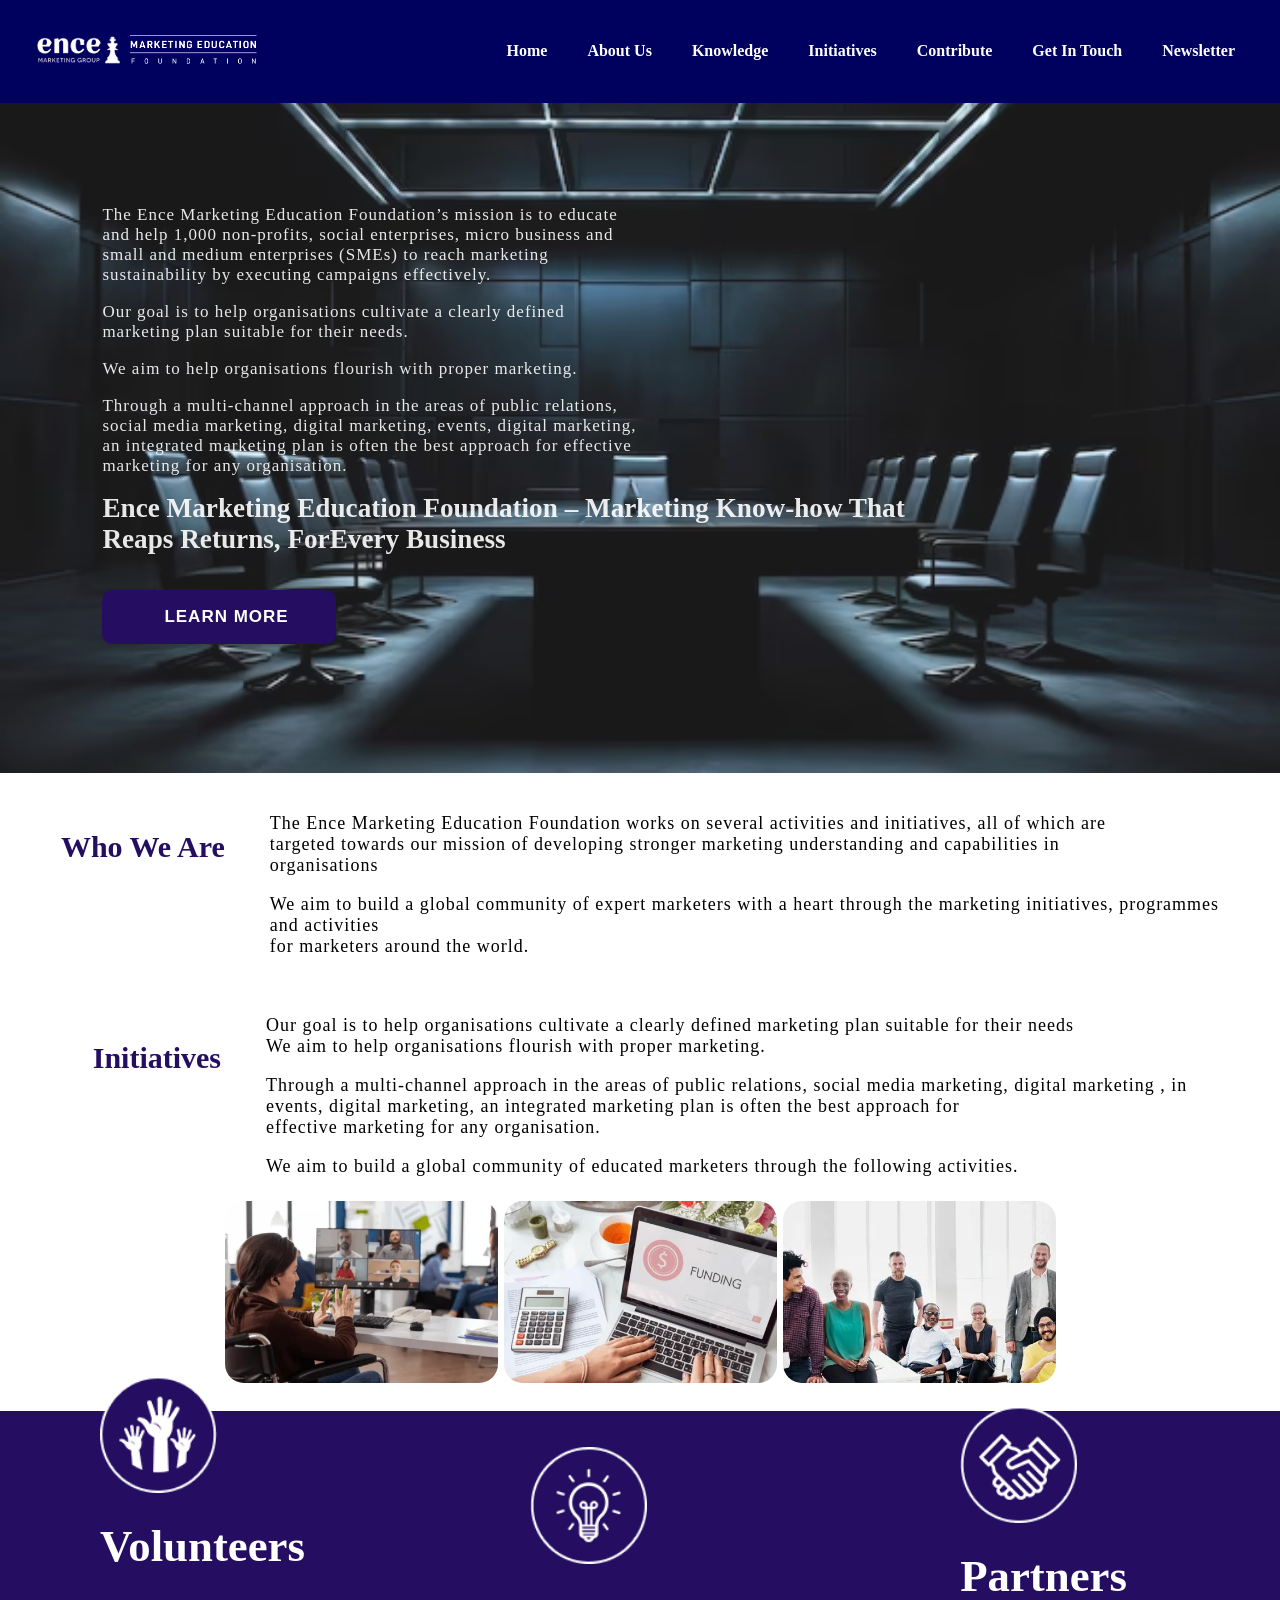
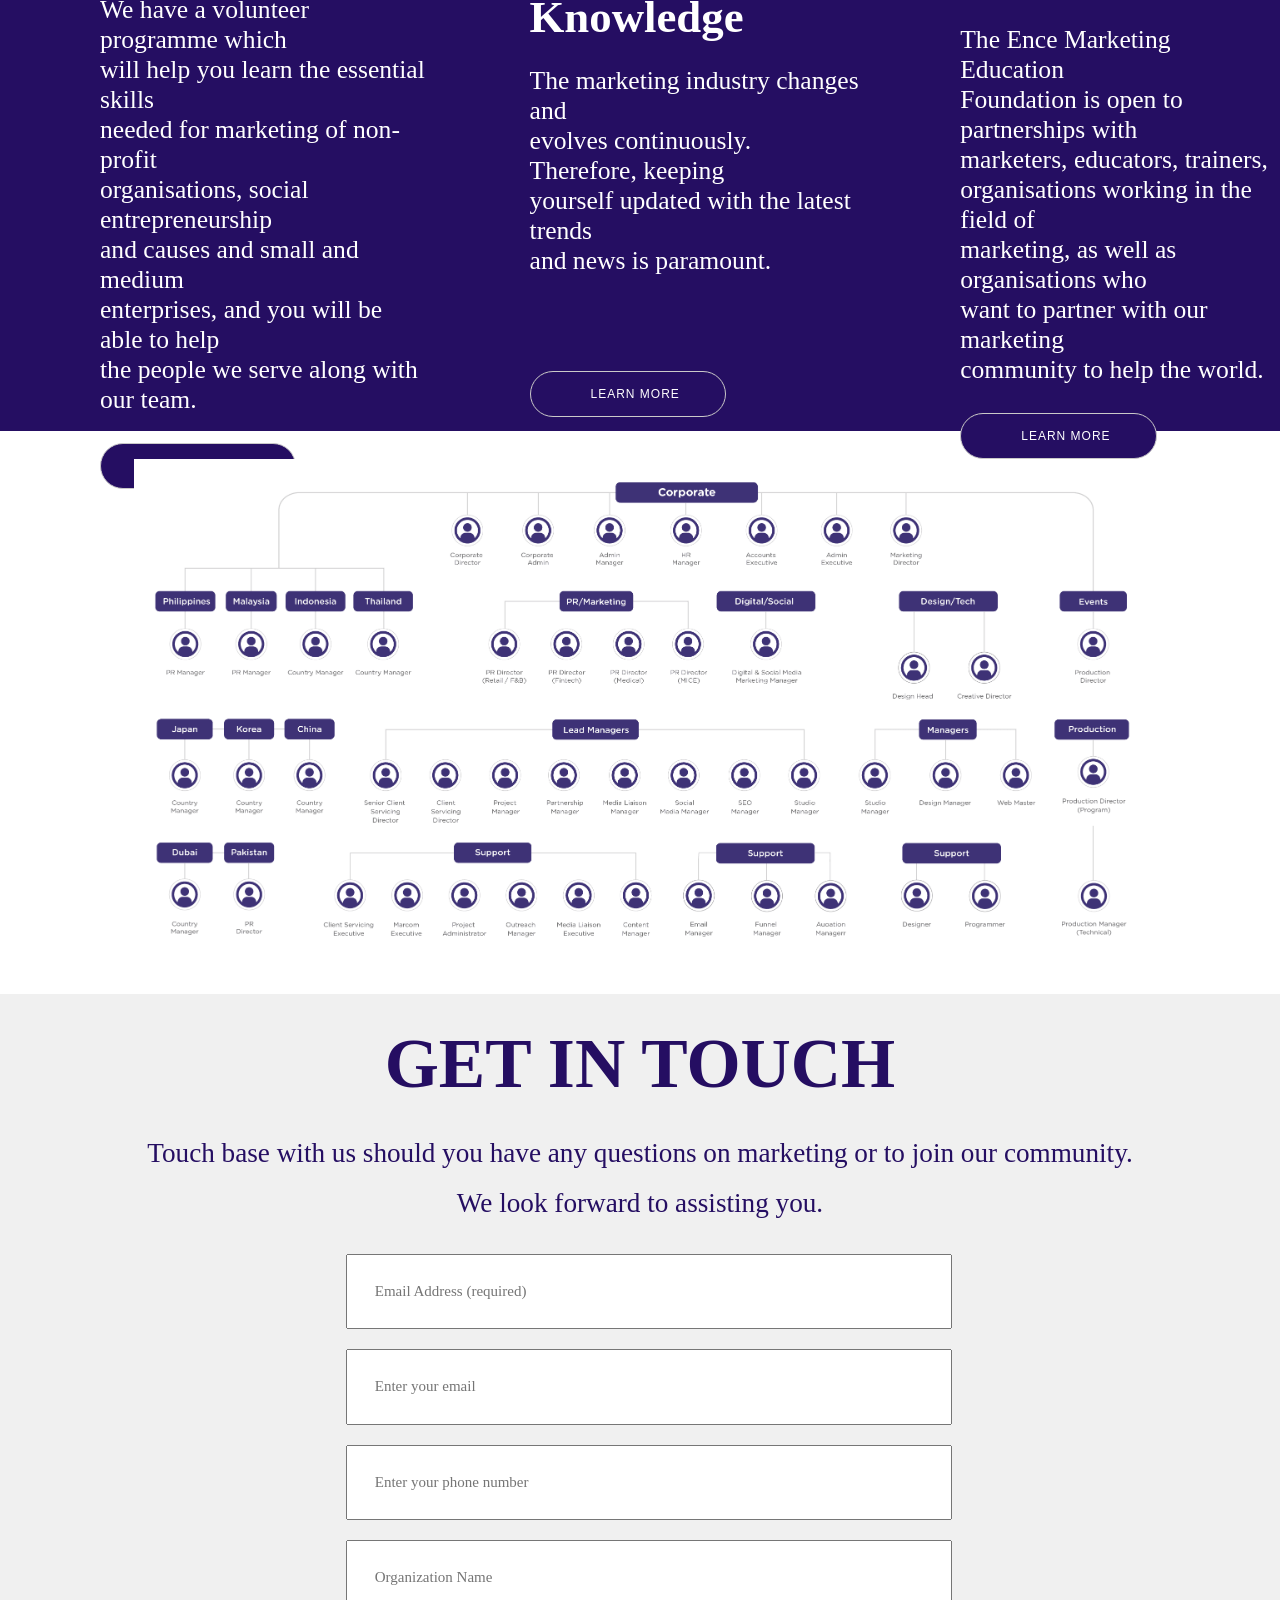
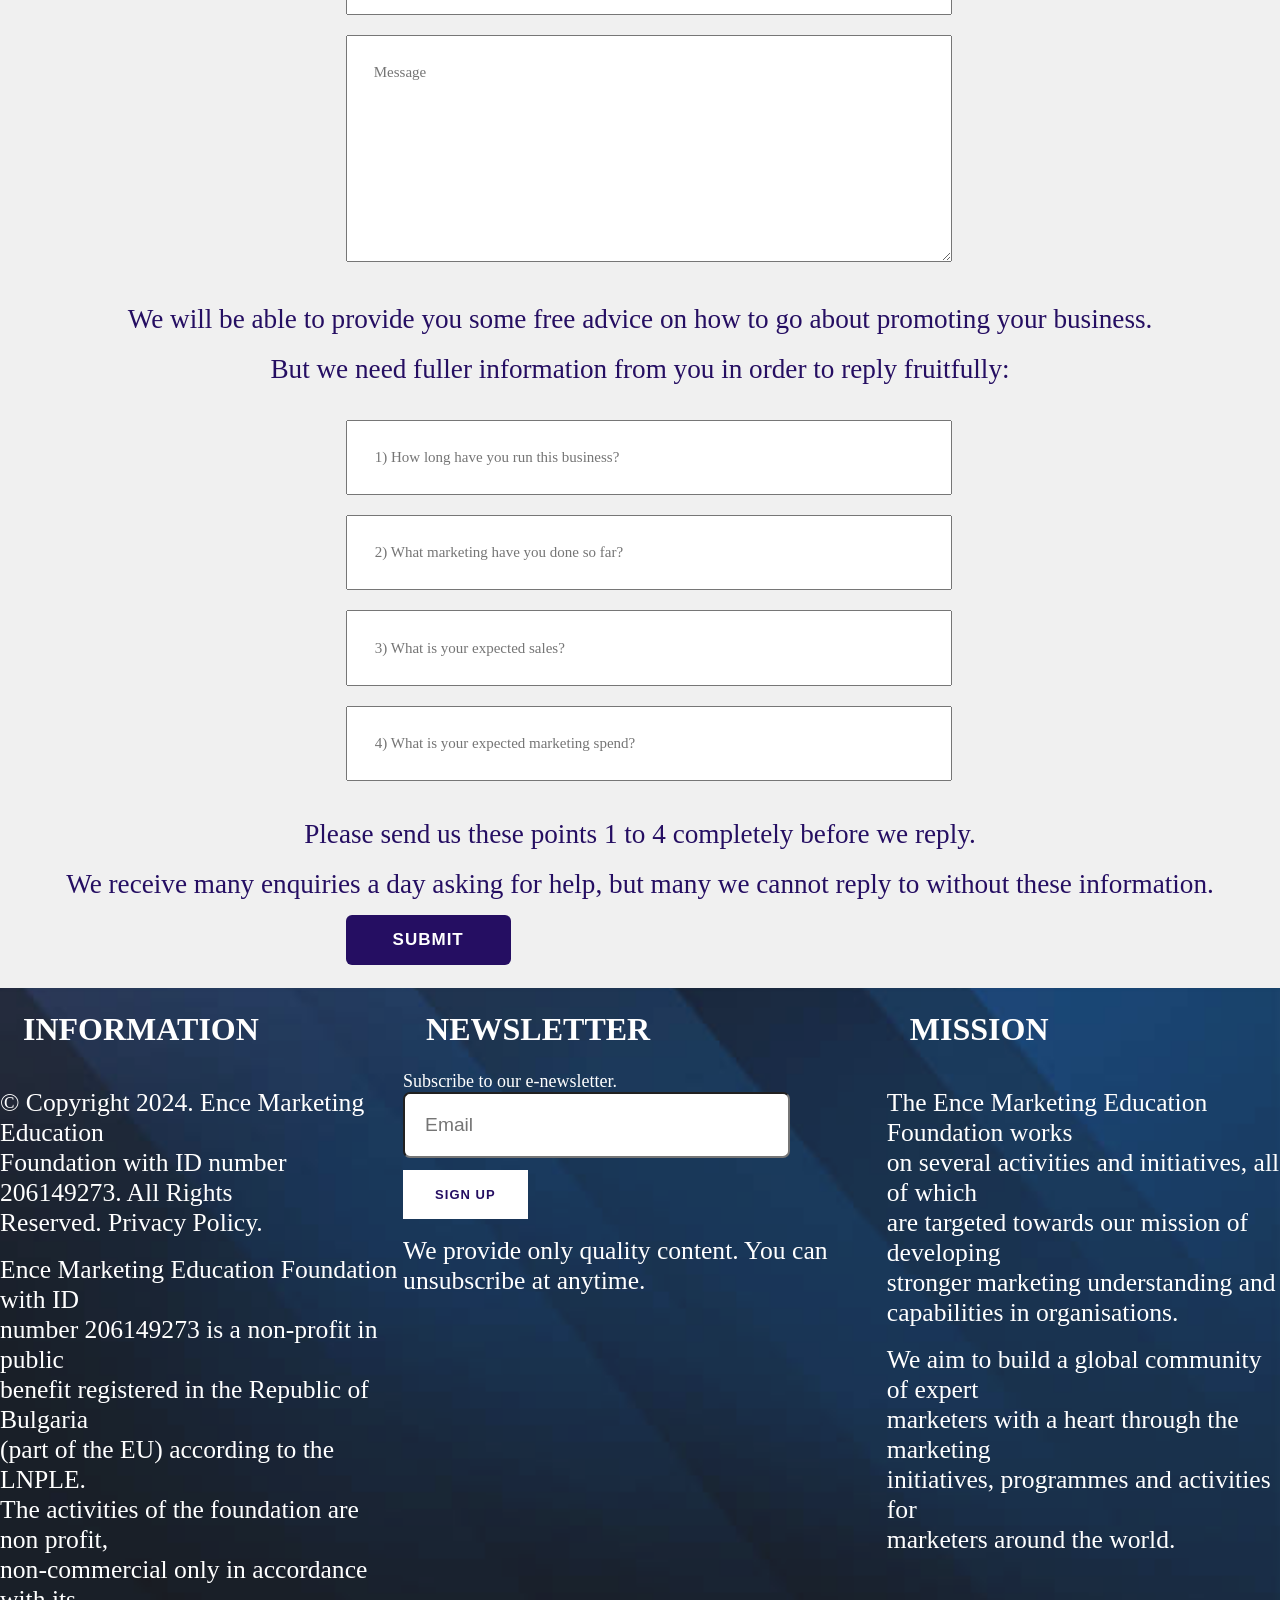
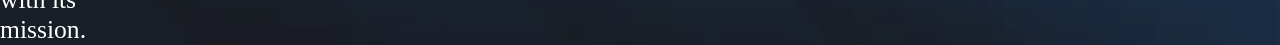
<file: index.html>
<!DOCTYPE html>
<html lang="en">
    <!-- https://encemarketingedu.com/?gad_source=1&gclid=EAIaIQobChMI-8CRmvmYhgMVq6lmAh2nNQM8EAAYBCAAEgIuJPD_BwE -->
    <!-- 26-may-2024 -->
<head>
    <meta charset="UTF-8">
    <meta name="viewport" content="width=device-width, initial-scale=1.0">
    <link rel="stylesheet" href="Css/style.css">
    <link rel="stylesheet" href="Css/Responsive/Reponsive.css">
    <title>Emprwering Marketing Education</title>
</head>

<body>
    <nav id="navbar">
        <div id="logo">
            <img src="./Img/logo-encmarket.png" alt="">
        </div>
        <ul>
            <li><a href="index.html">Home</a></li>
            <li><a href="index1.html">About Us</a></li>
            <li><a href="index2.html">Knowledge</a></li>
            <li><a href="index3.html">Initiatives</a></li>
            <li><a href="index4.html">Contribute</a></li>
            <li><a href="index5.html">Get In Touch</a></li>
            <li><a href="index6.html">Newsletter</a></li>
        </ul>
    </nav>
    <section id="home">
        <div class="box">
            <p>The Ence Marketing Education Foundation’s mission is to educate <br>
                and help 1,000 non-profits, social enterprises, micro business and <br>
                small and medium enterprises (SMEs) to reach marketing <br>
                sustainability by executing campaigns effectively.</p>

            <p>Our goal is to help organisations cultivate a clearly defined<br>
                marketing plan suitable for their needs.<br>
            </p>

            <p>We aim to help organisations flourish with proper marketing.</p>

            <p>Through a multi-channel approach in the areas of public relations,<br>social media
                marketing, digital marketing, events, digital marketing, <br> an integrated marketing plan is often the
                best approach for effective <br> marketing for any organisation.</p>

            <h1>Ence Marketing Education Foundation – Marketing Know-how That <br>
                Reaps Returns, ForEvery Business</h1>
            <button class="btn">LEARN MORE</button>
        </div>
    </section>
    <div id="services-container">
        <div id="services">
            <h1>Who We Are</h1>
            <div class="iteam">
                <p>The Ence Marketing Education Foundation works on several activities and initiatives,
                    all of which are <br> targeted towards our mission of developing stronger marketing understanding
                    and capabilities in <br> organisations</p>

                <p>We aim to build a global community of expert marketers with a heart through the
                    marketing initiatives, programmes <br>and activities <br>for marketers around the world.
                </p>
            </div>
        </div>

        <div id="services">
            <h1>Initiatives</h1>
            <div class="iteam">
                <p>Our goal is to help organisations cultivate a clearly defined marketing plan suitable
                    for their needs <br>
                    We aim to help organisations flourish with proper marketing.</p>

                <p>Through a multi-channel approach in the areas of public relations, social media
                    marketing, digital marketing , in <br>events, digital  marketing, an integrated marketing plan is often
                    the best approach for <br>effective marketing for any organisation.
                </p>
                <p>We aim to build a global community of educated marketers through the following activities.</p>
            </div>
        </div>

        <div id="imaging">
            <div class="img">
                <img src="./Img/bg.jpg" alt="">
                <img src="./Img/bg1.jpg" alt="">
                <img src="./Img/bg2.jpg" alt="">
            </div>
        </div>
    </div>
    <section id="Volunteers-container">
        <div id="Volunteers">
            <div class="Volunteers-iteam">
                <img src="./Img/icon-1-1.png" alt="">
                <h1>Volunteers</h1>
                <p>We have a volunteer programme which <br>will help you learn the essential skills <br>needed for
                    marketing of non-profit <br>organisations, social entrepreneurship <br>and causes and small and
                    medium <br>enterprises, and you will be able to help <br>the people we serve along with our team.
                </p>
                <button class="button">Learn More</button>
            </div>
        </div>


        <div id="Volunteers">
            <div class="Volunteers-iteam">
                <img src="./Img/icon-2-1.png" alt="">
                <h1>Knowledge</h1>
                <p class="ntn">The marketing industry changes and <br>evolves continuously. Therefore, keeping
                    <br>yourself updated with the latest trends <br>and news is paramount.
                </p>
                <button class="button">Learn More</button>
            </div>
        </div>


        <div id="Volunteers">
            <div class="Volunteers-iteam">
                <img src="./Img/icon-3-1.png" alt="">
                <h1>Partners</h1>
                <p>The Ence Marketing Education <br>Foundation is open to partnerships with <br>marketers, educators,
                    trainers,<br> organisations working in the field of <br>marketing, as well as organisations who
                    <br>want to partner with our marketing <br>community to help the world.
                </p>
                <button class="button">Learn More</button>
            </div>
        </div>
    </section>

    <section>
        <div id="corporate">
            <img src="./Img/bg3.jpg" alt="">
        </div>
    </section>
    <section>
        <div id="contact">
            <div class="h1">
                <h1>GET IN TOUCH</h1>
            </div>
            <p class="center">Touch base with us should you have any questions on marketing or to join our community.
            </p>
            <p class="center">We look forward to assisting you.</p>
            <div class="contact-box">
                <form action="">
                    <div class="formgroup">
                        <!-- <label for="Name:">Name:</label> -->
                        <input type="text" name="" id="name" placeholder="Email Address (required)">
                    </div>
                    <div class="formgroup">
                        <!-- <label for="Email:">Email:</label> -->
                        <input type="email" name="" id="name" placeholder="Enter your email">
                    </div>
                    <div class="formgroup">
                        <!-- <label for="Phone Number:">Phone Number:</label> -->
                        <input type="phone" name="" id="name" placeholder="Enter your phone number">
                    </div>
                    <div class="formgroup">
                        <!-- <label for="Phone Number:">Phone Number:</label> -->
                        <input type="phone" name="" id="name" placeholder="Organization Name">
                    </div>
                    <div class="formgroup">
                        <!-- <label for="message:">Message:</label> -->
                        <textarea name="Enter your message" id="message" cols="30" rows="10"
                            placeholder="Message"></textarea>
                    </div>
                </form>
            </div>
        </div>
    </section>

    <section id="form">
        <p class="center">We will be able to provide you some free advice on how to go about promoting your business.
        </p>
        <p class="center">But we need fuller information from you in order to reply fruitfully:</p>
        <div class="contact-box">
            <form action="">
                <div class="formgroup">
                    <!-- <label for="Name:">Name:</label> -->
                    <input type="text" name="" id="name" placeholder="1) How long have you run this business?">
                </div>
                <div class="formgroup">
                    <!-- <label for="Email:">Email:</label> -->
                    <input type="email" name="" id="name" placeholder="2) What marketing have you done so far?">
                </div>
                <div class="formgroup">
                    <!-- <label for="Phone Number:">Phone Number:</label> -->
                    <input type="phone" name="" id="name" placeholder="3) What is your expected sales?">
                </div>
                <div class="formgroup">
                    <!-- <label for="Phone Number:">Phone Number:</label> -->
                    <input type="phone" name="" id="name" placeholder="4) What is your expected marketing spend?">
                </div>
            </form>
        </div>
        <p class="center">Please send us these points 1 to 4 completely before we reply.</p>
        <p class="center">We receive many enquiries a day asking for help, but many we cannot reply to without these
            information.</p>
        <button class="atm">Submit</button>
    </section>

    <section id="footer-container">
        <div id="footer">
            <div class="footer-iteam">
                <h1>INFORMATION</h1>
                <p>© Copyright 2024. Ence Marketing Education <br>
                    Foundation with ID number 206149273. All Rights <br>
                    Reserved. Privacy Policy.</p>
                <p>Ence Marketing Education Foundation with ID <br>
                    number 206149273 is a non-profit in public <br>
                    benefit registered in the Republic of Bulgaria <br>
                    (part of the EU) according to the LNPLE. <br>
                    The activities of the foundation are non profit, <br>
                    non-commercial only in accordance with its <br>
                    mission.</p>
            </div>
        </div>

        <div id="footer">
            <div class="footer-iteam-1">
                <h1>NEWSLETTER</h1>
                <label for="Subscribe to our e-newsletter.">Subscribe to our e-newsletter.</label>
                <input type="email" name="" id="" placeholder="Email">
                <button>Sign Up</button>
                <p>We provide only quality content. You can <br>unsubscribe at anytime.</p>
            </div>
        </div>

        <div id="footer">
            <div class="footer-iteam-2">
                <h1>MISSION</h1>
                <p>The Ence Marketing Education Foundation works <br>
                    on several activities and initiatives, all of which <br>
                    are targeted towards our mission of developing <br>
                    stronger marketing understanding and <br>
                    capabilities in organisations.
                </p>
                <p>
                    We aim to build a global community of expert <br>
                    marketers with a heart through the marketing <br> 
                    initiatives, programmes and activities for <br>
                    marketers around the world.
                </p>
            </div>
        </div>
    </section>
    

</body>

</html>
</file>
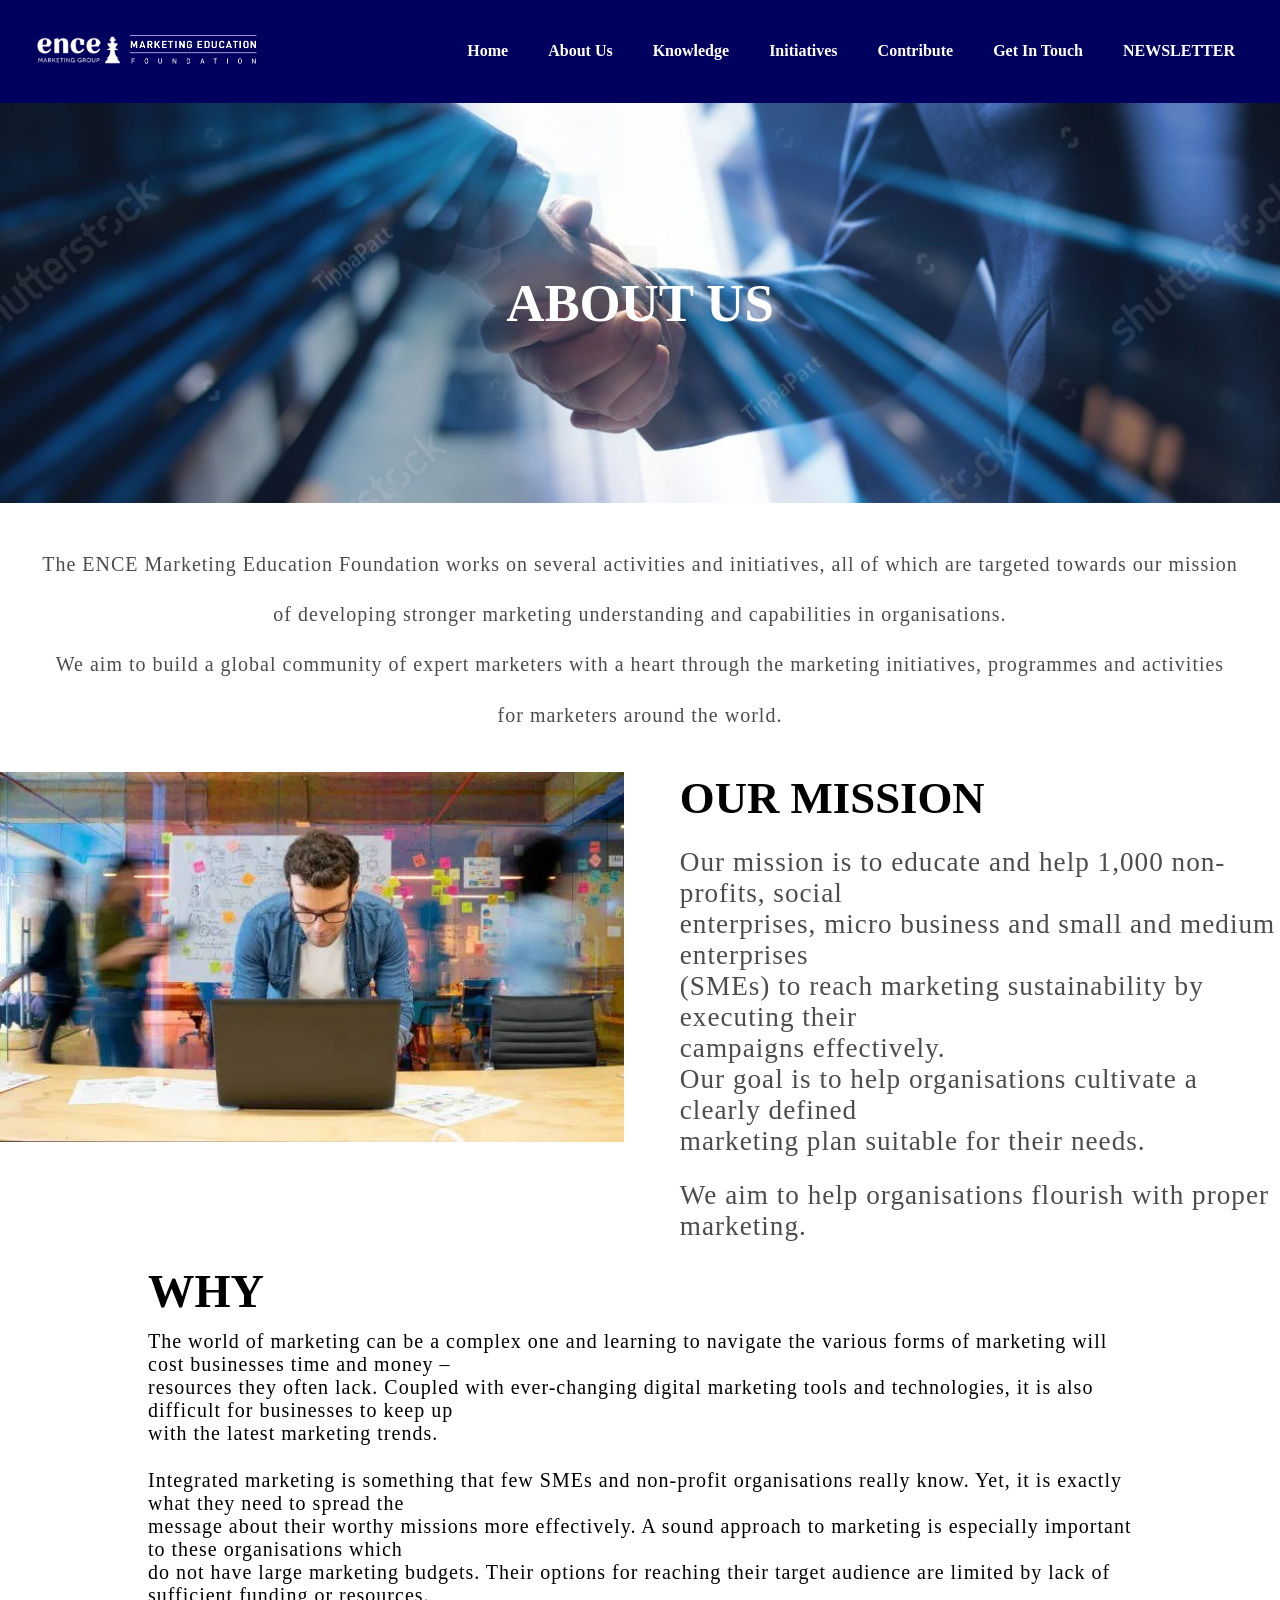
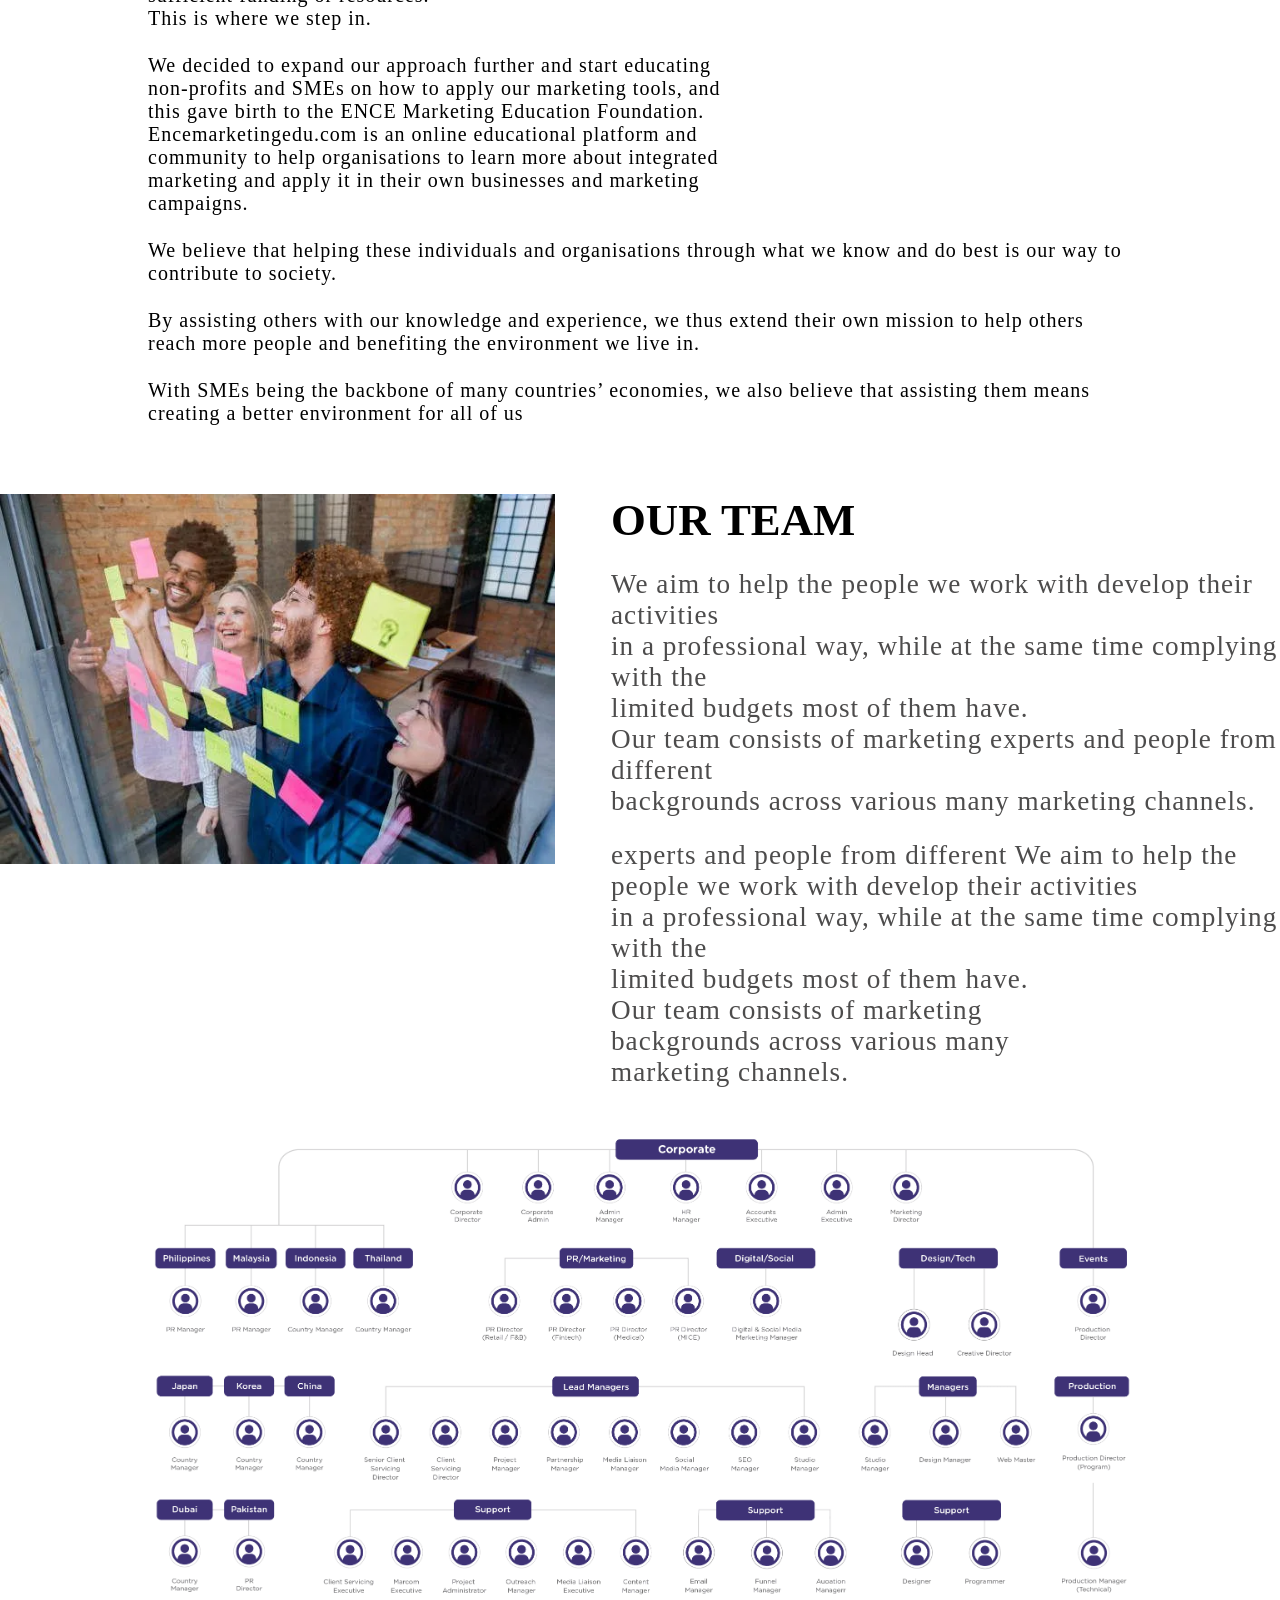
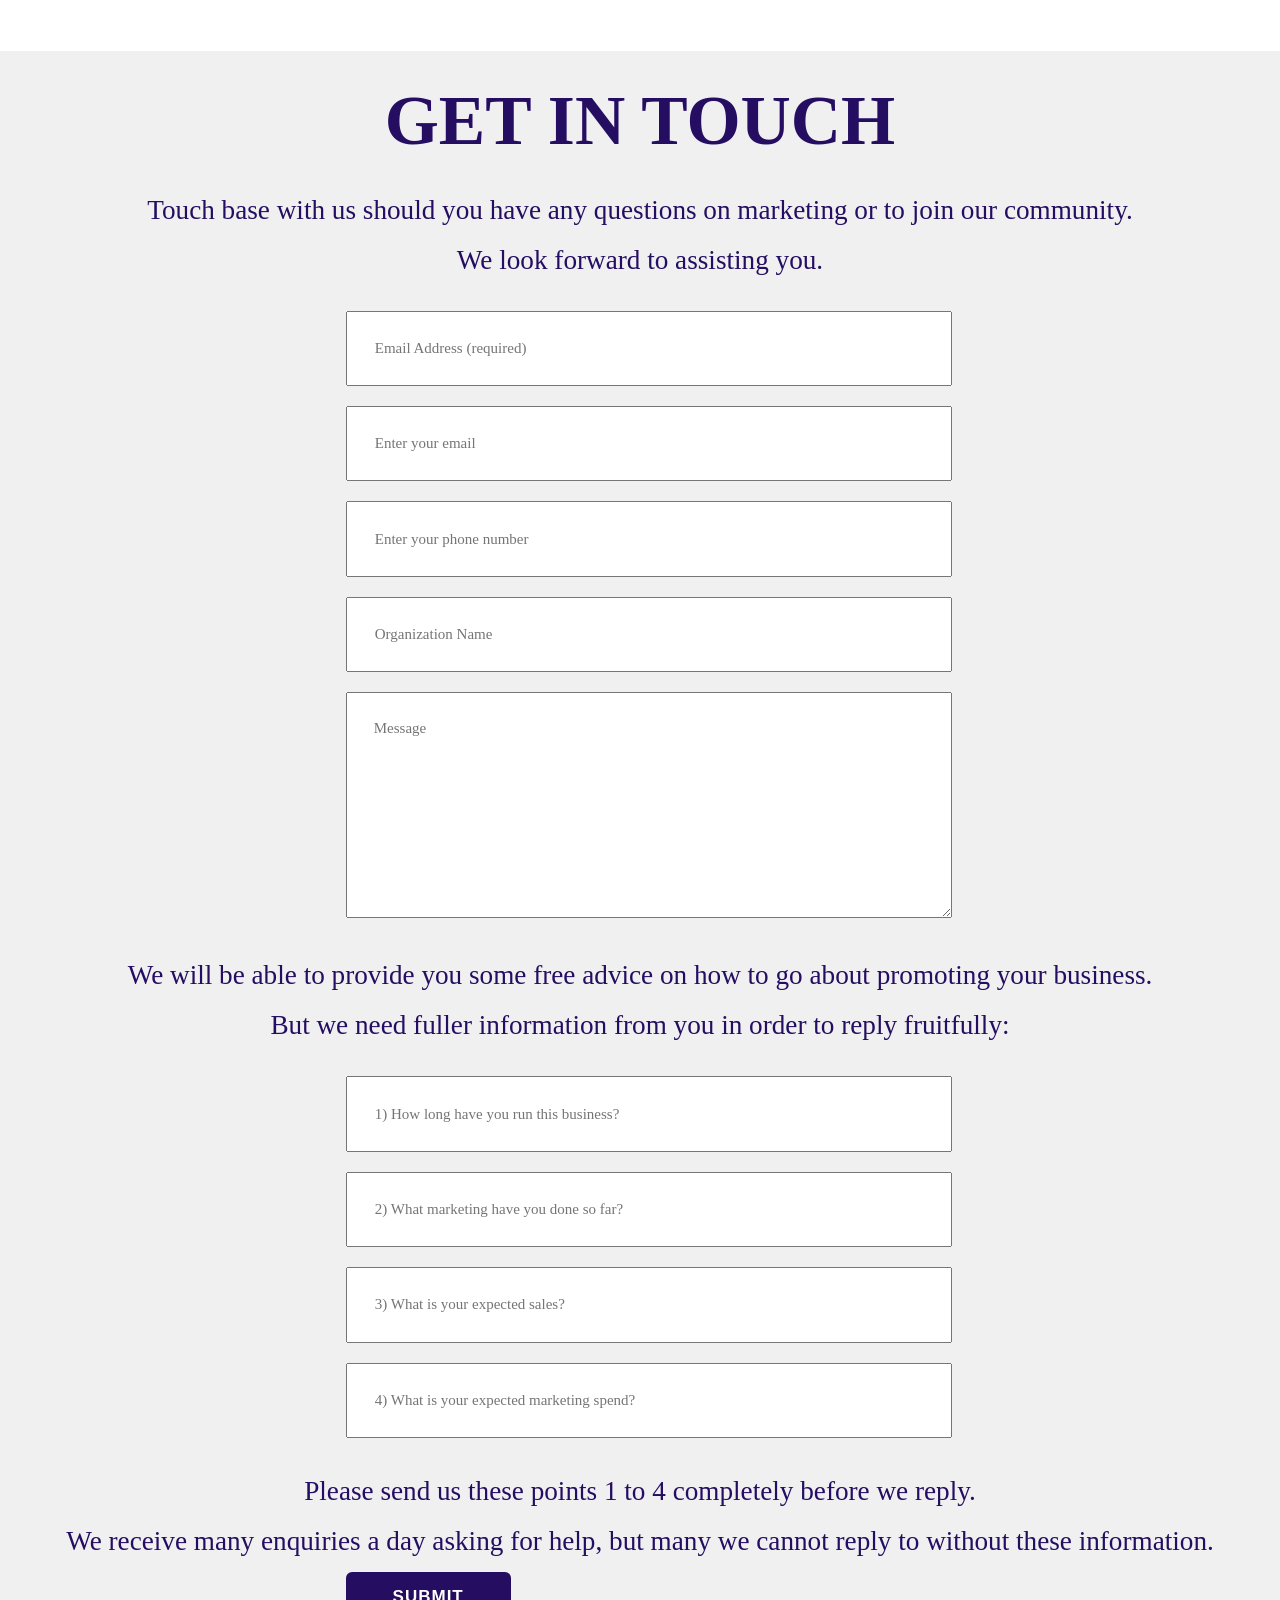
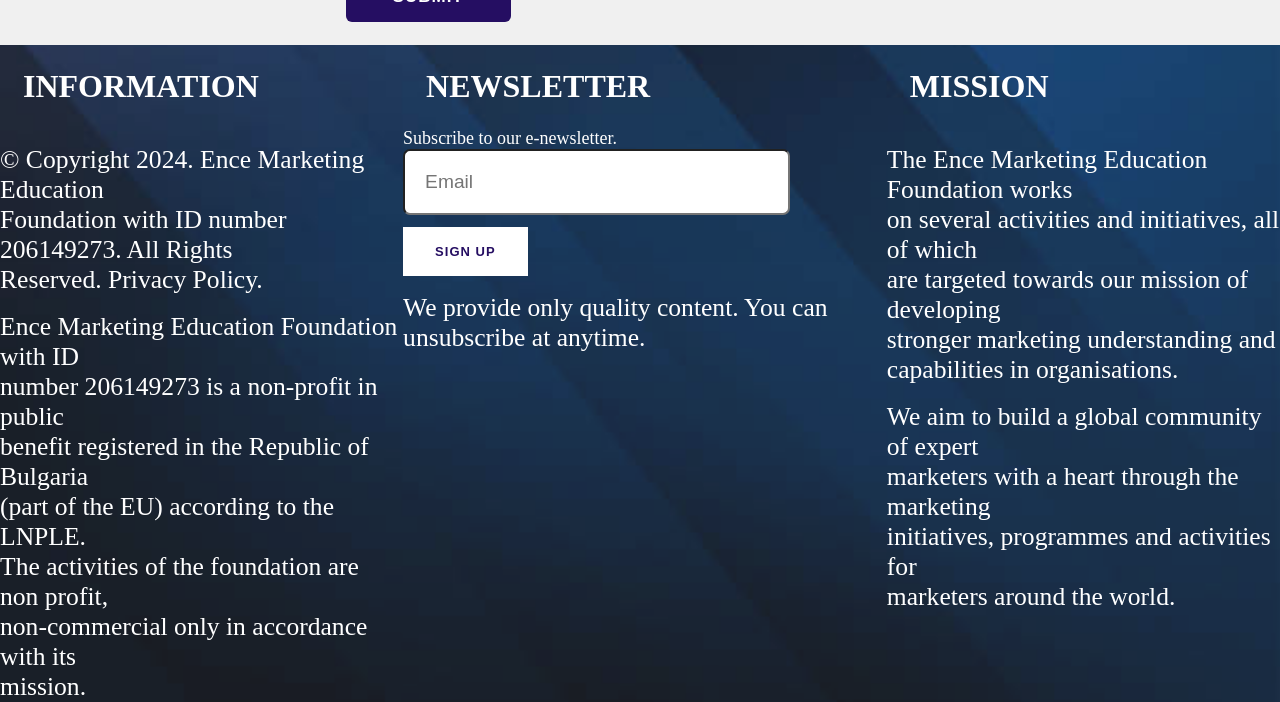
<file: index1.html>
<!DOCTYPE html>
<html lang="en">

<head>
    <meta charset="UTF-8">
    <meta name="viewport" content="width=device-width, initial-scale=1.0">
    <title>About Us-Emprwering Marketing Education</title>
    <link rel="stylesheet" href="Css/About.css">
    <link rel="stylesheet" href="Css/Responsive/Resposive2.css">
</head>

<body>
    <nav id="navbar">
        <div id="logo">
            <img src="./Img/logo-encmarket.png" alt="">
        </div>
        <ul>
            <li><a href="index.html">Home</a></li>
            <li><a href="index1.html">About Us</a></li>
            <li><a href="index2.html">Knowledge</a></li>
            <li><a href="index3.html">Initiatives</a></li>
            <li><a href="index4.html">Contribute</a></li>
            <li><a href="index5.html">Get In Touch</a></li>
            <li><a href="index6.html">NEWSLETTER</a></li>
        </ul>
    </nav>
    <section id="home">
        <h1>ABOUT US</h1>
    </section>

    <section id="para">
        <span>
            <p>The ENCE Marketing Education Foundation works on several activities and initiatives, all of which are
                targeted towards our mission</p>
            <p>of developing stronger marketing understanding and capabilities in organisations.</p>
            <p>We aim to build a global community of expert marketers with a heart through the marketing initiatives,
                programmes and activities</p>
            <p>for marketers around the world.</p>
        </span>
    </section>
    <section id="para-1">
        <img src="./Img/Mission.webp" alt="">
        <div class="pra-g-recaptcha">
            <h1>OUR MISSION</h1>
            <p>Our mission is to educate and help 1,000 non-profits, social <br>enterprises, micro business and small
                and
                medium enterprises <br>(SMEs) to reach marketing sustainability by executing their <br> campaigns
                effectively. <br>
                Our goal is to help organisations cultivate a clearly defined <br>marketing plan suitable for their
                needs.
            </p>
            <p>We aim to help organisations flourish with proper marketing.</p>
        </div>
    </section>


    <section id="services">
        <div class="services-iteam-1">
            <span>
                <h1>WHY</h1>
                <p>The world of marketing can be a complex one and learning to navigate the various forms of marketing
                    will cost businesses time and money – <br>resources they often lack. Coupled with ever-changing
                    digital marketing tools and technologies, it is also difficult for businesses to keep up <br>with
                    the latest marketing trends.</p>

                <p>Integrated marketing is something that few SMEs and non-profit organisations really know. Yet, it is
                    exactly what they need to spread the <br>message about their worthy missions more effectively. A
                    sound approach to marketing is especially important to these organisations which <br>do not have
                    large marketing budgets. Their options for reaching their target audience are limited by lack of
                    sufficient funding or resources. <br>This is where we step in.</p>

                <p>
                    We decided to expand our approach further and start educating <br>non-profits and SMEs on how to
                    apply
                    our marketing tools, and <br>this gave birth to the ENCE Marketing Education Foundation. <br>
                    Encemarketingedu.com is an online educational platform and <br>community to help organisations to
                    learn
                    more about integrated <br>marketing and apply it in their own businesses and marketing
                    <br>campaigns.
                </p>

                <p>We believe that helping these individuals and organisations through what we know and do best is our
                    way
                    to contribute to society.</p>

                <p>
                    By assisting others with our knowledge and experience, we thus extend their own mission to help
                    others
                    reach more people and benefiting the environment we live in.</p>

                <p>With SMEs being the backbone of many countries’ economies, we also believe that assisting them means
                    creating a better environment
                    for all of us</p>
            </span>
        </div>
    </section>

    
    <section id="pra-g-recaptcha">
        <div id="para-1">
            <img src="./Img/about-OUR-TEAM (1).webp" alt="">
            <div class="pra-g-recaptcha">
                <h1>OUR TEAM</h1>
                <p>We aim to help the people we work with develop their activities <br>in a professional way, while at
                    the same time complying with the <br>limited budgets most of them have. <br>
                    Our team consists of marketing experts and people from different <br>backgrounds across various many
                    marketing channels.
                </p>

                <p>experts and people from different We aim to help the people we work with develop their activities
                    <br>in a professional way, while at the same time complying with the <br>limited budgets most of
                    them have. <br>
                    Our team consists of marketing <br>backgrounds across various many <br>marketing channels.
                </p>
            </div>
        </div>
    </section>


    <section>
        <div id="corporate">
            <img src="./Img/bg3.jpg" alt="">
        </div>
    </section>
    <section>
        <div id="contact">
            <div class="h1">
                <h1>GET IN TOUCH</h1>
            </div>
            <p class="center">Touch base with us should you have any questions on marketing or to join our community.
            </p>
            <p class="center">We look forward to assisting you.</p>
            <div class="contact-box">
                <form action="">
                    <div class="formgroup">
                        <!-- <label for="Name:">Name:</label> -->
                        <input type="text" name="" id="name" placeholder="Email Address (required)">
                    </div>
                    <div class="formgroup">
                        <!-- <label for="Email:">Email:</label> -->
                        <input type="email" name="" id="name" placeholder="Enter your email">
                    </div>
                    <div class="formgroup">
                        <!-- <label for="Phone Number:">Phone Number:</label> -->
                        <input type="phone" name="" id="name" placeholder="Enter your phone number">
                    </div>
                    <div class="formgroup">
                        <!-- <label for="Phone Number:">Phone Number:</label> -->
                        <input type="phone" name="" id="name" placeholder="Organization Name">
                    </div>
                    <div class="formgroup">
                        <!-- <label for="message:">Message:</label> -->
                        <textarea name="Enter your message" id="message" cols="30" rows="10"
                            placeholder="Message"></textarea>
                    </div>
                </form>
            </div>
        </div>
    </section>

    <section id="form">
        <p class="center">We will be able to provide you some free advice on how to go about promoting your business.
        </p>
        <p class="center">But we need fuller information from you in order to reply fruitfully:</p>
        <div class="contact-box">
            <form action="">
                <div class="formgroup">
                    <!-- <label for="Name:">Name:</label> -->
                    <input type="text" name="" id="name" placeholder="1) How long have you run this business?">
                </div>
                <div class="formgroup">
                    <!-- <label for="Email:">Email:</label> -->
                    <input type="email" name="" id="name" placeholder="2) What marketing have you done so far?">
                </div>
                <div class="formgroup">
                    <!-- <label for="Phone Number:">Phone Number:</label> -->
                    <input type="phone" name="" id="name" placeholder="3) What is your expected sales?">
                </div>
                <div class="formgroup">
                    <!-- <label for="Phone Number:">Phone Number:</label> -->
                    <input type="phone" name="" id="name" placeholder="4) What is your expected marketing spend?">
                </div>
            </form>
        </div>
        <p class="center">Please send us these points 1 to 4 completely before we reply.</p>
        <p class="center">We receive many enquiries a day asking for help, but many we cannot reply to without these
            information.</p>
        <button class="atm">Submit</button>
    </section>

    <section id="footer-container">
        <div id="footer">
            <div class="footer-iteam">
                <h1>INFORMATION</h1>
                <p>© Copyright 2024. Ence Marketing Education <br>
                    Foundation with ID number 206149273. All Rights <br>
                    Reserved. Privacy Policy.</p>
                <p>Ence Marketing Education Foundation with ID <br>
                    number 206149273 is a non-profit in public <br>
                    benefit registered in the Republic of Bulgaria <br>
                    (part of the EU) according to the LNPLE. <br>
                    The activities of the foundation are non profit, <br>
                    non-commercial only in accordance with its <br>
                    mission.</p>
            </div>
        </div>

        <div id="footer">
            <div class="footer-iteam-1">
                <h1>NEWSLETTER</h1>
                <label for="Subscribe to our e-newsletter.">Subscribe to our e-newsletter.</label>
                <input type="email" name="" id="" placeholder="Email">
                <button>Sign Up</button>
                <p>We provide only quality content. You can <br>unsubscribe at anytime.</p>
            </div>
        </div>

        <div id="footer">
            <div class="footer-iteam-2">
                <h1>MISSION</h1>
                <p>The Ence Marketing Education Foundation works <br>
                    on several activities and initiatives, all of which <br>
                    are targeted towards our mission of developing <br>
                    stronger marketing understanding and <br>
                    capabilities in organisations.
                </p>
                <p>
                    We aim to build a global community of expert <br>
                    marketers with a heart through the marketing <br>
                    initiatives, programmes and activities for <br>
                    marketers around the world.
                </p>
            </div>
        </div>
    </section>






</body>

</html>
<!-- <div class="input-container">
    <label for="name">Name</label>
    <input type="text" id="name" name="name" placeholder="Enter your name">
</div> -->


<!-- <div class="form-container">
    <div class="input-wrapper">
        <input type="text" id="username" required>
        <label for="username">Username</label>
        <span class="focus-border"></span>
    </div>
</div> -->


<!-- <span>
    <p>With our long and varied experience in marketing, we have the <br>tools, resources and knowledge
        to
        help
        these organisations <br>succeed. Our own mission has always been to help small and <br>medium
        enterprises
        reach out and assist as many people as <br>possible, and it continues to be especially important
        in
        times of
        <br>change and mounting challenges ahead of all of us. Therefore, we <br>started developing
        tools,
        methodologies and processes that are <br>simple to use and apply for organisations with limited
        resources.
    </p>

    <p>Over the years, after working with several hundred clients on <br>various marketing campaigns, we
        have
        designed an integrated <br>marketing approach suitable for organisations and people whose
        <br>work
        aims to
        benefit society.
    </p>
</span> -->
</file>
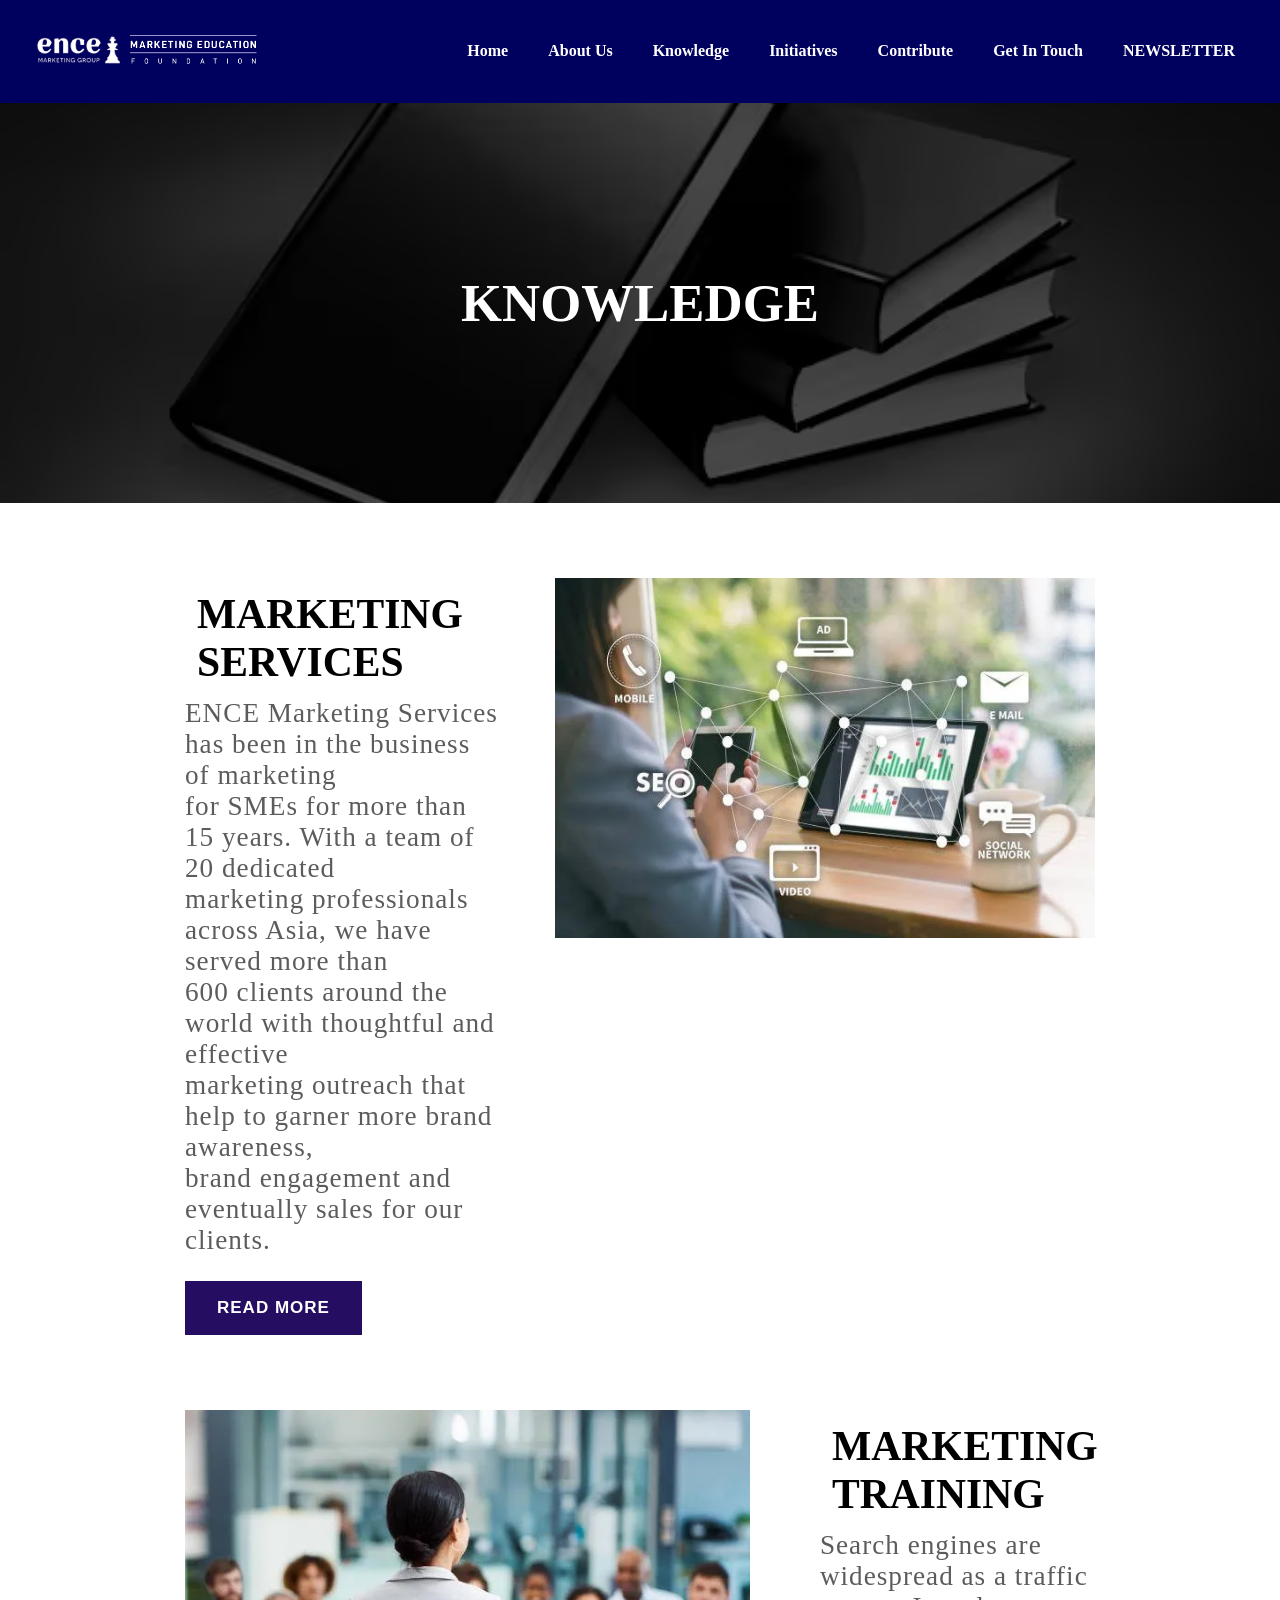
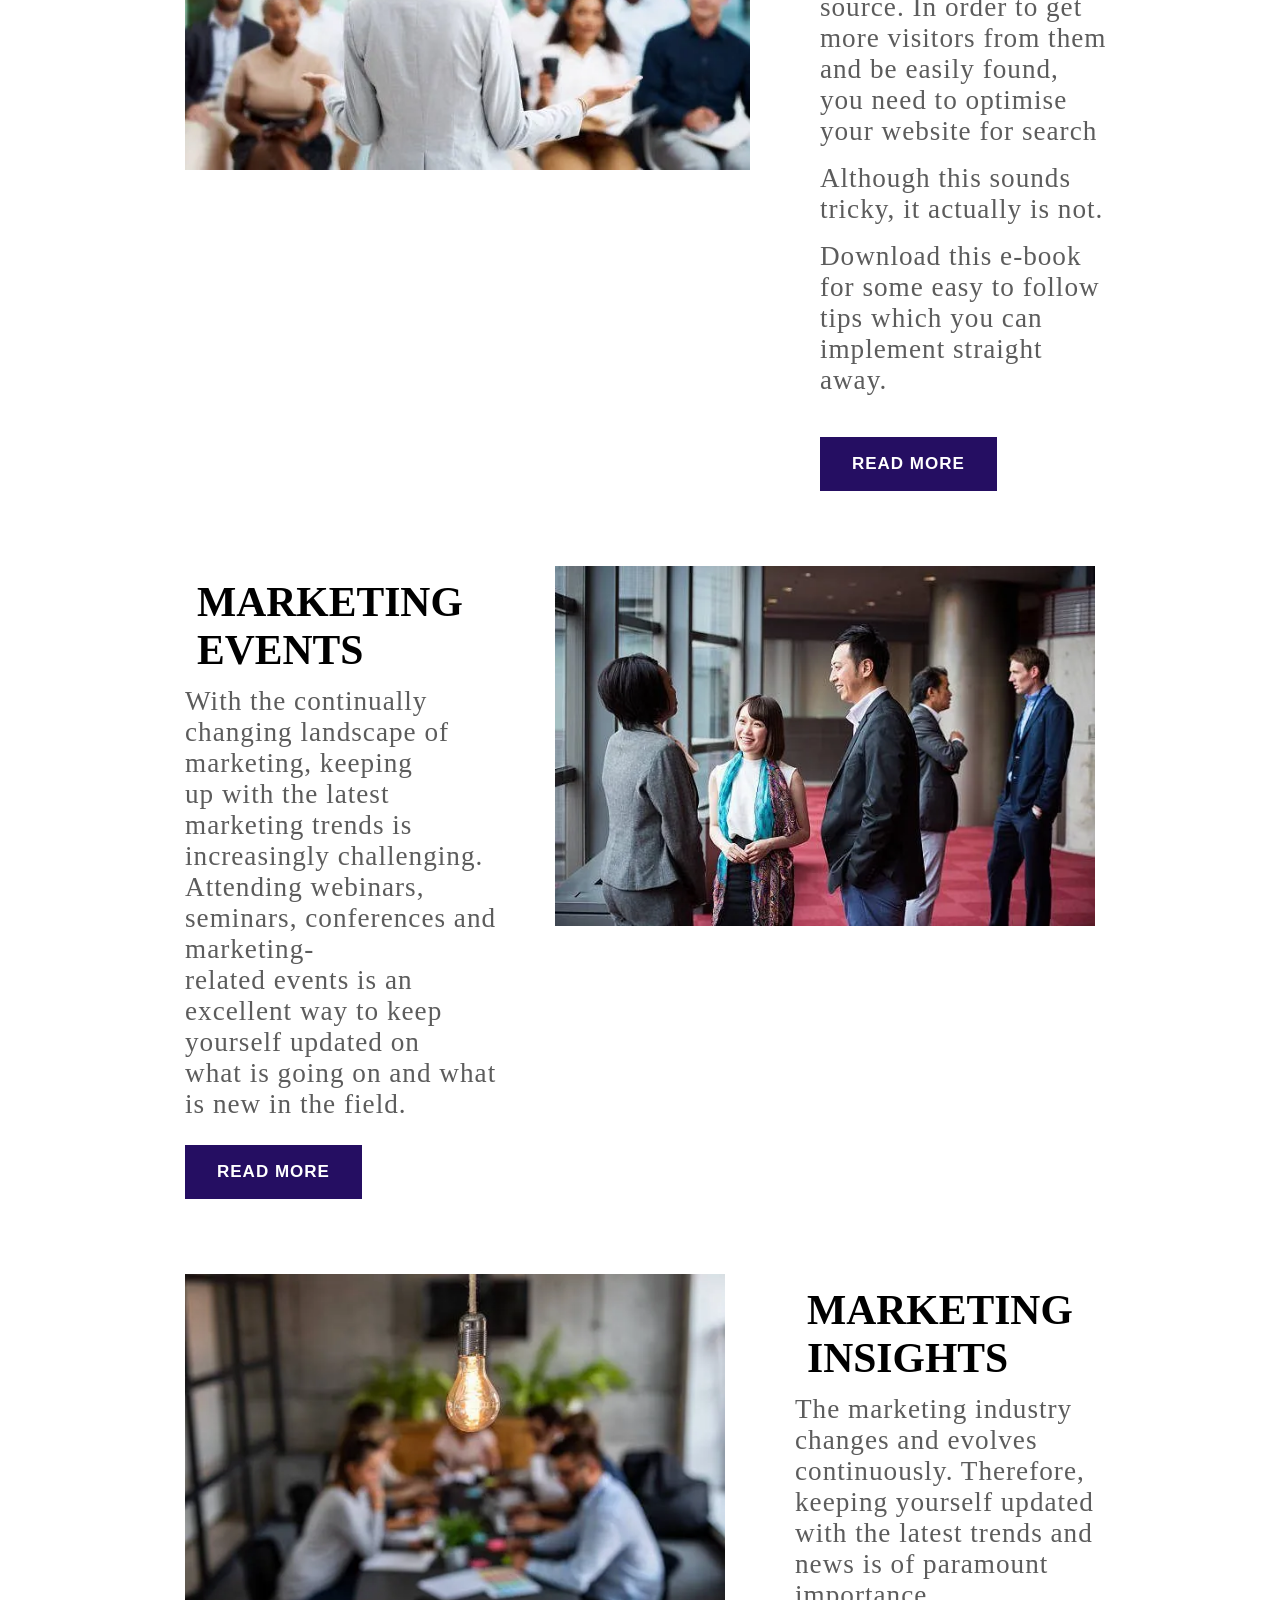
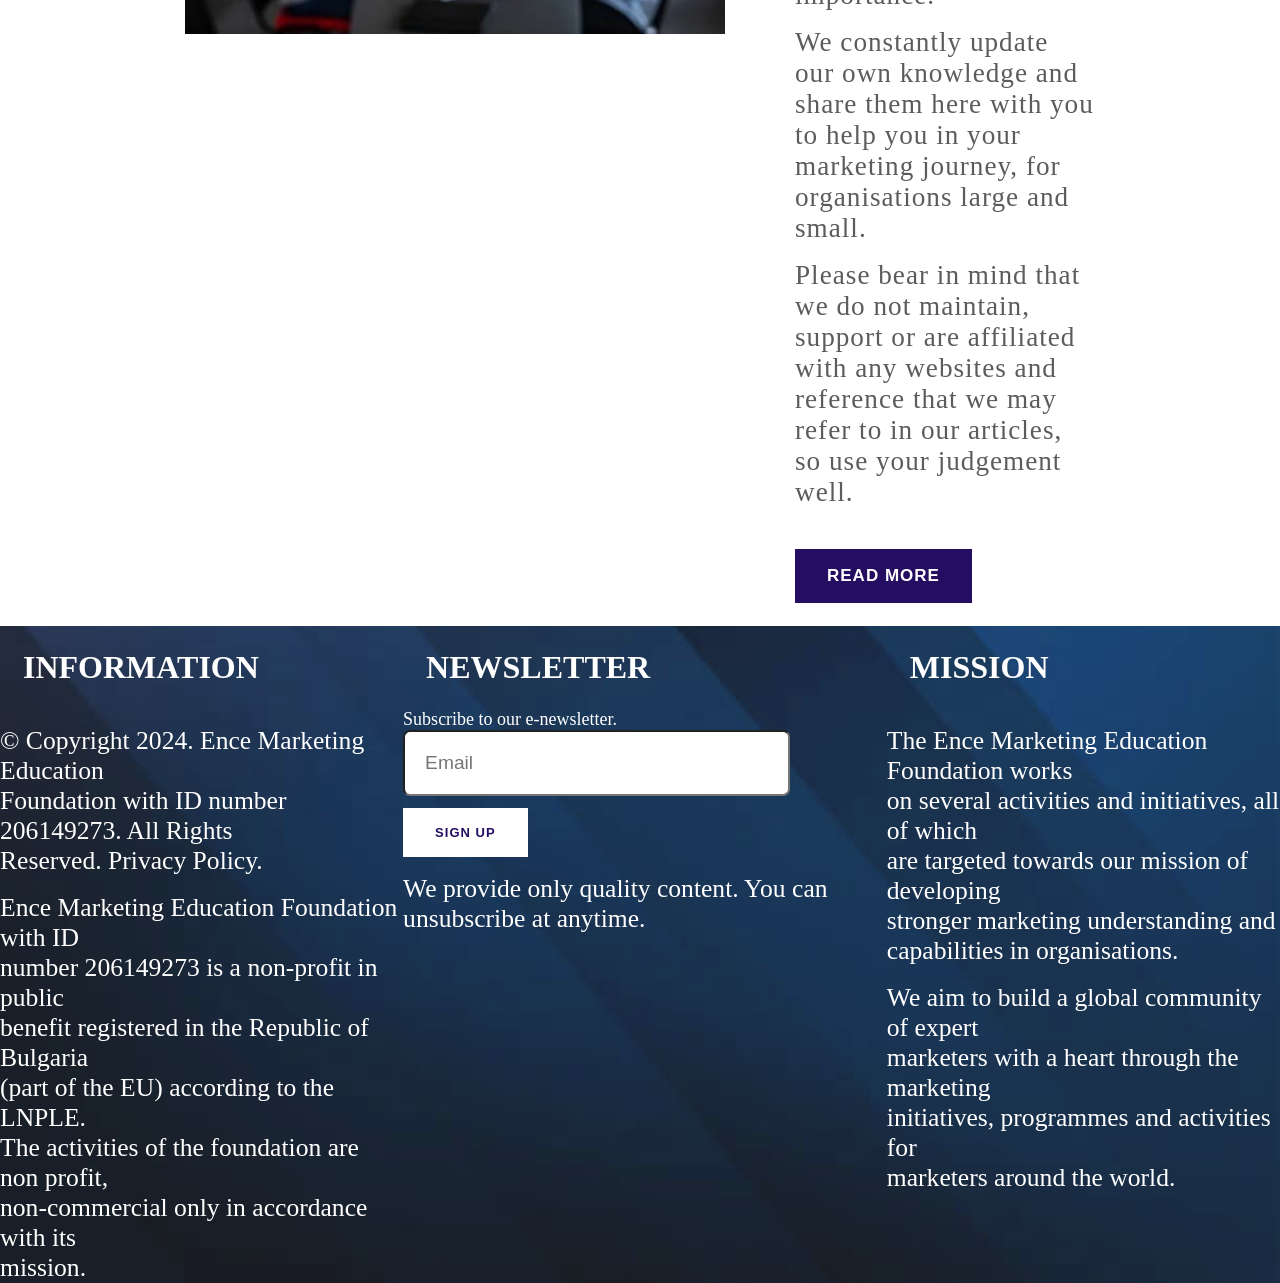
<file: index2.html>
<!DOCTYPE html>
<html lang="en">

<head>
    <meta charset="UTF-8">
    <meta name="viewport" content="width=device-width, initial-scale=1.0">
    <title>Knowledge-Emprwering Marketing Education</title>
    <link rel="stylesheet" href="Css/knowledge.css">
    <link rel="stylesheet" href="Css/Responsive/Responsive3.css">
</head>

<body>
    <nav id="navbar">
        <div id="logo">
            <img src="./Img/logo-encmarket.png" alt="">
        </div>
        <ul>
            <li><a href="index.html">Home</a></li>
            <li><a href="index1.html">About Us</a></li>
            <li><a href="index2.html">Knowledge</a></li>
            <li><a href="index3.html">Initiatives</a></li>
            <li><a href="index4.html">Contribute</a></li>
            <li><a href="index5.html">Get In Touch</a></li>
            <li><a href="index6.html">NEWSLETTER</a></li>
        </ul>
    </nav>
    <section id="home">
        <h1>KNOWLEDGE</h1>
    </section>

    <section id="Marketing-Services">
        <div id="services">
            <div class="box-1">
                <h1>MARKETING SERVICES</h1>
                <p>ENCE Marketing Services has been in the business of marketing <br>for SMEs for more than 15 years.
                    With a team of 20 dedicated <br>marketing professionals across Asia, we have served more than
                    <br>600 clients around the world with thoughtful and effective <br>marketing outreach that help to
                    garner more brand awareness,<br> brand engagement and eventually sales for our clients.
                </p>
                <button class="btn">READ MORE</button>
            </div>
            <div class="box-2">
                <img src="./Img2/MARKETING-SERVICES.webp" alt="">
            </div>
        </div>
    </section>

    <section id="Marketing-Services">
        <div id="services">
            <div class="box-3">
                <img src="./Img2/TRAINING.webp" alt="">
            </div>
            <div class="box-4">
                <h1>MARKETING TRAINING</h1>
                <p>Search engines are widespread as a traffic source. In order to get more visitors from them and be
                    easily found, you need to optimise your website for search </p>
                <p>Although this sounds tricky, it actually is not.</p>
                <p>Download this e-book for some easy to follow tips which you can implement straight away.</p>
                <button class="btn">READ MORE</button>
            </div>
        </div>
    </section>

    <section id="Marketing-Services">
        <div id="services">
            <div class="box-1">
                <h1>MARKETING EVENTS</h1>
                <p>With the continually changing landscape of marketing, keeping <br>up with the latest marketing trends
                    is increasingly challenging. <br>Attending webinars, seminars, conferences and marketing-
                    <br>related events is an excellent way to keep yourself updated on <br>what is going on and what is
                    new in the field.
                </p>
                <button class="btn">READ MORE</button>
            </div>
            <div class="box-2">
                <img src="./Img2/EVENTS.webp" alt="">
            </div>
        </div>
    </section>

    <section id="Marketing-Services">
        <div id="services">
            <div class="box-3">
                <img src="./Img2/INSIGHTS.webp" alt="">
            </div>
            <div class="box-4">
                <h1>MARKETING INSIGHTS</h1>
                <p>The marketing industry changes and evolves continuously. Therefore, keeping yourself updated with the
                    latest trends and news is of paramount importance. </p>

                <p>We constantly update our own knowledge and share them here with you to help you in your marketing
                    journey, for organisations large and small.</p>

                <p>Please bear in mind that we do not maintain, support or are affiliated with any websites and
                    reference that we may refer to in our articles, so use your judgement well.</p>
                <button class="btn">READ MORE</button>
            </div>
        </div>
    </section>

    <section id="footer-container">
        <div id="footer">
            <div class="footer-iteam">
                <h1>INFORMATION</h1>
                <p>© Copyright 2024. Ence Marketing Education <br>
                    Foundation with ID number 206149273. All Rights <br>
                    Reserved. Privacy Policy.</p>
                <p>Ence Marketing Education Foundation with ID <br>
                    number 206149273 is a non-profit in public <br>
                    benefit registered in the Republic of Bulgaria <br>
                    (part of the EU) according to the LNPLE. <br>
                    The activities of the foundation are non profit, <br>
                    non-commercial only in accordance with its <br>
                    mission.</p>
            </div>
        </div>

        <div id="footer">
            <div class="footer-iteam-1">
                <h1>NEWSLETTER</h1>
                <label for="Subscribe to our e-newsletter.">Subscribe to our e-newsletter.</label>
                <input type="email" name="" id="" placeholder="Email">
                <button>Sign Up</button>
                <p>We provide only quality content. You can <br>unsubscribe at anytime.</p>
            </div>
        </div>

        <div id="footer">
            <div class="footer-iteam-2">
                <h1>MISSION</h1>
                <p>The Ence Marketing Education Foundation works <br>
                    on several activities and initiatives, all of which <br>
                    are targeted towards our mission of developing <br>
                    stronger marketing understanding and <br>
                    capabilities in organisations.
                </p>
                <p>
                    We aim to build a global community of expert <br>
                    marketers with a heart through the marketing <br>
                    initiatives, programmes and activities for <br>
                    marketers around the world.
                </p>
            </div>
        </div>
    </section>
    </head>
</body>
</file>
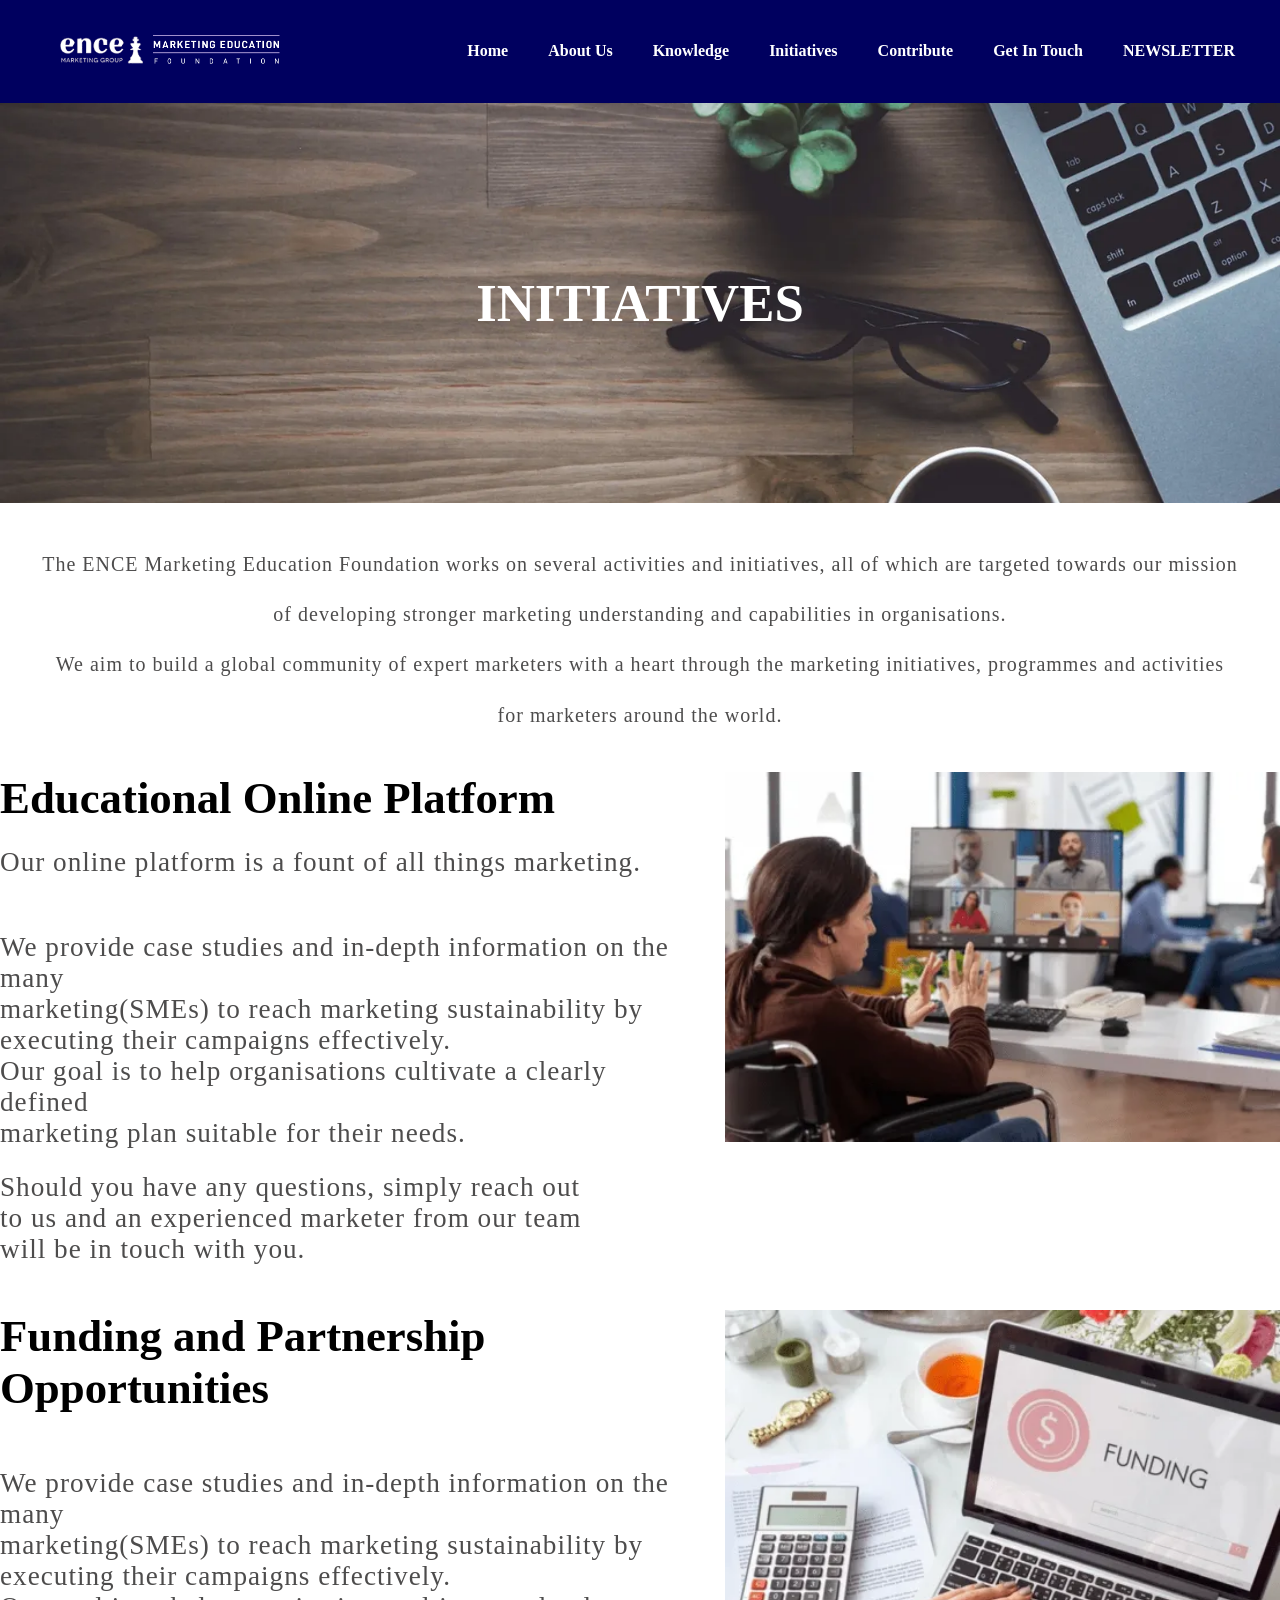
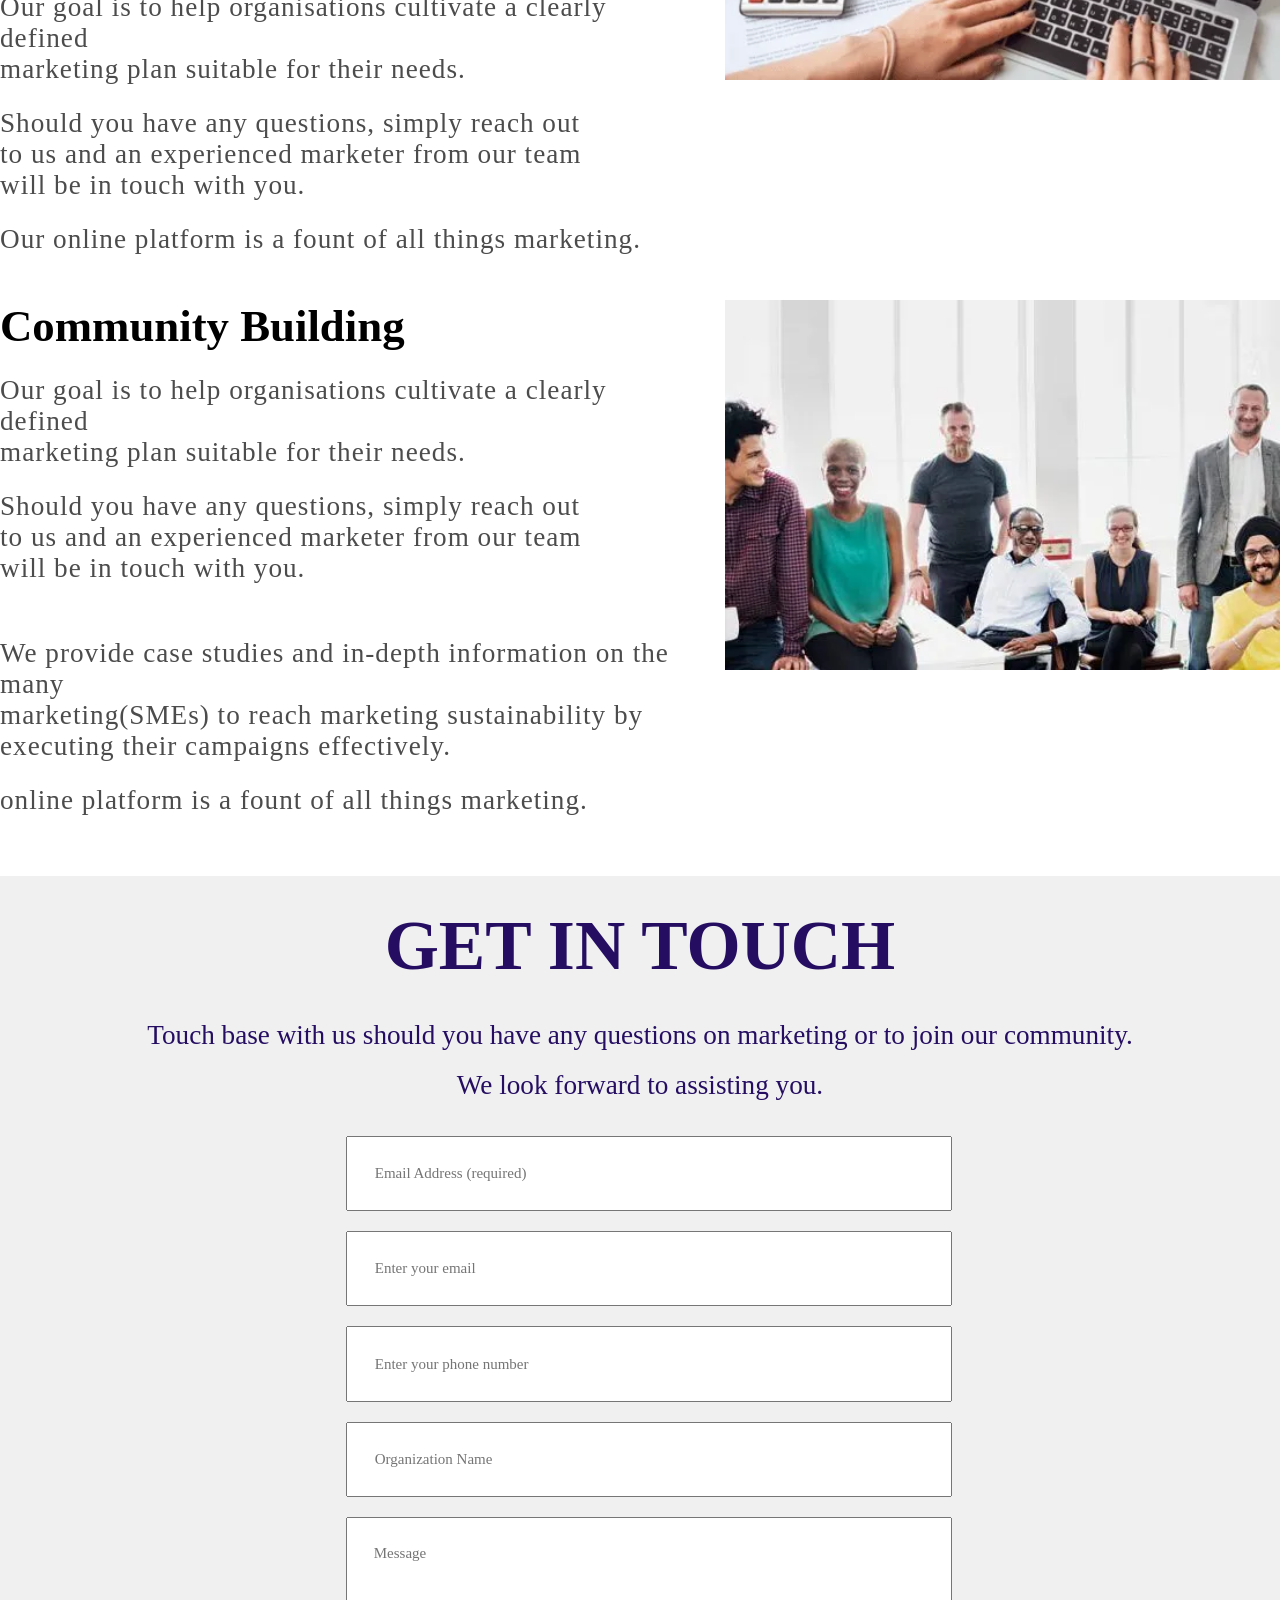
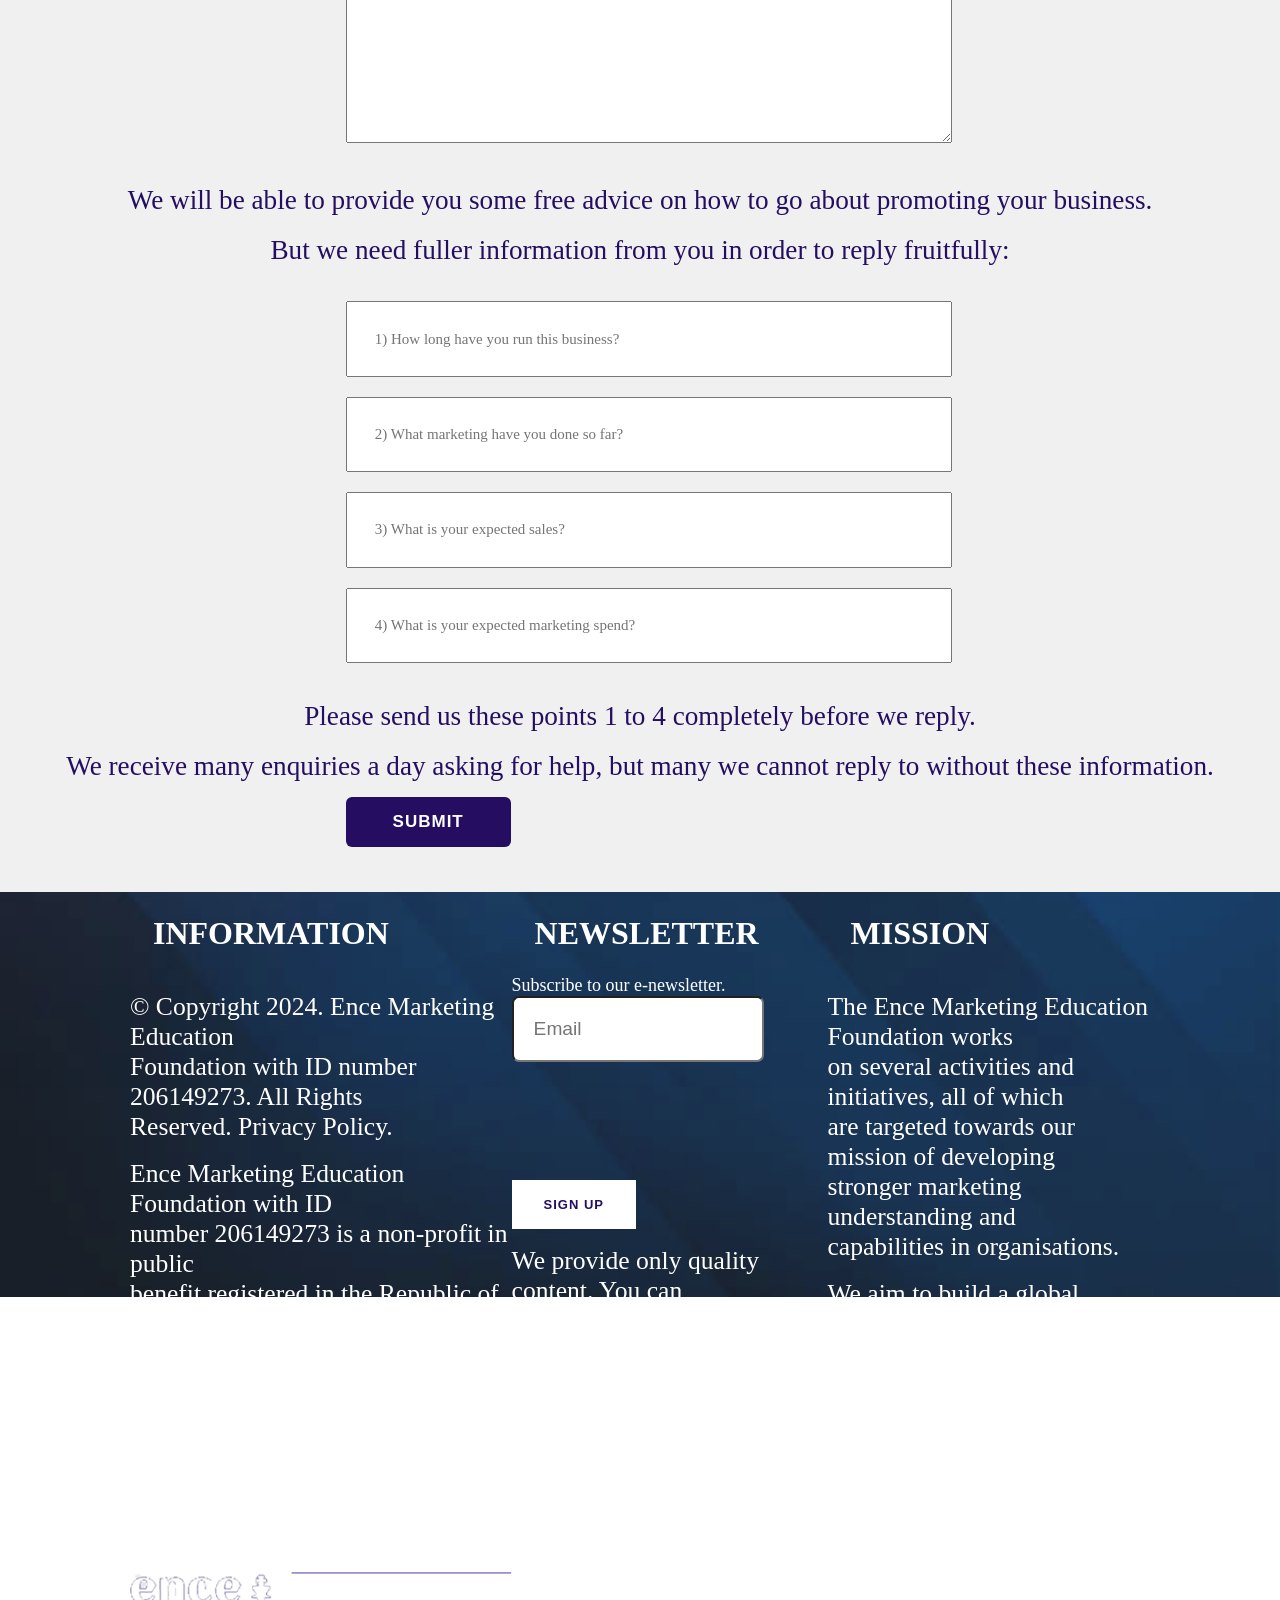
<file: index3.html>
<!DOCTYPE html>
<html lang="en">

<head>
    <meta charset="UTF-8">
    <meta name="viewport" content="width=device-width, initial-scale=1.0">
    <title>Initiatives-Marketing Education</title>
    <link rel="stylesheet" href="Css/Initiatives.css">
    
</head>
<body>
    <nav id="navbar">
        <div id="logo">
            <img src="./Img/logo-encmarket.png" alt="">
        </div>
        <ul>
            <li><a href="index.html">Home</a></li>
            <li><a href="index1.html">About Us</a></li>
            <li><a href="index2.html">Knowledge</a></li>
            <li><a href="index3.html">Initiatives</a></li>
            <li><a href="index4.html">Contribute</a></li>
            <li><a href="index5.html">Get In Touch</a></li>
            <li><a href="index6.html">NEWSLETTER</a></li>
        </ul>
    </nav>
    <section id="home">
        <h1>INITIATIVES</h1>
    </section>

    <section id="para">
        <span>
            <p>The ENCE Marketing Education Foundation works on several activities and initiatives, all of which are
                targeted towards our mission</p>
            <p>of developing stronger marketing understanding and capabilities in organisations.</p>
            <p>We aim to build a global community of expert marketers with a heart through the marketing initiatives,
                programmes and activities</p>
            <p>for marketers around the world.</p>
        </span>
    </section>

    <section id="para-1">
        <div class="pra-g-recaptcha">
            <h1>Educational Online Platform</h1>
            <p>Our online platform is a fount of all things marketing.</p>
            <p><br>We provide case studies and in-depth information on the many <br>marketing(SMEs) to reach marketing
                sustainability by <br>executing their campaigns
                effectively. <br>
                Our goal is to help organisations cultivate a clearly defined <br>marketing plan suitable for their
                needs.
            </p>
            <p>Should you have any questions, simply reach out <br>to us and an experienced marketer from our team
                <br>will be in touch with you.</p>
        </div>
        <img src="./Img/bg.jpg" alt="">
    </section>

    <section id="para-1">
        <div class="pra-g-recaptcha">
            <h1>Funding and Partnership Opportunities</h1>
            <p><br>We provide case studies and in-depth information on the many <br>marketing(SMEs) to reach marketing
                sustainability by <br>executing their campaigns
                effectively. <br>
                Our goal is to help organisations cultivate a clearly defined <br>marketing plan suitable for their
                needs.
            </p>
            <p>Should you have any questions, simply reach out <br>to us and an experienced marketer from our team
                <br>will be in touch with you.
            </p>
            <p>Our online platform is a fount of all things marketing.</p>
        </div>
        <img src="./Img/bg1.jpg" alt="">
    </section>

    <section id="para-1">
        <div class="pra-g-recaptcha">
            <h1>Community Building</h1>
            

            <p> Our goal is to help organisations cultivate a clearly defined <br>marketing plan suitable for their
                needs.
            </p>
            <p>Should you have any questions, simply reach out <br>to us and an experienced marketer from our team
                <br>will be in touch with you.</p>

            <p><br>We provide case studies and in-depth information on the many <br>marketing(SMEs) to reach marketing
                sustainability by <br>executing their campaigns
                effectively. <br></p>
                <p> online platform is a fount of all things marketing.</p>
        </div>
        <img src="./Img/bg2.jpg" alt="">
    </section>

    <section>
        <div id="contact">
            <div class="h1">
                <h1>GET IN TOUCH</h1>
            </div>
            <p class="center">Touch base with us should you have any questions on marketing or to join our community.
            </p>
            <p class="center">We look forward to assisting you.</p>
            <div class="contact-box">
                <form action="">
                    <div class="formgroup">
                        <!-- <label for="Name:">Name:</label> -->
                        <input type="text" name="" id="name" placeholder="Email Address (required)">
                    </div>
                    <div class="formgroup">
                        <!-- <label for="Email:">Email:</label> -->
                        <input type="email" name="" id="name" placeholder="Enter your email">
                    </div>
                    <div class="formgroup">
                        <!-- <label for="Phone Number:">Phone Number:</label> -->
                        <input type="phone" name="" id="name" placeholder="Enter your phone number">
                    </div>
                    <div class="formgroup">
                        <!-- <label for="Phone Number:">Phone Number:</label> -->
                        <input type="phone" name="" id="name" placeholder="Organization Name">
                    </div>
                    <div class="formgroup">
                        <!-- <label for="message:">Message:</label> -->
                        <textarea name="Enter your message" id="message" cols="30" rows="10"
                            placeholder="Message"></textarea>
                    </div>
                </form>
            </div>
        </div>
    </section>

    <section id="form">
        <p class="center">We will be able to provide you some free advice on how to go about promoting your business.
        </p>
        <p class="center">But we need fuller information from you in order to reply fruitfully:</p>
        <div class="contact-box">
            <form action="">
                <div class="formgroup">
                    <!-- <label for="Name:">Name:</label> -->
                    <input type="text" name="" id="name" placeholder="1) How long have you run this business?">
                </div>
                <div class="formgroup">
                    <!-- <label for="Email:">Email:</label> -->
                    <input type="email" name="" id="name" placeholder="2) What marketing have you done so far?">
                </div>
                <div class="formgroup">
                    <!-- <label for="Phone Number:">Phone Number:</label> -->
                    <input type="phone" name="" id="name" placeholder="3) What is your expected sales?">
                </div>
                <div class="formgroup">
                    <!-- <label for="Phone Number:">Phone Number:</label> -->
                    <input type="phone" name="" id="name" placeholder="4) What is your expected marketing spend?">
                </div>
            </form>
        </div>
        <p class="center">Please send us these points 1 to 4 completely before we reply.</p>
        <p class="center">We receive many enquiries a day asking for help, but many we cannot reply to without these
            information.</p>
        <button class="atm">Submit</button>
    </section>
    <footer id="footer">
        <div class="footer-iteam-1">
            <h2>INFORMATION</h2>
            <p>© Copyright 2024. Ence Marketing Education <br>Foundation with ID number 206149273. All Rights
                <br>Reserved. Privacy Policy.
            </p>
            <p>Ence Marketing Education Foundation with ID <br>number 206149273 is a non-profit in public <br>benefit
                registered in the Republic of Bulgaria <br>(part of the EU) according to the LNPLE. <br>
                The activities of the foundation are non profit,<br> non-commercial only in accordance with its
                <br>mission.
            </p>
            <img src="./Img/logo-encmarket.png" alt="">
        </div>

        <div class="footer-iteam-2">
            <h2>NEWSLETTER</h2>
            <label for="Subscribe to our e-newsletter.">Subscribe to our e-newsletter.</label>
            <input type="email" name="" id="" placeholder="Email">

            <div id="robot"><span class="frm_required" aria-hidden="true"></span> </label>
                <div id="field_v3gbt" class="frm-g-recaptcha" data-sitekey="6Lf8buMfAAAAAPNik6tmTZoo39LGvApaXBEhMsjB"
                    data-size="normal" data-theme="light" data-rid="1">
                    <div style="width: 304px; height: 78px;">
                        <div><iframe title="reCAPTCHA" width="304" height="78" role="presentation" name="a-kzw2uh3wy61o"
                                frameborder="0" scrolling="no"
                                sandbox="allow-forms allow-popups allow-same-origin allow-scripts allow-top-navigation allow-modals allow-popups-to-escape-sandbox allow-storage-access-by-user-activation"
                                src="https://www.google.com/recaptcha/api2/anchor?ar=1&amp;k=6Lf8buMfAAAAAPNik6tmTZoo39LGvApaXBEhMsjB&amp;co=aHR0cHM6Ly9lbmNlbWFya2V0aW5nZWR1LmNvbTo0NDM.&amp;hl=en&amp;v=joHA60MeME-PNviL59xVH9zs&amp;theme=light&amp;size=normal&amp;cb=k29zmxxazebv"></iframe>
                        </div><textarea id="g-recaptcha-response-1" name="g-recaptcha-response"
                            class="g-recaptcha-response"
                            style="width: 250px; height: 40px; border: 1px solid rgb(193, 193, 193); margin: 10px 25px; padding: 0px; resize: none; display: none;"></textarea>
                    </div><iframe style="display: none;"></iframe>
                </div>
            </div> <input type="hidden" name="item_key" value="">
            <div class="frm__6539fe8b64e5d">
                <button>Sign Up</button>
                <p>We provide only quality content. You can <br>unsubscribe at anytime.</p>
            </div>
        </div>

        <div class="footer-iteam-3">
            <h2>MISSION</h2>
            <p>The Ence Marketing Education Foundation works <br>on several activities and initiatives, all of which
                <br>are targeted towards our mission of developing <br>stronger marketing understanding and
                <br>capabilities in organisations.
            </p>
            <p>We aim to build a global community of expert <br>marketers with a heart through the marketing
                <br>initiatives, programmes and activities for <br>marketers around the world.
            </p>
        </div>
        </div>
    </footer>


</body>

</html>
</file>
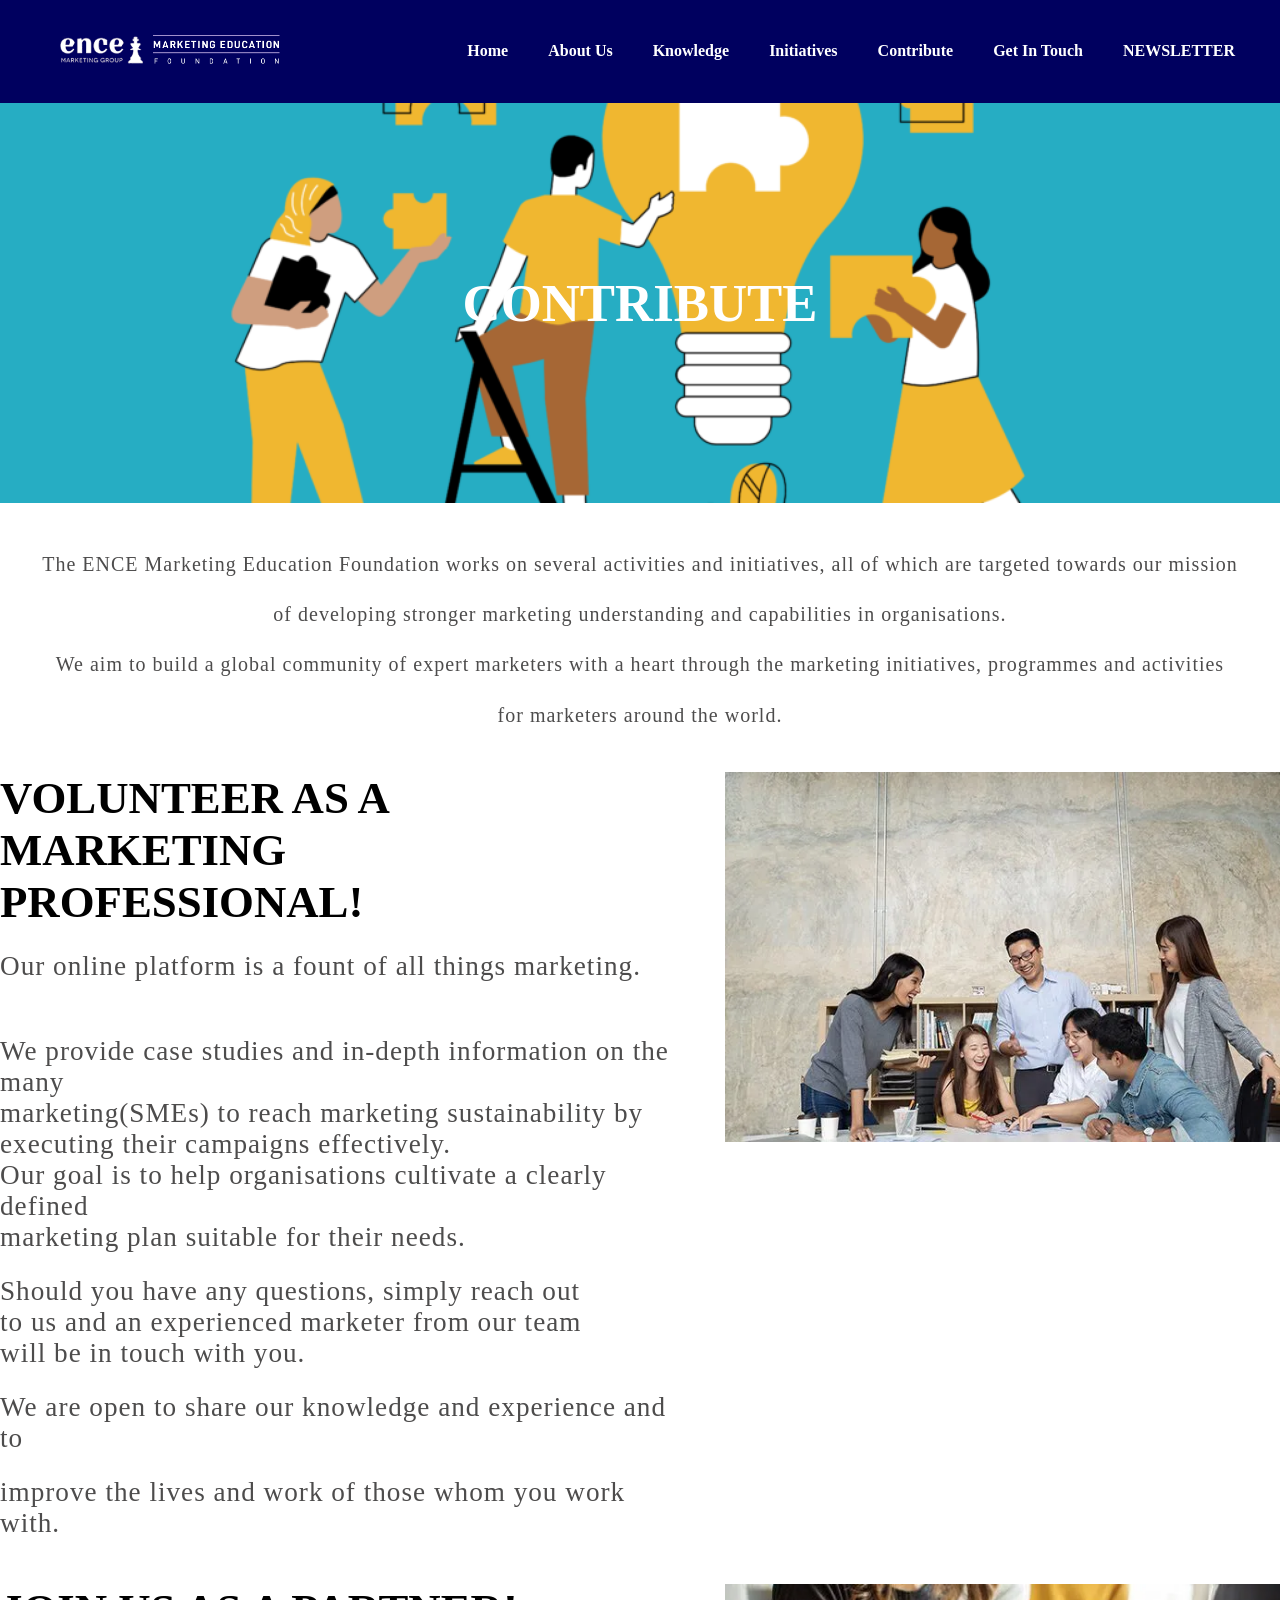
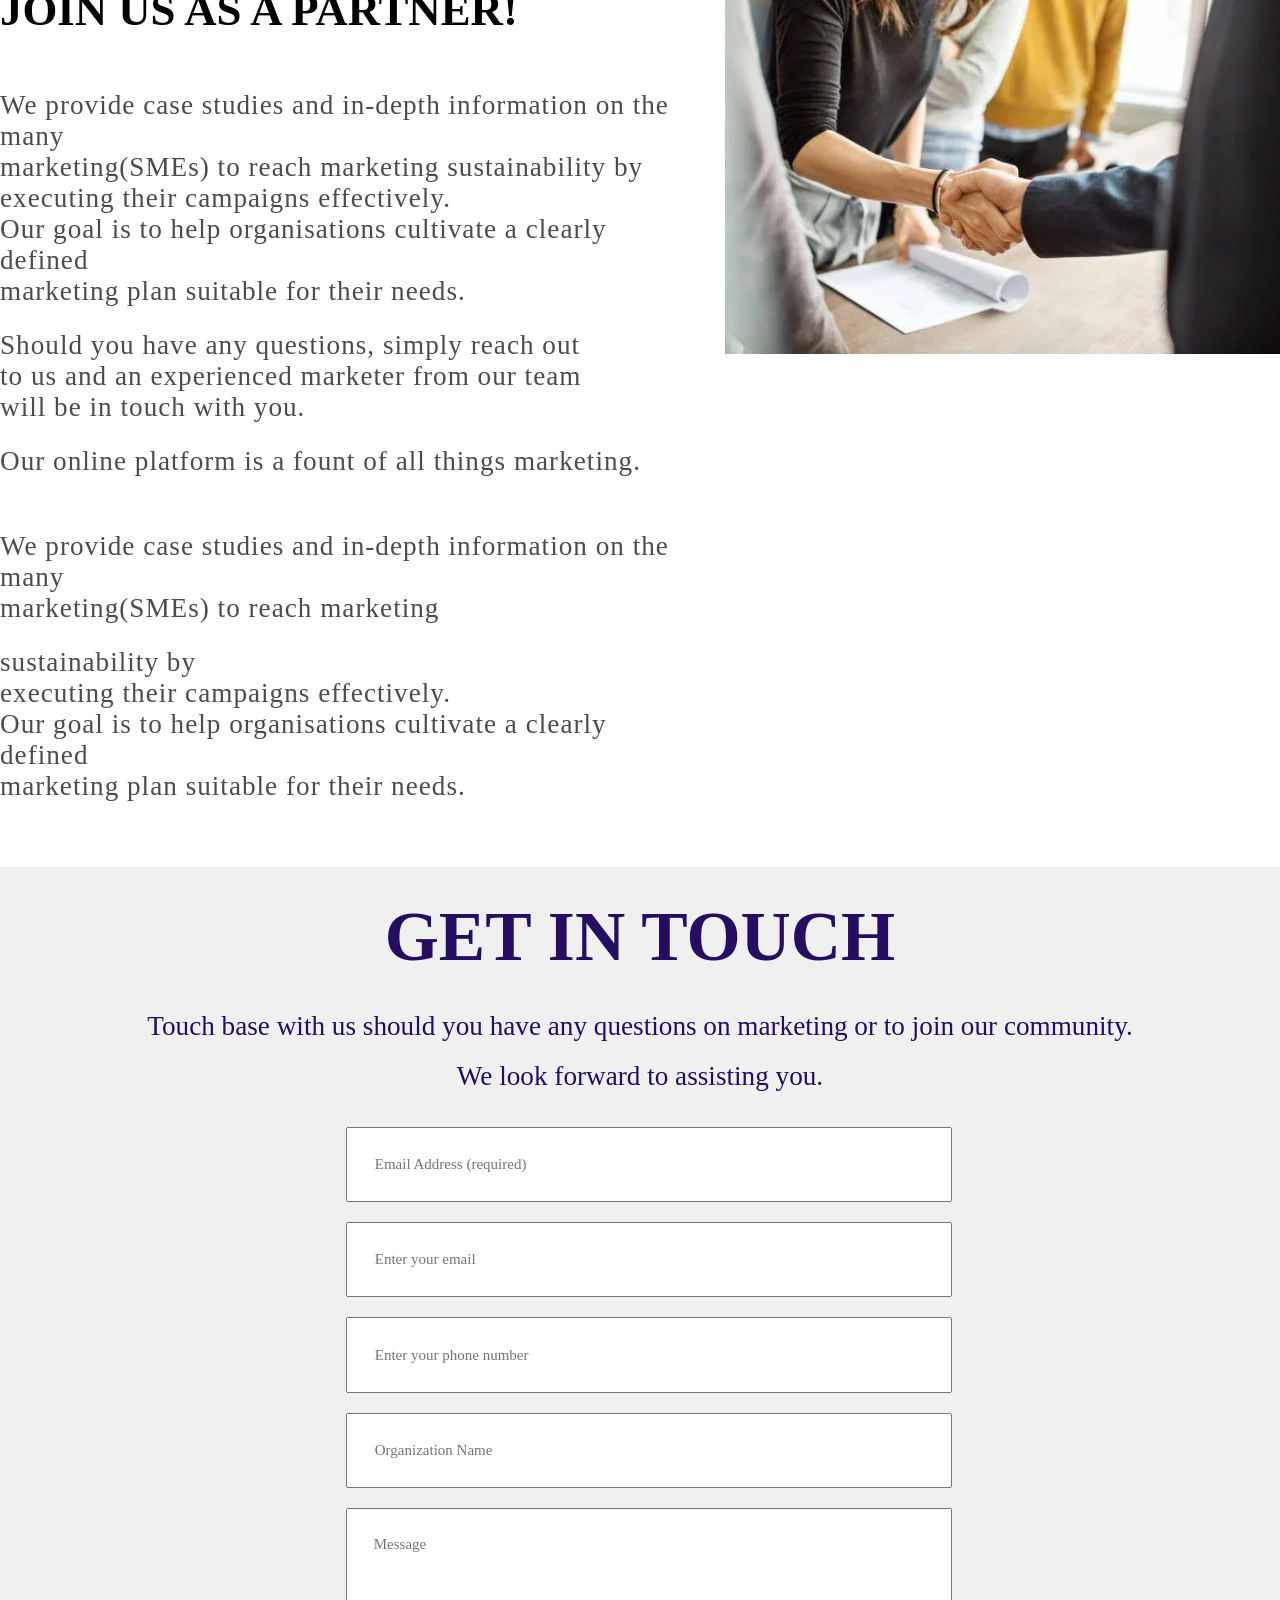
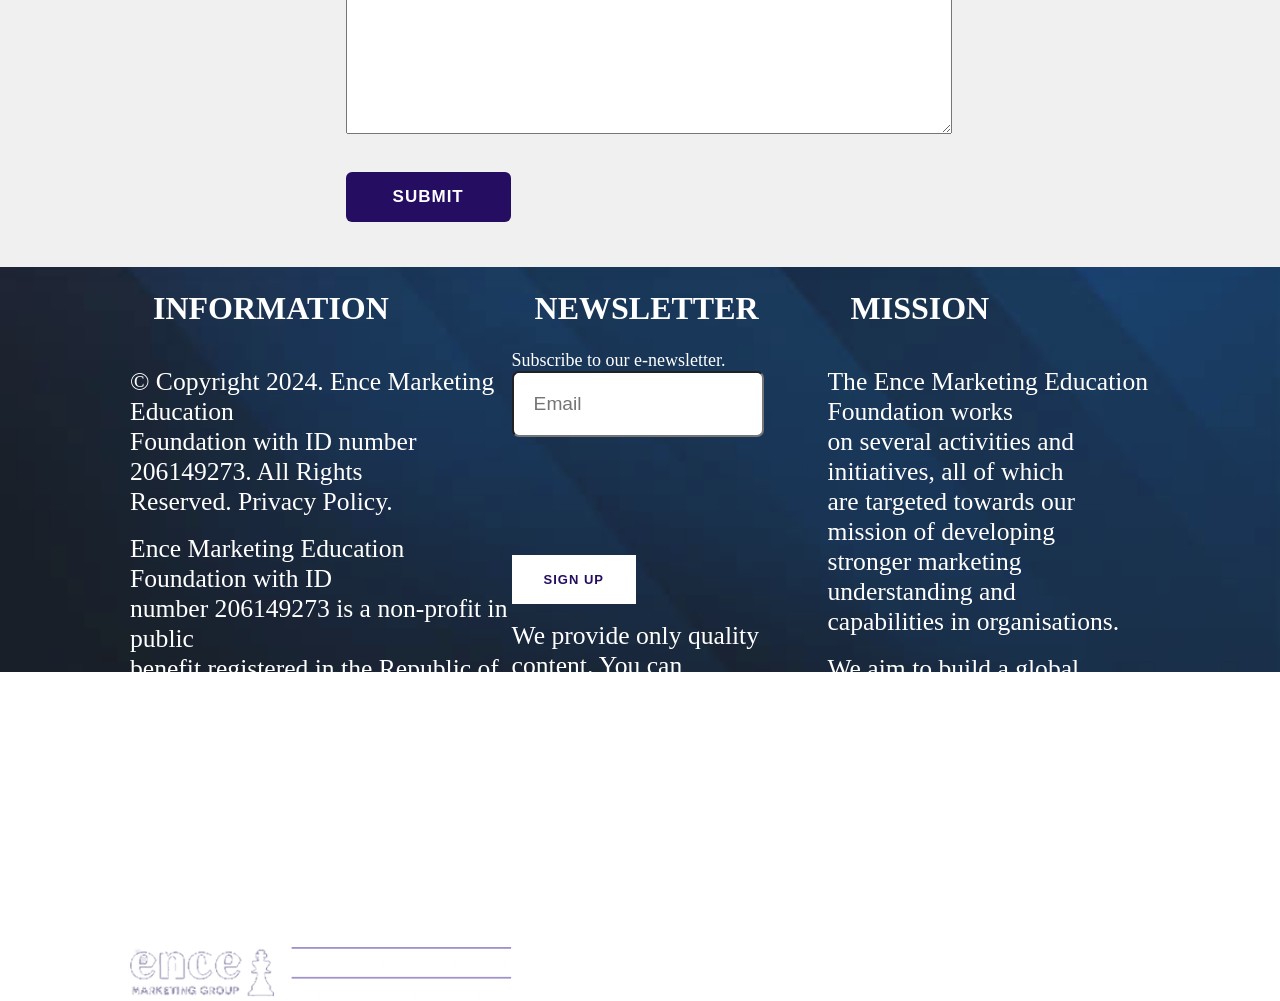
<file: index4.html>
<!DOCTYPE html>
<html lang="en">

<head>
    <meta charset="UTF-8">
    <meta name="viewport" content="width=device-width, initial-scale=1.0">
    <title>Contribute-Marketing Education</title>
    <link rel="stylesheet" href="Css/Contribute.css">
</head>

<body>
    <nav id="navbar">
        <div id="logo">
            <img src="./Img/logo-encmarket.png" alt="">
        </div>
        <ul>
            <li><a href="index.html">Home</a></li>
            <li><a href="index1.html">About Us</a></li>
            <li><a href="index2.html">Knowledge</a></li>
            <li><a href="index3.html">Initiatives</a></li>
            <li><a href="index4.html">Contribute</a></li>
            <li><a href="index5.html">Get In Touch</a></li>
            <li><a href="index6.html">NEWSLETTER</a></li>
        </ul>
    </nav>
    <section id="home">
        <h1>CONTRIBUTE</h1>
    </section>

    <section id="para">
        <span>
            <p>The ENCE Marketing Education Foundation works on several activities and initiatives, all of which are
                targeted towards our mission</p>
            <p>of developing stronger marketing understanding and capabilities in organisations.</p>
            <p>We aim to build a global community of expert marketers with a heart through the marketing initiatives,
                programmes and activities</p>
            <p>for marketers around the world.</p>
        </span>
    </section>

    <section id="para-1">
        <div class="pra-g-recaptcha">
            <h1>VOLUNTEER AS A MARKETING <br>PROFESSIONAL!</h1>
            <p>Our online platform is a fount of all things marketing.</p>
            <p><br>We provide case studies and in-depth information on the many <br>marketing(SMEs) to reach marketing
                sustainability by <br>executing their campaigns
                effectively. <br>
                Our goal is to help organisations cultivate a clearly defined <br>marketing plan suitable for their
                needs.
            </p>
            <p>Should you have any questions, simply reach out <br>to us and an experienced marketer from our team
                <br>will be in touch with you.
            </p>

            <p>We are open to share our knowledge and experience and to</p>
            <p>improve the lives and work of those whom you work with.</p>
        </div>
        <img src="./Img2/Contribute_VOLUNTEERS.webp" alt="">
    </section>

    <section id="para-1">
        <div class="pra-g-recaptcha">
            <h1>JOIN US AS A PARTNER!</h1>
            <p><br>We provide case studies and in-depth information on the many <br>marketing(SMEs) to reach marketing
                sustainability by <br>executing their campaigns
                effectively. <br>
                Our goal is to help organisations cultivate a clearly defined <br>marketing plan suitable for their
                needs.
            </p>
            <p>Should you have any questions, simply reach out <br>to us and an experienced marketer from our team
                <br>will be in touch with you.
            </p>
            <p>Our online platform is a fount of all things marketing.</p>

            <p><br>We provide case studies and in-depth information on the many <br>marketing(SMEs) to reach marketing
            </p>

            <p>sustainability by <br>executing their campaigns
                effectively. <br>
                Our goal is to help organisations cultivate a clearly defined <br>marketing plan suitable for their
                needs.
            </p>
        </div>
        <img src="./Img2/Contribute_PARTNERS.webp" alt="">
    </section>

    <section>
        <div id="contact">
            <div class="h1">
                <h1>GET IN TOUCH</h1>
            </div>
            <p class="center">Touch base with us should you have any questions on marketing or to join our community.
            </p>
            <p class="center">We look forward to assisting you.</p>
            <div class="contact-box">
                <form action="">
                    <div class="formgroup">
                        <!-- <label for="Name:">Name:</label> -->
                        <input type="text" name="" id="name" placeholder="Email Address (required)">
                    </div>
                    <div class="formgroup">
                        <!-- <label for="Email:">Email:</label> -->
                        <input type="email" name="" id="name" placeholder="Enter your email">
                    </div>
                    <div class="formgroup">
                        <!-- <label for="Phone Number:">Phone Number:</label> -->
                        <input type="phone" name="" id="name" placeholder="Enter your phone number">
                    </div>
                    <div class="formgroup">
                        <!-- <label for="Phone Number:">Phone Number:</label> -->
                        <input type="phone" name="" id="name" placeholder="Organization Name">
                    </div>
                    <div class="formgroup">
                        <!-- <label for="message:">Message:</label> -->
                        <textarea name="Enter your message" id="message" cols="30" rows="10"
                            placeholder="Message"></textarea>
                    </div>
                </form>
            </div>
        </div>
    </section>

    <section id="form">
        <button class="atm">Submit</button>
    </section>
    <footer id="footer">
        <div class="footer-iteam-1">
            <h2>INFORMATION</h2>
            <p>© Copyright 2024. Ence Marketing Education <br>Foundation with ID number 206149273. All Rights
                <br>Reserved. Privacy Policy.
            </p>
            <p>Ence Marketing Education Foundation with ID <br>number 206149273 is a non-profit in public <br>benefit
                registered in the Republic of Bulgaria <br>(part of the EU) according to the LNPLE. <br>
                The activities of the foundation are non profit,<br> non-commercial only in accordance with its
                <br>mission.
            </p>
            <img src="./Img/logo-encmarket.png" alt="">
        </div>

        <div class="footer-iteam-2">
            <h2>NEWSLETTER</h2>
            <label for="Subscribe to our e-newsletter.">Subscribe to our e-newsletter.</label>
            <input type="email" name="" id="" placeholder="Email">

            <div id="robot"><span class="frm_required" aria-hidden="true"></span> </label>
                <div id="field_v3gbt" class="frm-g-recaptcha" data-sitekey="6Lf8buMfAAAAAPNik6tmTZoo39LGvApaXBEhMsjB"
                    data-size="normal" data-theme="light" data-rid="1">
                    <div style="width: 304px; height: 78px;">
                        <div><iframe title="reCAPTCHA" width="304" height="78" role="presentation" name="a-kzw2uh3wy61o"
                                frameborder="0" scrolling="no"
                                sandbox="allow-forms allow-popups allow-same-origin allow-scripts allow-top-navigation allow-modals allow-popups-to-escape-sandbox allow-storage-access-by-user-activation"
                                src="https://www.google.com/recaptcha/api2/anchor?ar=1&amp;k=6Lf8buMfAAAAAPNik6tmTZoo39LGvApaXBEhMsjB&amp;co=aHR0cHM6Ly9lbmNlbWFya2V0aW5nZWR1LmNvbTo0NDM.&amp;hl=en&amp;v=joHA60MeME-PNviL59xVH9zs&amp;theme=light&amp;size=normal&amp;cb=k29zmxxazebv"></iframe>
                        </div><textarea id="g-recaptcha-response-1" name="g-recaptcha-response"
                            class="g-recaptcha-response"
                            style="width: 250px; height: 40px; border: 1px solid rgb(193, 193, 193); margin: 10px 25px; padding: 0px; resize: none; display: none;"></textarea>
                    </div><iframe style="display: none;"></iframe>
                </div>
            </div> <input type="hidden" name="item_key" value="">
            <div class="frm__6539fe8b64e5d">
                <button>Sign Up</button>
                <p>We provide only quality content. You can <br>unsubscribe at anytime.</p>
            </div>
        </div>

        <div class="footer-iteam-3">
            <h2>MISSION</h2>
            <p>The Ence Marketing Education Foundation works <br>
                on several activities and initiatives, all of which <br>
                are targeted towards our mission of developing <br>
                stronger marketing understanding and <br>
                capabilities in organisations.
            </p>
            <p>
                We aim to build a global community of expert <br>
                marketers with a heart through the marketing <br> 
                initiatives, programmes and activities for <br>
                marketers around the world.
            </p>
        </div>
    </footer>


</body>

</html>
</file>
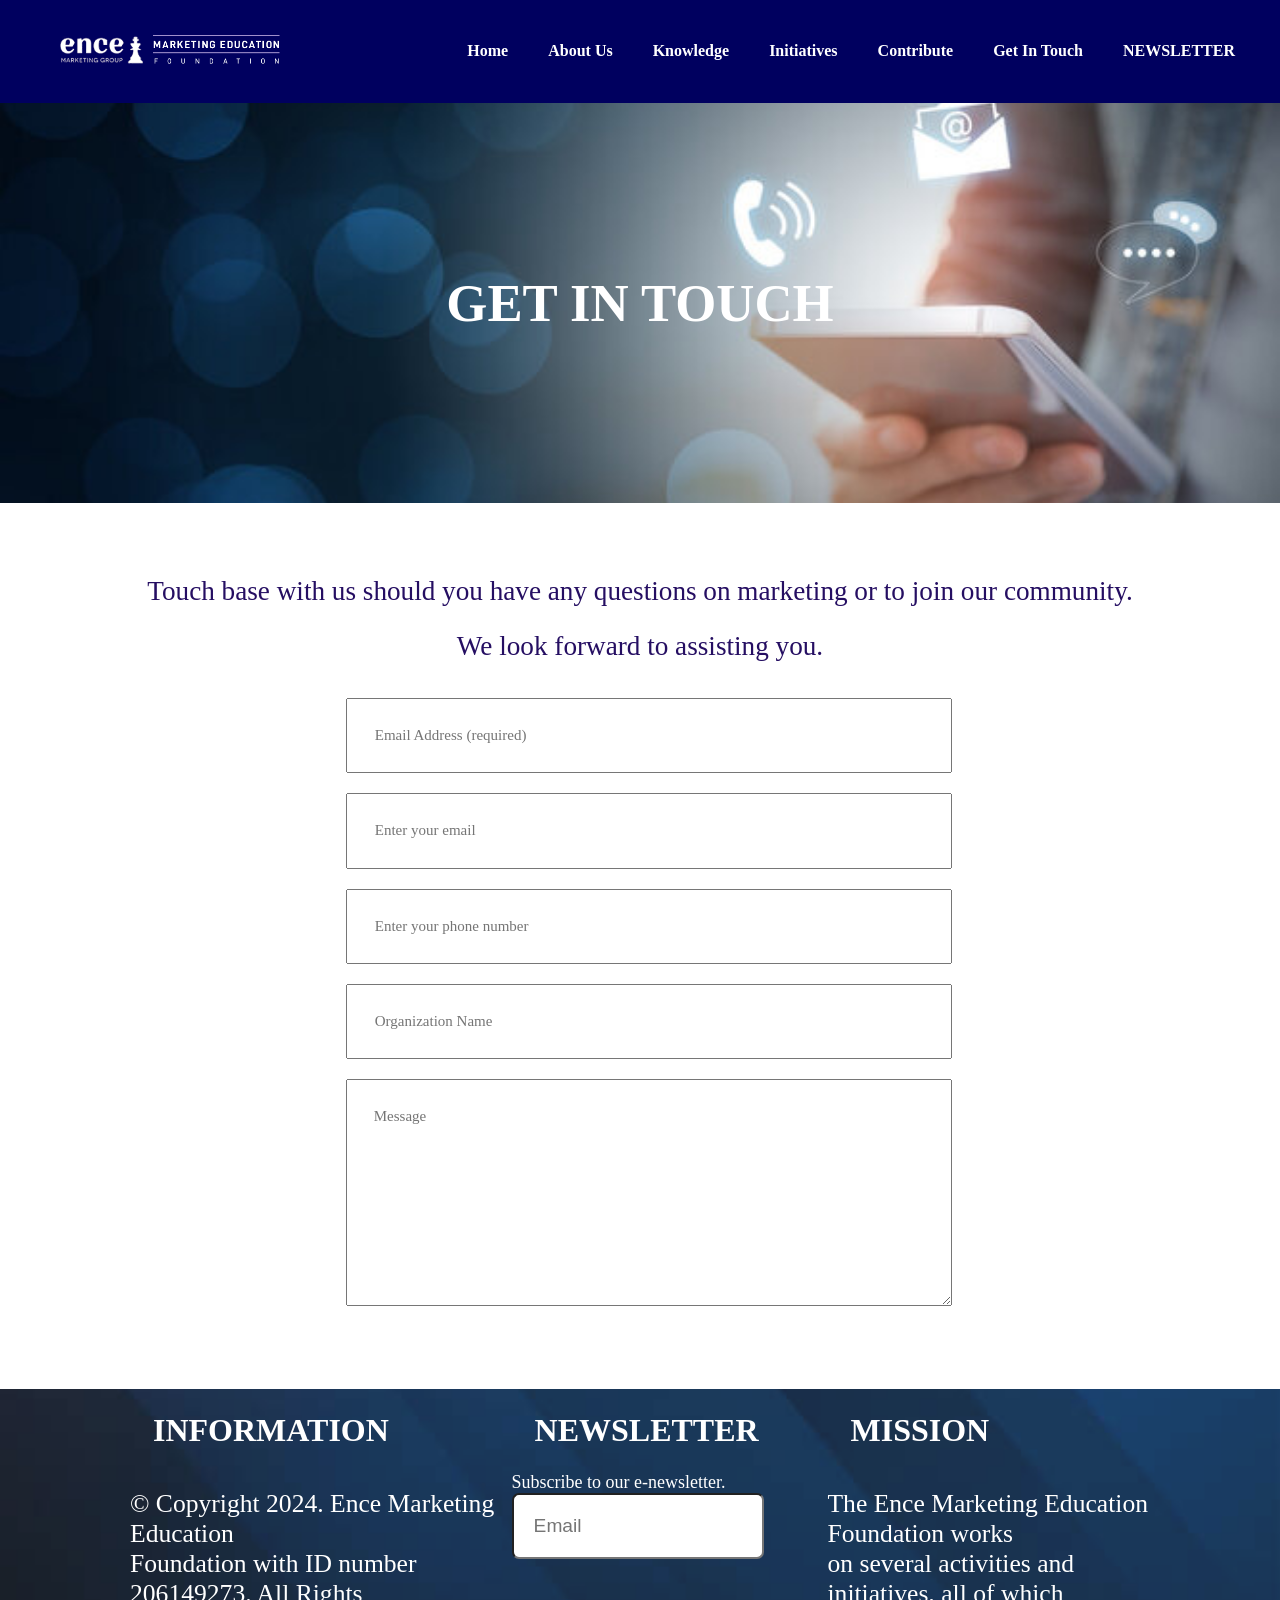
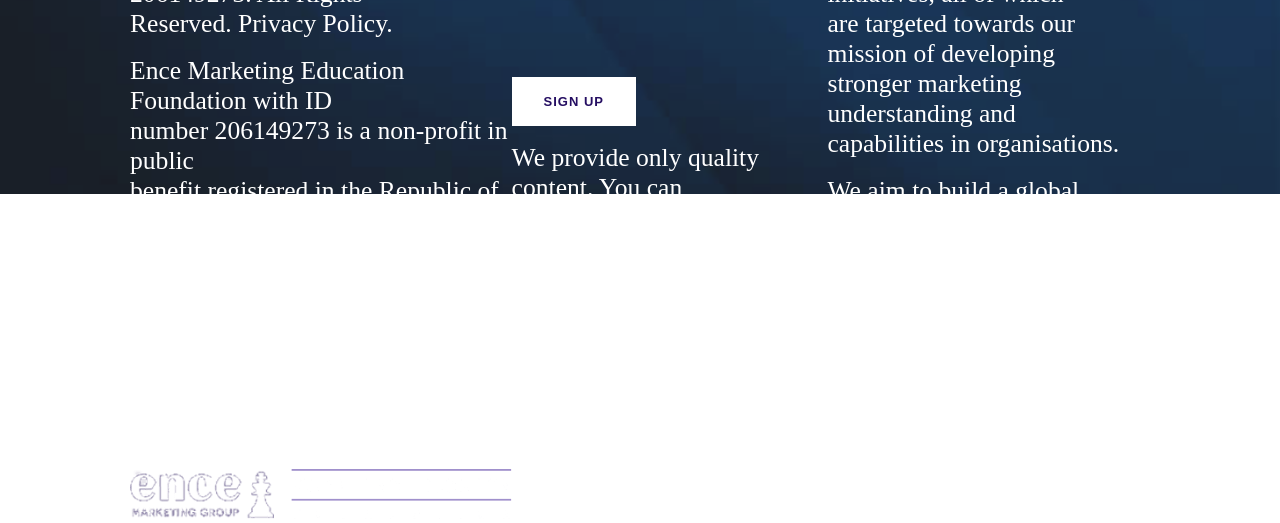
<file: index5.html>
<!DOCTYPE html>
<html lang="en">
<head>
    <meta charset="UTF-8">
    <meta name="viewport" content="width=device-width, initial-scale=1.0">
    <title>Get In Touch-Marketing Education</title>
    <link rel="stylesheet" href="Css/Touch.css">
</head>

<body>
    <nav id="navbar">
        <div id="logo">
            <img src="./Img/logo-encmarket.png" alt="">
        </div>
        <ul>
            <li><a href="index.html">Home</a></li>
            <li><a href="index1.html">About Us</a></li>
            <li><a href="index2.html">Knowledge</a></li>
            <li><a href="index3.html">Initiatives</a></li>
            <li><a href="index4.html">Contribute</a></li>
            <li><a href="index5.html">Get In Touch</a></li>
            <li><a href="index6.html">NEWSLETTER</a></li>
        </ul>
    </nav>
    <section id="home">
        <h1>GET IN TOUCH</h1>
    </section>

    <div id="contact">
        <div class="h1">
        </div>
        <p class="center">Touch base with us should you have any questions on marketing or to join our community.</p>
        <p class="center">We look forward to assisting you.</p>
        <div class="contact-box">
            <form action="">
                <div class="formgroup">
                    <!-- <label for="Name:">Name:</label> -->
                    <input type="text" name="" id="name" placeholder="Email Address (required)">
                </div>
                <div class="formgroup">
                    <!-- <label for="Email:">Email:</label> -->
                    <input type="email" name="" id="name" placeholder="Enter your email">
                </div>
                <div class="formgroup">
                    <!-- <label for="Phone Number:">Phone Number:</label> -->
                    <input type="phone" name="" id="name" placeholder="Enter your phone number">
                </div>
                <div class="formgroup">
                    <!-- <label for="Phone Number:">Phone Number:</label> -->
                    <input type="phone" name="" id="name" placeholder="Organization Name">
                </div>
                <div class="formgroup">
                    <!-- <label for="message:">Message:</label> -->
                    <textarea name="Enter your message" id="message" cols="30" rows="10"
                        placeholder="Message"></textarea>
                </div>
            </form>
        </div>
    </div>
    </section>




    <footer id="footer">
        <div class="footer-iteam-1">
            <h2>INFORMATION</h2>
            <p>© Copyright 2024. Ence Marketing Education <br>Foundation with ID number 206149273. All Rights
                <br>Reserved. Privacy Policy.
            </p>
            <p>Ence Marketing Education Foundation with ID <br>number 206149273 is a non-profit in public <br>benefit
                registered in the Republic of Bulgaria <br>(part of the EU) according to the LNPLE. <br>
                The activities of the foundation are non profit,<br> non-commercial only in accordance with its
                <br>mission.
            </p>
            <img src="./Img/logo-encmarket.png" alt="">
        </div>

        <div class="footer-iteam-2">
            <h2>NEWSLETTER</h2>
            <label for="Subscribe to our e-newsletter.">Subscribe to our e-newsletter.</label>
            <input type="email" name="" id="" placeholder="Email">

            <div id="robot"><span class="frm_required" aria-hidden="true"></span> </label>
                <div id="field_v3gbt" class="frm-g-recaptcha" data-sitekey="6Lf8buMfAAAAAPNik6tmTZoo39LGvApaXBEhMsjB"
                    data-size="normal" data-theme="light" data-rid="1">
                    <div style="width: 304px; height: 78px;">
                        <div><iframe title="reCAPTCHA" width="304" height="78" role="presentation" name="a-kzw2uh3wy61o"
                                frameborder="0" scrolling="no"
                                sandbox="allow-forms allow-popups allow-same-origin allow-scripts allow-top-navigation allow-modals allow-popups-to-escape-sandbox allow-storage-access-by-user-activation"
                                src="https://www.google.com/recaptcha/api2/anchor?ar=1&amp;k=6Lf8buMfAAAAAPNik6tmTZoo39LGvApaXBEhMsjB&amp;co=aHR0cHM6Ly9lbmNlbWFya2V0aW5nZWR1LmNvbTo0NDM.&amp;hl=en&amp;v=joHA60MeME-PNviL59xVH9zs&amp;theme=light&amp;size=normal&amp;cb=k29zmxxazebv"></iframe>
                        </div><textarea id="g-recaptcha-response-1" name="g-recaptcha-response"
                            class="g-recaptcha-response"
                            style="width: 250px; height: 40px; border: 1px solid rgb(193, 193, 193); margin: 10px 25px; padding: 0px; resize: none; display: none;"></textarea>
                    </div><iframe style="display: none;"></iframe>
                </div>
            </div> <input type="hidden" name="item_key" value="">
            <div class="frm__6539fe8b64e5d">
                <button>Sign Up</button>
                <p>We provide only quality content. You can <br>unsubscribe at anytime.</p>
            </div>
        </div>

        <div class="footer-iteam-3">
            <h2>MISSION</h2>
            <p>The Ence Marketing Education Foundation works <br>on several activities and initiatives, all
                of
                which
                <br>are targeted towards our mission of developing <br>stronger marketing understanding and
                <br>capabilities in organisations.
            </p>
            <p>We aim to build a global community of expert <br>marketers with a heart through the marketing
                <br>initiatives, programmes and activities for <br>marketers around the world.
            </p>
        </div>
    </footer>


</body>

</html>
</file>
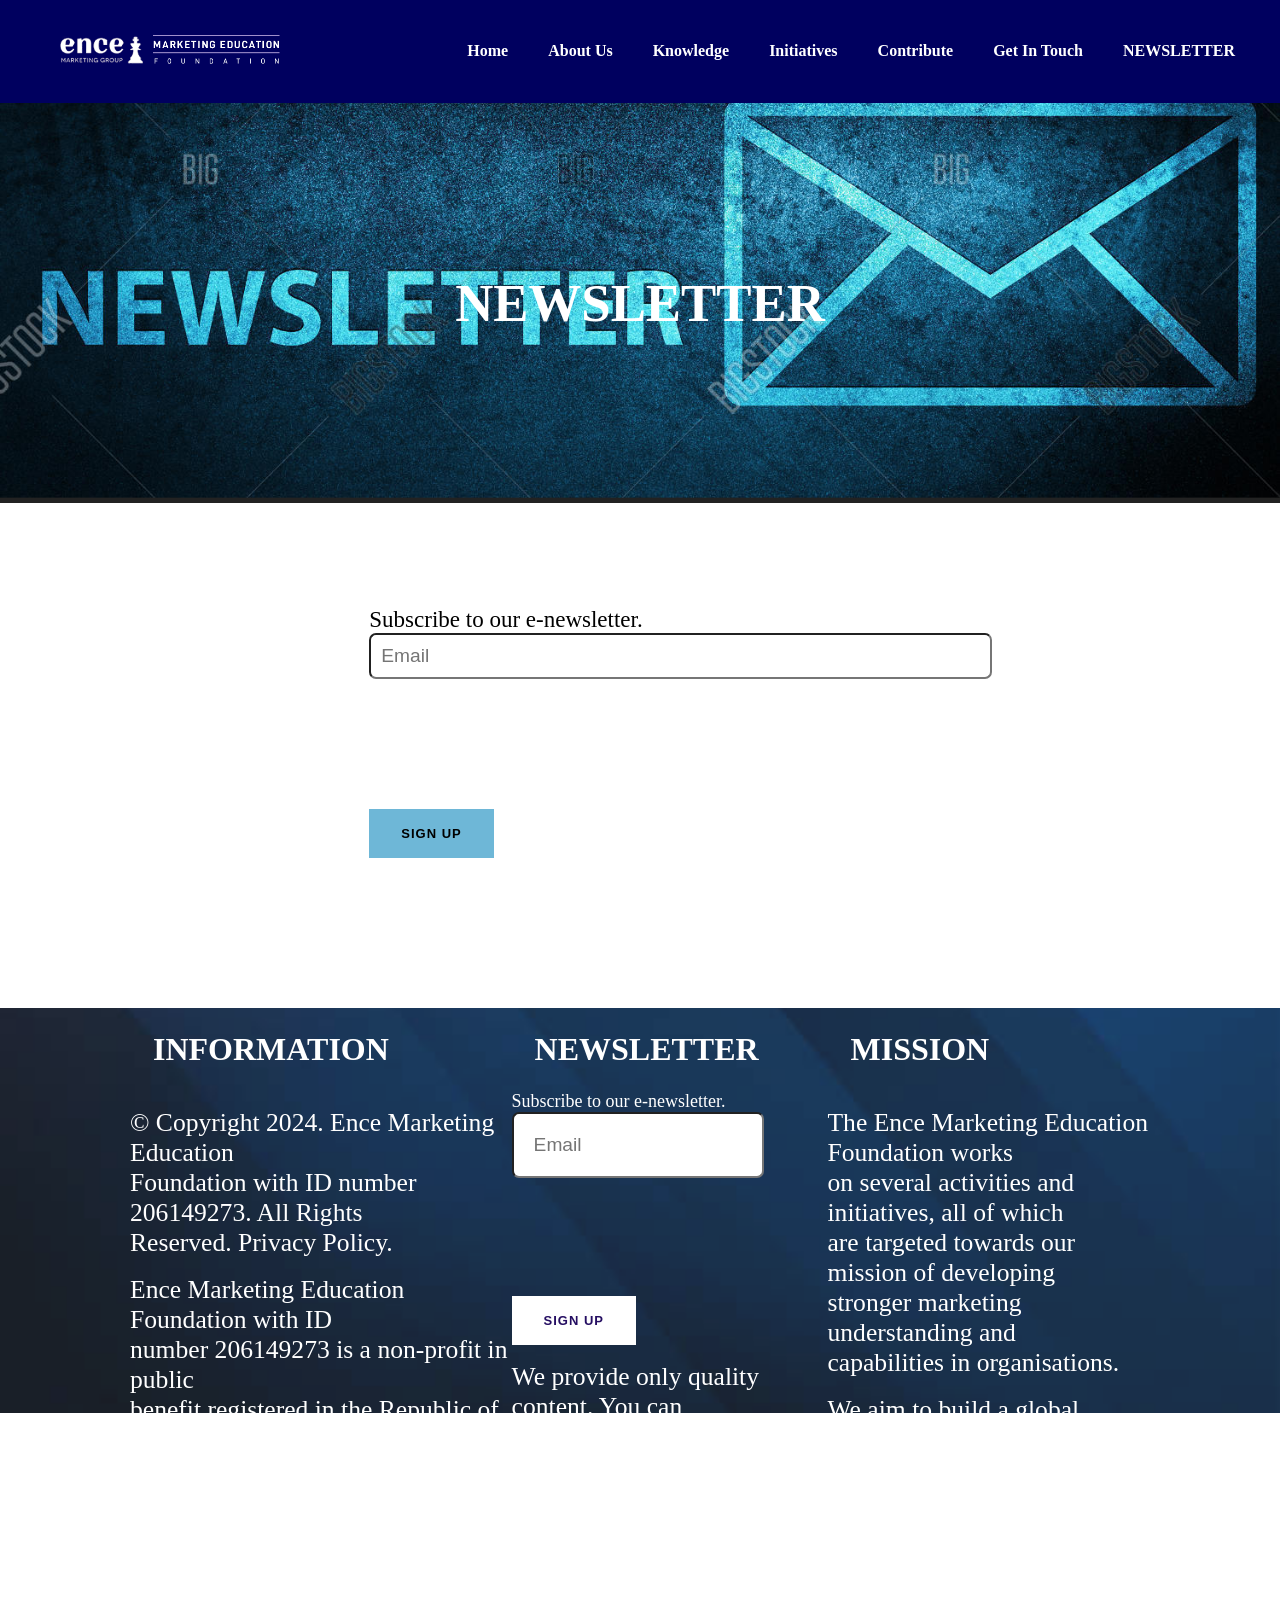
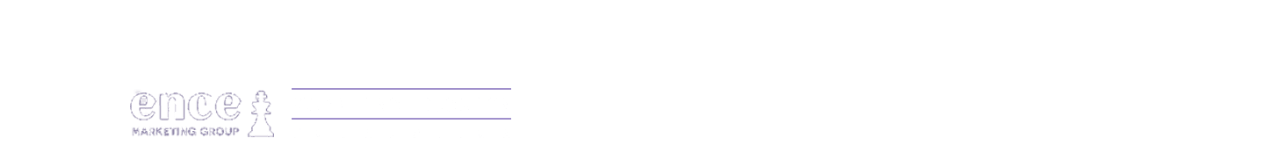
<file: index6.html>
<!DOCTYPE html>
<html lang="en">

<head>
    <meta charset="UTF-8">
    <meta name="viewport" content="width=device-width, initial-scale=1.0">
    <title>Get In Touch-Marketing Education</title>
    <link rel="stylesheet" href="Css/Newsletter.css">
</head>

<body>
    <nav id="navbar">
        <div id="logo">
            <img src="./Img/logo-encmarket.png" alt="">
        </div>
        <ul>
            <li><a href="index.html">Home</a></li>
            <li><a href="index1.html">About Us</a></li>
            <li><a href="index2.html">Knowledge</a></li>
            <li><a href="index3.html">Initiatives</a></li>
            <li><a href="index4.html">Contribute</a></li>
            <li><a href="index5.html">Get In Touch</a></li>
            <li><a href="index6.html">NEWSLETTER</a></li>
        </ul>
    </nav>
    <section id="home">
        <h1>NEWSLETTER</h1>
    </section>
    <section id="contact">
        <div class="footer-iteam-2">
            <!-- <h2>NEWSLETTER</h2> -->
            <label for="Subscribe to our e-newsletter.">Subscribe to our e-newsletter.</label>
            <input type="email" name="" id="" placeholder="Email">

            <div id="robot"><span class="frm_required" aria-hidden="true"></span> </label>
                <div id="field_v3gbt" class="frm-g-recaptcha" data-sitekey="6Lf8buMfAAAAAPNik6tmTZoo39LGvApaXBEhMsjB"
                    data-size="normal" data-theme="light" data-rid="1">
                    <div style="width: 304px; height: 78px;">
                        <div><iframe title="reCAPTCHA" width="304" height="78" role="presentation" name="a-kzw2uh3wy61o"
                                frameborder="0" scrolling="no"
                                sandbox="allow-forms allow-popups allow-same-origin allow-scripts allow-top-navigation allow-modals allow-popups-to-escape-sandbox allow-storage-access-by-user-activation"
                                src="https://www.google.com/recaptcha/api2/anchor?ar=1&amp;k=6Lf8buMfAAAAAPNik6tmTZoo39LGvApaXBEhMsjB&amp;co=aHR0cHM6Ly9lbmNlbWFya2V0aW5nZWR1LmNvbTo0NDM.&amp;hl=en&amp;v=joHA60MeME-PNviL59xVH9zs&amp;theme=light&amp;size=normal&amp;cb=k29zmxxazebv"></iframe>
                        </div><textarea id="g-recaptcha-response-1" name="g-recaptcha-response"
                            class="g-recaptcha-response"
                            style="width: 250px; height: 40px; border: 1px solid rgb(193, 193, 193); margin: 10px 25px; padding: 0px; resize: none; display: none;"></textarea>
                    </div><iframe style="display: none;"></iframe>
                </div>
            </div> <input type="hidden" name="item_key" value="">
            <div class="frm__6539fe8b64e5d">
                <button>Sign Up</button>
            </div>
        </div>

    </section>



    <footer id="footer">
        <div class="footer-iteam-1">
            <h2>INFORMATION</h2>
            <p>© Copyright 2024. Ence Marketing Education <br>Foundation with ID number 206149273. All Rights
                <br>Reserved. Privacy Policy.
            </p>
            <p>Ence Marketing Education Foundation with ID <br>number 206149273 is a non-profit in public <br>benefit
                registered in the Republic of Bulgaria <br>(part of the EU) according to the LNPLE. <br>
                The activities of the foundation are non profit,<br> non-commercial only in accordance with its
                <br>mission.
            </p>
            <img src="./Img/logo-encmarket.png" alt="">
        </div>

        <div class="footer-iteam-2">
            <h2>NEWSLETTER</h2>
            <label for="Subscribe to our e-newsletter.">Subscribe to our e-newsletter.</label>
            <input type="email" name="" id="" placeholder="Email">

            <div id="robot"><span class="frm_required" aria-hidden="true"></span> </label>
                <div id="field_v3gbt" class="frm-g-recaptcha" data-sitekey="6Lf8buMfAAAAAPNik6tmTZoo39LGvApaXBEhMsjB"
                    data-size="normal" data-theme="light" data-rid="1">
                    <div style="width: 304px; height: 78px;">
                        <div><iframe title="reCAPTCHA" width="304" height="78" role="presentation" name="a-kzw2uh3wy61o"
                                frameborder="0" scrolling="no"
                                sandbox="allow-forms allow-popups allow-same-origin allow-scripts allow-top-navigation allow-modals allow-popups-to-escape-sandbox allow-storage-access-by-user-activation"
                                src="https://www.google.com/recaptcha/api2/anchor?ar=1&amp;k=6Lf8buMfAAAAAPNik6tmTZoo39LGvApaXBEhMsjB&amp;co=aHR0cHM6Ly9lbmNlbWFya2V0aW5nZWR1LmNvbTo0NDM.&amp;hl=en&amp;v=joHA60MeME-PNviL59xVH9zs&amp;theme=light&amp;size=normal&amp;cb=k29zmxxazebv"></iframe>
                        </div><textarea id="g-recaptcha-response-1" name="g-recaptcha-response"
                            class="g-recaptcha-response"
                            style="width: 250px; height: 40px; border: 1px solid rgb(193, 193, 193); margin: 10px 25px; padding: 0px; resize: none; display: none;"></textarea>
                    </div><iframe style="display: none;"></iframe>
                </div>
            </div> <input type="hidden" name="item_key" value="">
            <div class="frm__6539fe8b64e5d">
                <button>Sign Up</button>
                <p>We provide only quality content. You can <br>unsubscribe at anytime.</p>
            </div>
        </div>

        <div class="footer-iteam-3">
            <h2>MISSION</h2>
            <p>The Ence Marketing Education Foundation works <br>on several activities and initiatives, all
                of
                which
                <br>are targeted towards our mission of developing <br>stronger marketing understanding and
                <br>capabilities in organisations.
            </p>
            <p>We aim to build a global community of expert <br>marketers with a heart through the marketing
                <br>initiatives, programmes and activities for <br>marketers around the world.
            </p>
        </div>
    </footer>


</body>

</html>
</file>
<file: Css/style.css>
/* Css Reset */
* {
    margin: 0px;
    padding: 0px;
    box-sizing: border-box;
}

/* Navigation Bar */
#navbar {
    position: relative;
    display: flex;
    align-items: center;
    justify-content: space-between;
    padding: 23px 25px;
}

#navbar::before {
    content: "";
    position: absolute;
    top: 0px;
    left: 0px;
    width: 100%;
    height: 100%;
    background-color: rgb(0, 0, 95);
    z-index: -1;
}

/* Navigation Bar logo styling*/
#logo img {
    margin: 12px;
}

#logo img {
    width: 220px !important;
    height: auto !important;
}

/* Navigation Bar list styling */
#navbar ul {
    display: flex;
}

#navbar ul li {
    font-size: 16px;
    font-weight: bold;
    list-style: none;
}

#navbar ul li a {
    color: rgb(255, 255, 255);
    padding: 4px 20px;
    text-decoration: none;
    transition: all 1.1s ease;
}

#navbar ul li a:hover {
    color: rgb(187, 171, 200, 1);
}

#navbar ul li a.NEWSLETTER {
    border: 2px solid white;
    border-radius: 50px;
    padding: 10px;
}

#navbar ul li a.NEWSLETTER:hover {
    border-color: rgb(187, 171, 200, 1);
}

/* Home Section */
#home {
    display: flex;
    flex-direction: column;
    height: 670px;
    position: relative;
}

#home::before {
    content: "";
    position: absolute;
    top: 0px;
    left: 0px;
    height: 670px;
    width: 100%;
    background: url(../Img/conference-room-with-black-background-white-box-left-side_445983-13030.avif) no-repeat center center/cover;
    z-index: -1;
    opacity: 0.90;
}

#home .box {
    display: block;
    position: relative;
    padding: 8% 8%;
    width: auto;
}

#home p {
    padding-bottom: 1em;
    font-size: 17px;
    letter-spacing: 1px;
    color: white;
    opacity: 0.9;
    font-weight: lighter;
}

#home h1 {
    padding-bottom: 1em;
    font-size: 1.7rem;
    color: white;
    opacity: 0.9;
}

/* Services Section */
#services {
    display: flex;
    justify-content: center;
    align-items: center;
}

.iteam {
    padding-left: 45px;
    margin-top: 40px;
}

.iteam p {
    padding-bottom: 1em;
    font-size: 18px;
    font-weight: lighter;
    letter-spacing: 1px;
}

#services h1 {
    font-size: 30px;
    color: #250e62;
    padding-bottom: 1.8em;
}

/* section imaging */
#imaging {
    display: flex;
    justify-content: center;
    align-items: center;
}

.img img {
    margin-top: 5px;
    height: 184px;
    padding: 1px;
    border-radius: 20px;
    margin-bottom: 23px;
}

/* Section Volunteers */
#Volunteers-container {
    display: flex;
    justify-content: center;
    align-items: center;
    flex-direction: row;
    position: relative;
    height: 620px;
}

#Volunteers-container::before {
    content: "";
    position: absolute;
    top: 0px;
    left: 0px;
    height: 620px;
    width: 100%;
    background-color: #250e62;
    z-index: -1;

}

#Volunteers img {
    margin-top: 23px;
    height: 117px;
    width: 117px;
}

.Volunteers-iteam {
    padding-left: 100px;
}

.Volunteers-iteam p {
    color: white;
    margin-top: 23px;
    font-size: 1.6rem;
    font-weight: lighter;
}

.Volunteers-iteam h1 {
    margin-top: 23px;
    font-size: 2.8rem;
    color: white;
}

.ntn {
    padding-bottom: 67px;
}

/* corporate section */

#corporate {
    display: flex;
    justify-content: center;
    align-items: center;
    position: relative;
}

#corporate img {
    margin-top: 28px;
    height: 730px;

}

/* Contact Section */
#contact {
    position: relative;
}

#contact::before {
    content: "";
    position: absolute;
    top: 0px;
    left: 0px;
    height: 100%;
    width: 100%;
    background-color: #f0f0f0;
    z-index: -1;
}

.h1 {
    display: flex;
    justify-content: center;
    align-items: center;
    color: #250e62;
    font-size: 2.9rem;
    font-weight: bolder;
    margin-top: 35px;
}

.h1 h1 {
    margin-top: 30px;
    margin-bottom: 30px;
}

.contact-box {
    display: flex;
    align-items: center;
    justify-content: center;
    padding-bottom: 34px;

}

.contact-box input,
.contact-box textarea {
    width: 103%;
    padding: 1.7rem;
    font-size: 15px;
    font-family: 'Bree Serif', serif;
    margin-top: 20px;

}

.contact-box input:focus {
    border-color: #250e62;
    outline: none;
    box-shadow: 0 0 3px #250e62;
}

.contact-box form {
    width: 46%;
}

.contact-box label {
    font-family: 'Bree Serif', serif;
    font-size: 18px;
    width: 40%;
}

/* form section */
#form {
    position: relative;
}

#form::before {
    content: "";
    position: absolute;
    top: 0px;
    left: 0px;
    height: 104%;
    width: 100%;
    background-color: #f0f0f0;
    z-index: -1;
}

#form p {
    text-align: center;
}

/* Footer Section */
#footer-container {
    display: flex;
    justify-content: space-evenly;
    position: relative;
    color: white;
    margin-top: 23px;
}

#footer-container::before {
    content: "";
    position: absolute;
    top: 0px;
    left: 0px;
    height: 100%;
    width: 100%;
    background: url(../Img/istockphoto-1335422806-612x612.jpg) no-repeat center center/cover;
    z-index: -1;
    opacity: 0.9;
}

.footer-iteam h1 {
    margin: 23px;
    font-size: 2rem;

}

.footer-iteam p {
    padding-top: 17px;
    font-size: 1.6rem;
}

.footer-iteam img {
    height: 50px;
    margin-top: 23px;
}

/* footer-iteam-1 */
.footer-iteam-1 h1 {
    margin: 23px;
    font-size: 2rem;

}

.footer-iteam-1 p {
    padding-top: 17px;
    font-size: 1.6rem;
}

.footer-iteam-1 img {
    height: 50px;
    margin-top: 23px;
}

#robot {
    margin-top: 28px;
}

.footer-iteam-1 input {
    font-size: 1.2rem;
    padding: 20px;
    border-radius: 7px;
    width: 80%;
}

.footer-iteam-1 label {
    font-size: 18px;
}

.footer-iteam-1 input:focus {
    border-color: #250e62;
    outline: none;
    box-shadow: 0 0 10px #250e62;
}

.footer-iteam-1 button {
    color: #250e62 !important;
    border-color: rgba(0, 0, 0, 0);
    border-radius: 0px;
    letter-spacing: 1px;
    font-size: 13px;
    font-family: "DIN Bold", Helvetica, Arial, Lucida, sans-serif !important;
    text-transform: uppercase !important;
    background-color: white;
    padding-top: 15px !important;
    padding-right: 30px !important;
    padding-bottom: 15px !important;
    padding-left: 30px !important;
    margin-top: 12px !important;
    cursor: pointer;
    font-weight: bolder;

}

/* footer-iteam-2 */
.footer-iteam-2 h1 {
    margin: 23px;
    font-size: 2rem;
}

.footer-iteam-2 p {
    padding-top: 17px;
    font-size: 1.6rem;
}

/* Utility Class */
.btn {
    color: #fff !important;
    border-color: rgba(0, 0, 0, 0);
    border-radius: 10px;
    letter-spacing: 1px;
    font-size: 17px;
    font-family: "DIN Bold", Helvetica, Arial, Lucida, sans-serif !important;
    text-transform: uppercase !important;
    background-color: #250e62;
    padding-top: 15px !important;
    padding-right: 45px !important;
    padding-bottom: 15px !important;
    padding-left: 60px !important;
    margin-top: 8px !important;
    cursor: pointer;
    font-weight: bolder;
    /* border: 2px solid white; */
    /* transition: all 1s ease ; */
}

.button {
    color: #fff !important;
    border-color: rgba(0, 0, 0, 0);
    border-radius: 25px;
    letter-spacing: 1px;
    font-size: 12px;
    font-family: "DIN Bold", Helvetica, Arial, Lucida, sans-serif !important;
    text-transform: uppercase !important;
    background-color: #250e62;
    padding-top: 15px !important;
    padding-right: 45px !important;
    padding-bottom: 15px !important;
    padding-left: 60px !important;
    margin-top: 28px !important;
    cursor: pointer;
    font-weight: bolder;
    border: 1px solid rgb(202, 201, 201);
    font-weight: lighter;
}

.button:hover {
    border: none !important;
    box-shadow: 4px 4px 8px black;
}

.atm {
    color: #fff !important;
    border-color: rgba(0, 0, 0, 0);
    border-radius: 6px;
    letter-spacing: 1px;
    font-size: 17px;
    font-family: "DIN Bold", Helvetica, Arial, Lucida, sans-serif !important;
    text-transform: uppercase !important;
    background-color: #250e62;
    padding-top: 13px !important;
    padding-right: 45px !important;
    padding-bottom: 13px !important;
    padding-left: 45px !important;
    /* margin-top: 8px !important; */
    cursor: pointer;
    font-weight: bolder;
    margin-left: 27%;
}

.center {
    text-align: center;
    font-size: 1.7rem;
    padding-top: 4px;
    color: #250e62;
    padding-bottom: 15px;
}
</file>
<file: Css/Responsive/Reponsive.css>
@media only screen and (max-width: 1060px) {

    /* Navigation Bar */
    #navbar {
        flex-direction: column;
        flex-wrap: wrap;
    }

    /* Navigation Bar list styling */
    #navbar ul li {
        font-size: 12px;
    }

    #navbar ul li a {
        padding: 4px 13px;
        border: 0px solid white;
        border-radius: 0px;
    }

    #home p {
        display: flex;
        flex-wrap: wrap;
        font-size: 17px;
    }

    /* services section  */
    #services {
        flex-direction: column;
    }

    #services h1 {
        padding-bottom: 0em;
    }

    .iteam p {
        display: flex;
        flex-wrap: wrap;
    }

    .img img {
        margin: auto;
        height: 300px;
        max-width: 85%;
    }

    /* Volunteers Section */
    #Volunteers-container {
        display: flex;
        justify-content: center;
        align-items: center;
        flex-direction: column;
        position: relative;
        height: 999%;
    }

    #Volunteers-container::before {
        content: "";
        position: absolute;
        top: 0px;
        left: 0px;
        height: 102%;
        width: 100%;
        background-color: #250e62;
        z-index: -1;

    }

    .Volunteers-iteam p {
        color: white;
        margin-top: 23px;
        font-size: 1.4rem;
        font-weight: lighter;
    }

    #Volunteers img {
        display: block;
        margin: 28px auto;
        height: 92px;
        width: 92px;
    }

    .Volunteers-iteam {
        padding-left: 28px;
    }

    .Volunteers-iteam h1 {
        text-align: center;
    }

    .Volunteers-iteam p {
        display: flex;
        flex-wrap: wrap;
        text-align: center;
        letter-spacing: 3px;
    }

    .button {
        display: block;
        margin: auto;
    }

    /* Footer Section */
    #footer-container {
        flex-direction: column;
        justify-content: center;
        align-items: center;
    }

    #footer p {
        letter-spacing: 2px;
        text-align: center;
        font-size: 23px;
    }

    #footer h1 {
        font-size: 23px;
        text-align: center;
    }

    .footer-iteam-1 {
        display: flex;
        flex-direction: column;
        justify-content: center;
        align-items: center;
    }

}

@media only screen and (max-width:620px) {

      /* Navigation Bar */
      #navbar {
        flex-direction: column;
        flex-wrap: wrap;
    }

    /* Navigation Bar list styling */
    #navbar ul li {
        font-size: 8px;
    }

    #navbar ul li a {
        padding: 4px 6px;
        border: 0px solid white;
        border-radius: 0px;
    }

    #home p {
        display: flex;
        flex-wrap: wrap;
        font-size: 13px;
    }

    /* services section  */
    #services {
        flex-direction: column;
    }

    #services h1 {
        padding-bottom: 0em;
    }

    .iteam p {
        display: flex;
        flex-wrap: wrap;
    }

    .img img {
        margin: auto;
        height: 300px;
        max-width: 85%;
    }

    /* Volunteers Section */
    #Volunteers-container {
        display: flex;
        justify-content: center;
        align-items: center;
        flex-direction: column;
        position: relative;
        height: 999%;
    }

    #Volunteers-container::before {
        content: "";
        position: absolute;
        top: 0px;
        left: 0px;
        height: 102%;
        width: 100%;
        background-color: #250e62;
        z-index: -1;

    }

    .Volunteers-iteam p {
        color: white;
        margin-top: 23px;
        font-size: 1.4rem;
        font-weight: lighter;
    }

    #Volunteers img {
        display: block;
        margin: 28px auto;
        height: 92px;
        width: 92px;
    }

    .Volunteers-iteam {
        padding-left: 28px;
    }

    .Volunteers-iteam h1 {
        text-align: center;
    }

    .Volunteers-iteam p {
        display: flex;
        flex-wrap: wrap;
        text-align: center;
        letter-spacing: 3px;
    }

    .button {
        display: block;
        margin: auto;
    }

    /* Footer Section */
    #footer-container {
        flex-direction: column;
        justify-content: center;
        align-items: center;
    }

    #footer p {
        letter-spacing: 2px;
        text-align: center;
        font-size: 13px;
    }

    #footer h1 {
        font-size: 23px;
        text-align: center;
    }

    .footer-iteam-1 {
        display: flex;
        flex-direction: column;
        justify-content: center;
        align-items: center;
    }

    #corporate img {
        height: 100px;
    }
}

@media only screen and (max-width: 375px) {
    #home p {
        display: flex;
        flex-wrap: wrap;
        font-size: 10px;
    }

    #navbar ul li a {
        padding: 4px  3px;
        border: 0px solid white;
        border-radius: 0px;
    }

    .h1 {
        display: flex;
        justify-content: center;
        align-items: center;
        color: #250e62;
        font-size: 1.9rem;
        font-weight: bolder;
        margin-top: 35px;
    }
}

@media only screen and (max-width:1478px) {

    /* corporate Section */
    #corporate img {
        margin-top: 28px;
        height: 500px;
    }
}

@media only screen and (max-width: 1060px) {

    /* corporate Section */
    #corporate img {
        margin-top: 28px;
        height: 400px;
    }
}

@media only screen and (max-width: 825px) {

    /* corporate Section */
    #corporate img {
        margin-top: 28px;
        height: 208px;
    }
}

@media only screen and (max-width: 375px) {

    /* corporate Section */
    #corporate img {
        margin-top: 28px;
        height: 150px;
    }
}
</file>
<file: Css/About.css>
/* Css Reset */
* {
    margin: 0px;
    padding: 0px;
    box-sizing: border-box;
}

/* Navigation Bar */
#navbar {
    position: relative;
    display: flex;
    align-items: center;
    justify-content: space-between;
    padding: 23px 25px;
}

#navbar::before {
    content: "";
    position: absolute;
    top: 0px;
    left: 0px;
    width: 100%;
    height: 100%;
    background-color: rgb(0, 0, 95);
    z-index: -1;
}

/* Navigation Bar logo styling*/
#logo {
    margin: 12px;
}

#logo img {
    width: 220px !important;
    height: auto !important;
}

/* Navigation Bar list styling */
#navbar ul {
    display: flex;
}

#navbar ul li {
    font-size: 16px;
    font-weight: bold;
    list-style: none;
}

#navbar ul li a {
    color: rgb(255, 255, 255);
    padding: 4px 20px;
    text-decoration: none;
    transition: all 1.1s ease;
}

#navbar ul li a:hover {
    color: rgb(187, 171, 200, 1);
}

#navbar ul li a.NEWSLETTER {
    border: 2px solid white;
    border-radius: 50px;
    padding: 10px;
}

#navbar ul li a.NEWSLETTER:hover {
    border-color: rgb(187, 171, 200, 1);
}

/* Home Section */
#home {
    position: relative;
    height: 400px;
    display: flex;
    justify-content: center;
    align-items: center;
}

#home::before {
    content: "";
    position: absolute;
    top: 0px;
    left: 0px;
    width: 100%;
    height: 100%;
    background: url(../Img/stock-photo-businessmen-making-handshake-with-partner-greeting-dealing-merger-and-acquisition-business-2249889569.jpg) no-repeat center center/cover;
    z-index: -1;
}

#home h1 {
    font-size: 3.3rem;
    color: white;
}

/* Section para */
#para {
    display: flex;
    justify-content: center;
    align-items: center;
    text-align: center;
    margin-top: 23px;
}

#para p {
    padding-top: 1.7rem;
    font-size: 20px;
    font-weight: lighter;
    color: rgb(77, 76, 76);
    letter-spacing: 1px;
}

/* Section para-1 */
#para-1 {
    display: flex;
    justify-content: center;
    margin-top: 45px;
}

#para-1 img {
    max-width: 100%;
    height: 370PX;
    padding-right: 56px;
}

#para-1 h1 {
    font-size: 2.8rem;

}

#para-1 p {
    padding-top: 23px;
    font-size: 1.7rem;
    letter-spacing: 1px;
    font-weight: lighter;
    color: rgb(77, 76, 76);
}

/*  Services Section */
#services{
   padding: 0px 148px;
   margin-top: 23px;
}

.services-iteam-1 p{
    letter-spacing: 1px;
    font-size: 20px;
    padding-bottom: 24px;
}

.services-iteam-1 h1{
    font-size: 2.9rem;
    padding-bottom: 12px;
}

/* corporate section */

#corporate {
    display: flex;
    justify-content: center;
    align-items: center;
    position: relative;
}

#corporate img {
    margin-top: 12px;
    height: 755px;

}

/* Contact Section */
#contact {
    position: relative;

}

#contact::before {
    content: "";
    position: absolute;
    top: 0px;
    left: 0px;
    height: 200%;
    width: 100%;
    background-color: #f0f0f0;
    z-index: -1;
}

.h1 {
    display: flex;
    justify-content: center;
    align-items: center;
    color: #250e62;
    font-size: 2.9rem;
    font-weight: bolder;
    margin-top: 35px;
}

.h1 h1{
    margin-top: 30px;
    margin-bottom: 30px;
}

.contact-box {
    display: flex;
    align-items: center;
    justify-content: center;
    padding-bottom: 34px;

}

.contact-box input,
.contact-box textarea {
    width: 103%;
    padding: 1.7rem;
    font-size: 15px;
    font-family: 'Bree Serif', serif;
    margin-top: 20px;

}

.contact-box input:focus {
    border-color: #250e62;
    outline: none;
    box-shadow: 0 0 3px #250e62;
}

.contact-box form {
    width: 46%;
}

.contact-box label {
    font-family: 'Bree Serif', serif;
    font-size: 18px;
    width: 40%;
}

#form p {
    text-align: center;
}

/* Footer Section */
#footer-container {
    display: flex;
    justify-content: space-evenly;
    position: relative;
    color: white;
    margin-top: 23px;
}

#footer-container::before {
    content: "";
    position: absolute;
    top: 0px;
    left: 0px;
    height: 100%;
    width: 100%;
    background: url(../Img/istockphoto-1335422806-612x612.jpg) no-repeat center center/cover;
    z-index: -1;
    opacity: 0.9;
}

.footer-iteam h1 {
    margin: 23px;
    font-size: 2rem;

}

.footer-iteam p {
    padding-top: 17px;
    font-size: 1.6rem;
}

.footer-iteam img {
    height: 50px;
    margin-top: 23px;
}

/* footer-iteam-1 */
.footer-iteam-1 h1 {
    margin: 23px;
    font-size: 2rem;

}

.footer-iteam-1 p {
    padding-top: 17px;
    font-size: 1.6rem;
}

.footer-iteam-1 img {
    height: 50px;
    margin-top: 23px;
}

#robot {
    margin-top: 28px;
}

.footer-iteam-1 input {
    font-size: 1.2rem;
    padding: 20px;
    border-radius: 7px;
    width: 80%;
}

.footer-iteam-1 label {
    font-size: 18px;
}

.footer-iteam-1 input:focus {
    border-color: #250e62;
    outline: none;
    box-shadow: 0 0 10px #250e62;
}

.footer-iteam-1 button {
    color: #250e62 !important;
    border-color: rgba(0, 0, 0, 0);
    border-radius: 0px;
    letter-spacing: 1px;
    font-size: 13px;
    font-family: "DIN Bold", Helvetica, Arial, Lucida, sans-serif !important;
    text-transform: uppercase !important;
    background-color: white;
    padding-top: 15px !important;
    padding-right: 30px !important;
    padding-bottom: 15px !important;
    padding-left: 30px !important;
    margin-top: 12px !important;
    cursor: pointer;
    font-weight: bolder;

}

/* footer-iteam-2 */
.footer-iteam-2 h1 {
    margin: 23px;
    font-size: 2rem;
}

.footer-iteam-2 p {
    padding-top: 17px;
    font-size: 1.6rem;
}





/* Utility Class */
.btn {
    color: #fff !important;
    border-color: rgba(0, 0, 0, 0);
    border-radius: 10px;
    letter-spacing: 1px;
    font-size: 17px;
    font-family: "DIN Bold", Helvetica, Arial, Lucida, sans-serif !important;
    text-transform: uppercase !important;
    background-color: #250e62;
    padding-top: 15px !important;
    padding-right: 45px !important;
    padding-bottom: 15px !important;
    padding-left: 60px !important;
    margin-top: 8px !important;
    cursor: pointer;
    font-weight: bolder;
    /* border: 2px solid white; */
    /* transition: all 1s ease ; */
}

.button {
    color: #fff !important;
    border-color: rgba(0, 0, 0, 0);
    border-radius: 25px;
    letter-spacing: 1px;
    font-size: 12px;
    font-family: "DIN Bold", Helvetica, Arial, Lucida, sans-serif !important;
    text-transform: uppercase !important;
    background-color: #250e62;
    padding-top: 15px !important;
    padding-right: 45px !important;
    padding-bottom: 15px !important;
    padding-left: 60px !important;
    margin-top: 28px !important;
    cursor: pointer;
    font-weight: bolder;
    border: 1px solid rgb(202, 201, 201);
    font-weight: lighter;
}

.button:hover {
    border: none !important;
    box-shadow: 4px 4px 8px black;
}

.atm {
    color: #fff !important;
    border-color: rgba(0, 0, 0, 0);
    border-radius: 6px;
    letter-spacing: 1px;
    font-size: 17px;
    font-family: "DIN Bold", Helvetica, Arial, Lucida, sans-serif !important;
    text-transform: uppercase !important;
    background-color: #250e62;
    padding-top: 13px !important;
    padding-right: 45px !important;
    padding-bottom: 13px !important;
    padding-left: 45px !important;
    /* margin-top: 8px !important; */
    cursor: pointer;
    font-weight: bolder;
    margin-left: 27%;
}

.center {
    text-align: center;
    font-size: 1.7rem;
    padding-top: 4px;
    color: #250e62;
    padding-bottom: 15px;
}



























/* body {
    font-family: Arial, sans-serif;
    display: flex;
    justify-content: center;
    align-items: center;
    height: 100vh;
    background-color: #f0f0f0;
    margin: 0;
}

.input-container {
    background-color: #fff;
    padding: 20px;
    border-radius: 10px;
    box-shadow: 0 4px 8px rgba(0, 0, 0, 0.1);
}

.input-container label {
    display: block;
    margin-bottom: 8px;
    font-weight: bold;
    color: #333;
}

.input-container input {
    width: 100%;
    padding: 10px;
    border: 1px solid #ccc;
    border-radius: 5px;
    font-size: 16px;
    color: #333;
}

.input-container input:focus {
    border-color: #007BFF;
    outline: none;
    box-shadow: 0 0 5px rgba(0, 123, 255, 0.5);
}


 */




/* .form-container {
    background-color: #fff;
    padding: 30px;
    border-radius: 12px;
    box-shadow: 0 10px 25px rgba(0, 0, 0, 0.1);
}

.input-wrapper {
    position: relative;
    margin-bottom: 20px;
}

.input-wrapper input {
    border: none;
    border-bottom: 2px solid #ccc;
    background: none;
    padding: 10px 0;
    font-size: 16px;
    width: 100%;
    color: #333;
}

.input-wrapper input:focus {
    outline: none;
    border-bottom-color: #007BFF;
}

.input-wrapper label {
    position: absolute;
    top: 10px;
    left: 0;
    font-size: 16px;
    color: #666;
    transition: 0.3s ease;
}

.input-wrapper input:focus + label,
.input-wrapper input:not(:placeholder-shown) + label {
    top: -20px;
    font-size: 12px;
    color: #007BFF;
}

.input-wrapper .focus-border {
    position: absolute;
    bottom: 0;
    left: 0;
    width: 0;
    height: 2px;
    background-color: #007BFF;
    transition: 0.4s;
}

.input-wrapper input:focus ~ .focus-border {
    width: 100%;
} */
</file>
<file: Css/Responsive/Resposive2.css>
@media only screen and (max-width: 1227px) {

    /* Navigation Bar */
    #navbar {
        flex-direction: column;
        flex-wrap: wrap;
    }

    /* Navigation Bar list styling */
    #navbar ul li {
        font-size: 12px;
    }

    #navbar ul li a {
        padding: 4px 13px;
        border: 0px solid white;
        border-radius: 0px;
    }

    /* Para Section */
    #para p {
        font-size: 18px;
        display: flex;
        flex-wrap: wrap;
        align-items: center;
        text-align: center;
        flex-direction: column;
    }

     /* Para-1 Section */
     #para-1 {
        display: flex;
        justify-content: center;
        margin-top: 45px;
        flex-direction: column;
        align-items: center;
    }
    #para-1 h1 {
        margin-top: 23px;
        text-align: center;
        font-size: 2.8rem;
    }

    #para-1 {
        text-align: center;
    }

    /* Services Section */
    .services-iteam-1 h1 {
        text-align: center;
    }

    .services-iteam-1 p {
        font-size: 17px;
        text-align: center;
    }

    /* Footer Section */
    #footer-container {
        flex-direction: column;
        justify-content: center;
        align-items: center;
    }

    #footer p {
        letter-spacing: 2px;
        text-align: center;
        font-size: 23px;
    }

    #footer h1 {
        font-size: 23px;
        text-align: center;
    }

    .footer-iteam-1 {
        display: flex;
        flex-direction: column;
        justify-content: center;
        align-items: center;
    }

}



@media only screen and (max-width:620px) {

    /* Navigation Bar */
    #navbar {
        flex-direction: column;
        flex-wrap: wrap;
    }

    /* Navigation Bar list styling */
    #navbar ul li {
        font-size: 8px;
    }

    #navbar ul li a {
        padding: 4px 6px;
        border: 0px solid white;
        border-radius: 0px;
    }

    #para-1 img {
        max-width: 100%;
        height: 200PX;
        padding-right: 56px;
    }

    /* Services Section */
    #services {
        padding: 0px 40px;
        margin-top: 23px;
    }
    .services-iteam-1 p {
        font-size: 17px;
        text-align: center;
    }

    #corporate img {
        height: 100px;
    }

    /* Footer Section */
    #footer-container {
        flex-direction: column;
        justify-content: center;
        align-items: center;
    }

    #footer p {
        letter-spacing: 2px;
        text-align: center;
        font-size: 13px;
    }

    #footer h1 {
        font-size: 23px;
        text-align: center;
    }

    .footer-iteam-1 {
        display: flex;
        flex-direction: column;
        justify-content: center;
        align-items: center;
    }

}

@media only screen and (max-width: 375px) {
    #home p {
        display: flex;
        flex-wrap: wrap;
        font-size: 10px;
    }

    #navbar ul li a {
        padding: 4px 3px;
        border: 0px solid white;
        border-radius: 0px;
    }

    .h1 {
        display: flex;
        justify-content: center;
        align-items: center;
        color: #250e62;
        font-size: 1.9rem;
        font-weight: bolder;
        margin-top: 35px;
    }

    /* Services Section */
    #services {
        padding: 0px 23px;
        margin-top: 23px;
    }
    .services-iteam-1 p {
        font-size: 11px;
        text-align: center;
    }
}

@media only screen and (max-width:1478px) {

    /* corporate Section */
    #corporate img {
        margin-top: 28px;
        height: 500px;
    }
}

@media only screen and (max-width: 1060px) {

    /* corporate Section */
    #corporate img {
        margin-top: 28px;
        height: 400px;
    }
}

@media only screen and (max-width: 825px) {

    /* corporate Section */
    #corporate img {
        margin-top: 28px;
        height: 208px;
    }
}

@media only screen and (max-width: 375px) {

    /* corporate Section */
    #corporate img {
        margin-top: 28px;
        height: 150px;
    }
}
</file>
<file: Css/knowledge.css>
/* Css Reset */
* {
    margin: 0px;
    padding: 0px;
    box-sizing: border-box;
}

/* Navigation Bar */
#navbar {
    position: relative;
    display: flex;
    align-items: center;
    justify-content: space-between;
    padding: 23px 25px;
}

#navbar::before {
    content: "";
    position: absolute;
    top: 0px;
    left: 0px;
    width: 100%;
    height: 100%;
    background-color: rgb(0, 0, 95);
    z-index: -1;
}

/* Navigation Bar logo styling*/
#logo {
    margin: 12px;
}

#logo img {
    width: 220px !important;
    height: auto !important;
}

/* Navigation Bar list styling */
#navbar ul {
    display: flex;
}

#navbar ul li {
    font-size: 16px;
    font-weight: bold;
    list-style: none;
}

#navbar ul li a {
    color: rgb(255, 255, 255);
    padding: 4px 20px;
    text-decoration: none;
    transition: all 1.1s ease;
}

#navbar ul li a:hover {
    color: rgb(187, 171, 200, 1);
}

#navbar ul li a.NEWSLETTER {
    border: 2px solid white;
    border-radius: 50px;
    padding: 10px;
}

#navbar ul li a.NEWSLETTER:hover {
    border-color: rgb(187, 171, 200, 1);
}


/* Home Section */
#home {
    position: relative;
    height: 400px;
    display: flex;
    justify-content: center;
    align-items: center;
}

#home::before {
    content: "";
    position: absolute;
    top: 0px;
    left: 0px;
    width: 100%;
    height: 100%;
    background: url(../Img/3d-illustration-black-thick-books-isolated-black-background_351397-674.avif) no-repeat center center/cover;
    z-index: -1;
}

#home h1 {
    font-size: 3.3rem;
    color: white;
}

/* Marketing-services section */
#services {
    display: flex;
    padding-left: 185px;
    padding-right: 185px;
    margin-top: 75px;
}

.box-1 {
    margin-right: 55px;
}

.box-1 h1 {
    margin: 12px;
    font-size: 2.6rem;
}

.box-1 p {
    font-size: 1.7rem;
    letter-spacing: 1px;
    color: rgb(92, 92, 92);
}

.box-2 img {
    height: 360px;
}

.box-3 img {
    height: 360px;
}

.box-4 {
    margin-left: 70px;
}

.box-4 h1 {
    margin: 12px;
    font-size: 2.6rem;
}

.box-4 p {
    padding-bottom: 1rem;

}

.box-4 p {
    font-size: 1.7rem;
    letter-spacing: 1px;
    color: rgb(92, 92, 92);
}


/* Footer Section */
#footer-container {
    display: flex;
    justify-content: space-evenly;
    position: relative;
    color: white;
    margin-top: 23px;
}

#footer-container::before {
    content: "";
    position: absolute;
    top: 0px;
    left: 0px;
    height: 100%;
    width: 100%;
    background: url(../Img/istockphoto-1335422806-612x612.jpg) no-repeat center center/cover;
    z-index: -1;
    opacity: 0.9;
}

.footer-iteam h1 {
    margin: 23px;
    font-size: 2rem;

}

.footer-iteam p {
    padding-top: 17px;
    font-size: 1.6rem;
}

.footer-iteam img {
    height: 50px;
    margin-top: 23px;
}

/* footer-iteam-1 */
.footer-iteam-1 h1 {
    margin: 23px;
    font-size: 2rem;

}

.footer-iteam-1 p {
    padding-top: 17px;
    font-size: 1.6rem;
}

.footer-iteam-1 img {
    height: 50px;
    margin-top: 23px;
}

#robot {
    margin-top: 28px;
}

.footer-iteam-1 input {
    font-size: 1.2rem;
    padding: 20px;
    border-radius: 7px;
    width: 80%;
}

.footer-iteam-1 label {
    font-size: 18px;
}

.footer-iteam-1 input:focus {
    border-color: #250e62;
    outline: none;
    box-shadow: 0 0 10px #250e62;
}

.footer-iteam-1 button {
    color: #250e62 !important;
    border-color: rgba(0, 0, 0, 0);
    border-radius: 0px;
    letter-spacing: 1px;
    font-size: 13px;
    font-family: "DIN Bold", Helvetica, Arial, Lucida, sans-serif !important;
    text-transform: uppercase !important;
    background-color: white;
    padding-top: 15px !important;
    padding-right: 30px !important;
    padding-bottom: 15px !important;
    padding-left: 30px !important;
    margin-top: 12px !important;
    cursor: pointer;
    font-weight: bolder;

}

/* footer-iteam-2 */
.footer-iteam-2 h1 {
    margin: 23px;
    font-size: 2rem;
}

.footer-iteam-2 p {
    padding-top: 17px;
    font-size: 1.6rem;
}


/* Utility Class */
.btn {
    color: #fff !important;
    border-color: rgba(0, 0, 0, 0);
    border-radius: 0px;
    letter-spacing: 1px;
    font-size: 17px;
    font-family: "DIN Bold", Helvetica, Arial, Lucida, sans-serif !important;
    text-transform: uppercase !important;
    background-color: #250e62;
    padding-top: 15px !important;
    padding-right: 30px !important;
    padding-bottom: 15px !important;
    padding-left: 30px !important;
    margin-top: 25px !important;
    cursor: pointer;
    font-weight: bolder;
    /* border: 2px solid white; */
    /* transition: all 1s ease ; */
}
</file>
<file: Css/Responsive/Responsive3.css>
@media only screen and (max-width: 1227px) {

    /* Navigation Bar */
    #navbar {
        flex-direction: column;
        flex-wrap: wrap;
    }

    /* Navigation Bar list styling */
    #navbar ul li {
        font-size: 12px;
    }

    #navbar ul li a {
        padding: 4px 13px;
        border: 0px solid white;
        border-radius: 0px;
    }

    /* Marketing-services section */
    #services {
        flex-direction: column;
        padding-right: 0px;
    }

    .box-4 {
        margin-left: 0px;
    }

    .box-1 p {
        display: flex;
        flex-wrap: wrap;
        font-size: 1.7rem;
        letter-spacing: 1px;
        color: rgb(92, 92, 92);
    }

    /* Footer Section */
    #footer-container {
        flex-direction: column;
        justify-content: center;
        align-items: center;
    }

    #footer p {
        letter-spacing: 2px;
        text-align: center;
        font-size: 23px;
    }

    #footer h1 {
        font-size: 23px;
        text-align: center;
    }

    .footer-iteam-1 {
        display: flex;
        flex-direction: column;
        justify-content: center;
        align-items: center;
    }

    /* Utility Class */
    .btn {
        margin-bottom: 22px;
    }
}

@media only screen and (max-width:750px) {

    /* Navigation Bar */
    #navbar {
        flex-direction: column;
        flex-wrap: wrap;
    }

    /* Navigation Bar list styling */
    #navbar ul li {
        font-size: 8px;
    }

    #navbar ul li a {
        padding: 4px 6px;
        border: 0px solid white;
        border-radius: 0px;
    }

    #para-1 img {
        max-width: 100%;
        height: 200PX;
        padding-right: 56px;
    }

    /* Services Section */
    #services {
        padding: 0px 40px;
        margin-top: 23px;
    }

    .services-iteam-1 p {
        font-size: 17px;
        text-align: center;
    }

    .box-3 img {
        height: 290px;
    }

    .box-2 img {
        height: 290px;
    }

    #corporate img {
        height: 100px;
    }

    /* Footer Section */
    #footer-container {
        flex-direction: column;
        justify-content: center;
        align-items: center;
    }

    #footer p {
        letter-spacing: 2px;
        text-align: center;
        font-size: 13px;
    }

    #footer h1 {
        font-size: 23px;
        text-align: center;
    }

    .footer-iteam-1 {
        display: flex;
        flex-direction: column;
        justify-content: center;
        align-items: center;
    }

}

@media only screen and (max-width: 502px) {
    #home p {
        display: flex;
        flex-wrap: wrap;
        font-size: 10px;
    }

    #navbar ul li a {
        padding: 4px 3px;
        border: 0px solid white;
        border-radius: 0px;
    }

    .h1 {
        display: flex;
        justify-content: center;
        align-items: center;
        color: #250e62;
        font-size: 1.9rem;
        font-weight: bolder;
        margin-top: 35px;
    }

    /* Services Section */
    #services {
        padding: 0px 23px;
        margin-top: 23px;
    }

    .services-iteam-1 p {
        font-size: 11px;
        text-align: center;
    }

    .box-3 img {
        height: 200px;
    }

    .box-2 img {
        height: 200px;
    }

}
</file>
<file: Css/Initiatives.css>
/* Css Reset */
* {
    margin: 0px;
    padding: 0px;
    box-sizing: border-box;
}

/* Navigation Bar */
#navbar {
    position: relative;
    display: flex;
    align-items: center;
    justify-content: space-between;
    padding: 0px 25px;
}

#navbar::before {
    content: "";
    position: absolute;
    top: 0px;
    left: 0px;
    width: 100%;
    height: 100%;
    background-color: rgb(0, 0, 95);
    z-index: -1;
}

/* Navigation Bar logo styling*/
#logo {
    margin: 35px;
}

#logo img {
    width: 220px !important;
    height: auto !important;
}

/* Navigation Bar list styling */
#navbar ul {
    display: flex;
}

#navbar ul li {
    font-size: 16px;
    font-weight: bold;
    list-style: none;
}

#navbar ul li a {
    color: rgb(255, 255, 255);
    padding: 4px 20px;
    text-decoration: none;
    transition: all 1.1s ease;
}

#navbar ul li a:hover {
    color: rgb(187, 171, 200, 1);
}

#navbar ul li a.NEWSLETTER {
    border: 2px solid white;
    border-radius: 50px;
    padding: 10px;
}

#navbar ul li a.NEWSLETTER:hover {
    border-color: rgb(187, 171, 200, 1);
}

/* Home Section */
#home {
    position: relative;
    height: 400px;
    display: flex;
    justify-content: center;
    align-items: center;
}

#home::before {
    content: "";
    position: absolute;
    top: 0px;
    left: 0px;
    width: 100%;
    height: 100%;
    background: url(../Img/contact-us-background.webp) no-repeat center center/cover;
    z-index: -1;
}

#home h1 {
    font-size: 3.3rem;
    color: white;
}

/* Section para */
#para {
    display: flex;
    justify-content: center;
    align-items: center;
    text-align: center;
    margin-top: 23px;
}

#para p {
    padding-top: 1.7rem;
    font-size: 20px;
    font-weight: lighter;
    color: rgb(77, 76, 76);
    letter-spacing: 1px;
}

/* Section para-1 */
#para-1 {
    display: flex;
    justify-content: center;
    margin-top: 45px;
}

#para-1 img {
    max-width: 100%;
    height: 370PX;
    padding-left: 55px;
}

#para-1 h1 {
    font-size: 2.8rem;
}

#para-1 p {
    padding-top: 23px;
    font-size: 1.7rem;
    letter-spacing: 1px;
    font-weight: lighter;
    color: rgb(77, 76, 76);
}

/* Contact Section */
#contact {
    position: relative;

}

#contact::before {
    content: "";
    position: absolute;
    top: 0px;
    left: 0px;
    height: 200%;
    width: 100%;
    background-color: #f0f0f0;
    z-index: -1;
}

.h1 {
    display: flex;
    justify-content: center;
    align-items: center;
    color: #250e62;
    font-size: 2.9rem;
    font-weight: bolder;
    margin-top: 60px;
}

.h1 h1{
    margin-top: 30px;
    margin-bottom: 30px;
}


.contact-box {
    display: flex;
    align-items: center;
    justify-content: center;
    padding-bottom: 34px;

}

.contact-box input,
.contact-box textarea {
    width: 103%;
    padding: 1.7rem;
    font-size: 15px;
    font-family: 'Bree Serif', serif;
    margin-top: 20px;

}

.contact-box input:focus {
    border-color: #250e62;
    outline: none;
    box-shadow: 0 0 3px #250e62;
}

.contact-box form {
    width: 46%;
}

.contact-box label {
    font-family: 'Bree Serif', serif;
    font-size: 18px;
    width: 40%;
}

#form p {
    text-align: center;
}

/* Footer Section */
#footer {
    display: flex;
    justify-content: space-between;
    padding: 0px 130px;
    margin-top: 45px;
    position: relative;
    height: 405px;
    color: white;
}

#footer:before {
    content: "";
    position: absolute;
    top: 0px;
    left: 0px;
    height: 100%;
    width: 100%;
    background: url(../Img/istockphoto-1335422806-612x612.jpg) no-repeat center center/cover;
    z-index: -1;
    opacity: 0.9;
}

.footer-iteam-1 h2 {
    margin: 23px;
    font-size: 2rem;

}

.footer-iteam-1 p {
    padding-top: 17px;
    font-size: 1.6rem;
}

.footer-iteam-1 img {
    height: 50px;
    margin-top: 23px;
}

/* footer-iteam-2 */
.footer-iteam-2 h2 {
    margin: 23px;
    font-size: 2rem;

}

.footer-iteam-2 p {
    padding-top: 17px;
    font-size: 1.6rem;
}

.footer-iteam-2 img {
    height: 50px;
    margin-top: 23px;
}

#robot {
    margin-top: 28px;
}

.footer-iteam-2 input {
    font-size: 1.2rem;
    padding: 20px;
    border-radius: 7px;
    width: 80%;
}

.footer-iteam-2 label {
    font-size: 18px;
}

.footer-iteam-2 input:focus {
    border-color: #250e62;
    outline: none;
    box-shadow: 0 0 10px #250e62;
}

.footer-iteam-2 button {
    color: #250e62 !important;
    border-color: rgba(0, 0, 0, 0);
    border-radius: 0px;
    letter-spacing: 1px;
    font-size: 13px;
    font-family: "DIN Bold", Helvetica, Arial, Lucida, sans-serif !important;
    text-transform: uppercase !important;
    background-color: #ffffff;
    padding-top: 15px !important;
    padding-right: 30px !important;
    padding-bottom: 15px !important;
    padding-left: 30px !important;
    margin-top: 12px !important;
    cursor: pointer;
    font-weight: bolder;

}

/* footer-iteam-3 */
.footer-iteam-3 h2 {
    margin: 23px;
    font-size: 2rem;
}

.footer-iteam-3 p {
    padding-top: 17px;
    font-size: 1.6rem;
}

/* Utility Class */
.btn {
    color: #fff !important;
    border-color: rgba(0, 0, 0, 0);
    border-radius: 10px;
    letter-spacing: 1px;
    font-size: 17px;
    font-family: "DIN Bold", Helvetica, Arial, Lucida, sans-serif !important;
    text-transform: uppercase !important;
    background-color: #250e62;
    padding-top: 15px !important;
    padding-right: 45px !important;
    padding-bottom: 15px !important;
    padding-left: 60px !important;
    margin-top: 8px !important;
    cursor: pointer;
    font-weight: bolder;
    /* border: 2px solid white; */
    /* transition: all 1s ease ; */
}

.button {
    color: #fff !important;
    border-color: rgba(0, 0, 0, 0);
    border-radius: 25px;
    letter-spacing: 1px;
    font-size: 12px;
    font-family: "DIN Bold", Helvetica, Arial, Lucida, sans-serif !important;
    text-transform: uppercase !important;
    background-color: #250e62;
    padding-top: 15px !important;
    padding-right: 45px !important;
    padding-bottom: 15px !important;
    padding-left: 60px !important;
    margin-top: 28px !important;
    cursor: pointer;
    font-weight: bolder;
    border: 1px solid rgb(202, 201, 201);
    font-weight: lighter;
}

.button:hover {
    border: none !important;
    box-shadow: 4px 4px 8px black;
}

.atm {
    color: #fff !important;
    border-color: rgba(0, 0, 0, 0);
    border-radius: 6px;
    letter-spacing: 1px;
    font-size: 17px;
    font-family: "DIN Bold", Helvetica, Arial, Lucida, sans-serif !important;
    text-transform: uppercase !important;
    background-color: #250e62;
    padding-top: 13px !important;
    padding-right: 45px !important;
    padding-bottom: 13px !important;
    padding-left: 45px !important;
    /* margin-top: 8px !important; */
    cursor: pointer;
    font-weight: bolder;
    margin-left: 27%;
}

.center {
    text-align: center;
    font-size: 1.7rem;
    padding-top: 4px;
    color: #250e62;
    padding-bottom: 15px;
}
</file>
<file: Css/Contribute.css>
/* Css Reset */
* {
    margin: 0px;
    padding: 0px;
    box-sizing: border-box;
}

/* Navigation Bar */
#navbar {
    position: relative;
    display: flex;
    align-items: center;
    justify-content: space-between;
    padding: 0px 25px;
}

#navbar::before {
    content: "";
    position: absolute;
    top: 0px;
    left: 0px;
    width: 100%;
    height: 100%;
    background-color: rgb(0, 0, 95);
    z-index: -1;
}

/* Navigation Bar logo styling*/
#logo {
    margin: 35px;
}

#logo img {
    width: 220px !important;
    height: auto !important;
}

/* Navigation Bar list styling */
#navbar ul {
    display: flex;
}

#navbar ul li {
    font-size: 16px;
    font-weight: bold;
    list-style: none;
}

#navbar ul li a {
    color: rgb(255, 255, 255);
    padding: 4px 20px;
    text-decoration: none;
    transition: all 1.1s ease;
}

#navbar ul li a:hover {
    color: rgb(187, 171, 200, 1);
}

#navbar ul li a.NEWSLETTER {
    border: 2px solid white;
    border-radius: 50px;
    padding: 10px;
}

#navbar ul li a.NEWSLETTER:hover {
    border-color: rgb(187, 171, 200, 1);
}

/* Home Section */
#home {
    position: relative;
    height: 400px;
    display: flex;
    justify-content: center;
    align-items: center;
}

#home::before {
    content: "";
    position: absolute;
    top: 0px;
    left: 0px;
    width: 100%;
    height: 100%;
    background: url(../Img2/P4G-Blog-Banners-17-1024x512.png) no-repeat center center/cover;
    z-index: -1;
}

#home h1 {
    font-size: 3.3rem;
    color: white;
}

/* Section para */
#para {
    display: flex;
    justify-content: center;
    align-items: center;
    text-align: center;
    margin-top: 23px;
}

#para p {
    padding-top: 1.7rem;
    font-size: 20px;
    font-weight: lighter;
    color: rgb(77, 76, 76);
    letter-spacing: 1px;
}

/* Section para-1 */
#para-1 {
    display: flex;
    justify-content: center;
    margin-top: 45px;
}

#para-1 img {
    max-width: 100%;
    height: 370PX;
    padding-left: 55px;
}

#para-1 h1 {
    font-size: 2.8rem;
}

#para-1 p {
    padding-top: 23px;
    font-size: 1.7rem;
    letter-spacing: 1px;
    font-weight: lighter;
    color: rgb(77, 76, 76);
}

/* Contact Section */
#contact {
    position: relative;

}

#contact::before {
    content: "";
    position: absolute;
    top: 0px;
    left: 0px;
    height: 112%;
    width: 100%;
    background-color: #f0f0f0;
    z-index: -1;
}

.h1 {
    display: flex;
    justify-content: center;
    align-items: center;
    color: #250e62;
    font-size: 2.9rem;
    font-weight: bolder;
    margin-top: 65px;
}
.h1 h1{
    margin-top: 30px;
    margin-bottom: 30px;
}

.contact-box {
    display: flex;
    align-items: center;
    justify-content: center;
    padding-bottom: 34px;

}

.contact-box input,
.contact-box textarea {
    width: 103%;
    padding: 1.7rem;
    font-size: 15px;
    font-family: 'Bree Serif', serif;
    margin-top: 20px;

}

.contact-box input:focus {
    border-color: #250e62;
    outline: none;
    box-shadow: 0 0 3px #250e62;
}

.contact-box form {
    width: 46%;
}

.contact-box label {
    font-family: 'Bree Serif', serif;
    font-size: 18px;
    width: 40%;
}

#form p {
    text-align: center;
}

/* Footer Section */
#footer {
    display: flex;
    justify-content: space-between;
    padding: 0px 130px;
    margin-top: 45px;
    position: relative;
    height: 405px;
    color: white;
}

#footer:before {
    content: "";
    position: absolute;
    top: 0px;
    left: 0px;
    height: 100%;
    width: 100%;
    background: url(../Img/istockphoto-1335422806-612x612.jpg) no-repeat center center/cover;
    z-index: -1;
    opacity: 0.9;
}

.footer-iteam-1 h2 {
    margin: 23px;
    font-size: 2rem;

}

.footer-iteam-1 p {
    padding-top: 17px;
    font-size: 1.6rem;
}

.footer-iteam-1 img {
    height: 50px;
    margin-top: 23px;
}

/* footer-iteam-2 */
.footer-iteam-2 h2 {
    margin: 23px;
    font-size: 2rem;

}

.footer-iteam-2 p {
    padding-top: 17px;
    font-size: 1.6rem;
}

.footer-iteam-2 img {
    height: 50px;
    margin-top: 23px;
}

#robot {
    margin-top: 28px;
}

.footer-iteam-2 input {
    font-size: 1.2rem;
    padding: 20px;
    border-radius: 7px;
    width: 80%;
}

.footer-iteam-2 label {
    font-size: 18px;
}

.footer-iteam-2 input:focus {
    border-color: #250e62;
    outline: none;
    box-shadow: 0 0 10px #250e62;
}

.footer-iteam-2 button {
    color: #250e62 !important;
    border-color: rgba(0, 0, 0, 0);
    border-radius: 0px;
    letter-spacing: 1px;
    font-size: 13px;
    font-family: "DIN Bold", Helvetica, Arial, Lucida, sans-serif !important;
    text-transform: uppercase !important;
    background-color: #ffffff;
    padding-top: 15px !important;
    padding-right: 30px !important;
    padding-bottom: 15px !important;
    padding-left: 30px !important;
    margin-top: 12px !important;
    cursor: pointer;
    font-weight: bolder;

}

/* footer-iteam-3 */
.footer-iteam-3 h2 {
    margin: 23px;
    font-size: 2rem;
}

.footer-iteam-3 p {
    padding-top: 17px;
    font-size: 1.6rem;
}

/* Utility Class */
.btn {
    color: #fff !important;
    border-color: rgba(0, 0, 0, 0);
    border-radius: 10px;
    letter-spacing: 1px;
    font-size: 17px;
    font-family: "DIN Bold", Helvetica, Arial, Lucida, sans-serif !important;
    text-transform: uppercase !important;
    background-color: #250e62;
    padding-top: 15px !important;
    padding-right: 45px !important;
    padding-bottom: 15px !important;
    padding-left: 60px !important;
    margin-top: 8px !important;
    cursor: pointer;
    font-weight: bolder;
    /* border: 2px solid white; */
    /* transition: all 1s ease ; */
}

.button {
    color: #fff !important;
    border-color: rgba(0, 0, 0, 0);
    border-radius: 25px;
    letter-spacing: 1px;
    font-size: 12px;
    font-family: "DIN Bold", Helvetica, Arial, Lucida, sans-serif !important;
    text-transform: uppercase !important;
    background-color: #250e62;
    padding-top: 15px !important;
    padding-right: 45px !important;
    padding-bottom: 15px !important;
    padding-left: 60px !important;
    margin-top: 28px !important;
    cursor: pointer;
    font-weight: bolder;
    border: 1px solid rgb(202, 201, 201);
    font-weight: lighter;
}

.button:hover {
    border: none !important;
    box-shadow: 4px 4px 8px black;
}

.atm {
    color: #fff !important;
    border-color: rgba(0, 0, 0, 0);
    border-radius: 6px;
    letter-spacing: 1px;
    font-size: 17px;
    font-family: "DIN Bold", Helvetica, Arial, Lucida, sans-serif !important;
    text-transform: uppercase !important;
    background-color: #250e62;
    padding-top: 13px !important;
    padding-right: 45px !important;
    padding-bottom: 13px !important;
    padding-left: 45px !important;
    /* margin-top: 8px !important; */
    cursor: pointer;
    font-weight: bolder;
    margin-left: 27%;
}

.center {
    text-align: center;
    font-size: 1.7rem;
    padding-top: 4px;
    color: #250e62;
    padding-bottom: 15px;
}
</file>
<file: Css/Touch.css>
/* Css Reset */
* {
    margin: 0px;
    padding: 0px;
    box-sizing: border-box;
}

/* Navigation Bar */
#navbar {
    position: relative;
    display: flex;
    align-items: center;
    justify-content: space-between;
    padding: 0px 25px;
}

#navbar::before {
    content: "";
    position: absolute;
    top: 0px;
    left: 0px;
    width: 100%;
    height: 100%;
    background-color: rgb(0, 0, 95);
    z-index: -1;
}

/* Navigation Bar logo styling*/
#logo {
    margin: 35px;
}

#logo img {
    width: 220px !important;
    height: auto !important;
}

/* Navigation Bar list styling */
#navbar ul {
    display: flex;
}

#navbar ul li {
    font-size: 16px;
    font-weight: bold;
    list-style: none;
}

#navbar ul li a {
    color: rgb(255, 255, 255);
    padding: 4px 20px;
    text-decoration: none;
    transition: all 1.1s ease;
}

#navbar ul li a:hover {
    color: rgb(187, 171, 200, 1);
}

#navbar ul li a.NEWSLETTER {
    border: 2px solid white;
    border-radius: 50px;
    padding: 10px;
}

#navbar ul li a.NEWSLETTER:hover {
    border-color: rgb(187, 171, 200, 1);
}

/* Home Section */
#home {
    position: relative;
    height: 400px;
    display: flex;
    justify-content: center;
    align-items: center;
}

#home::before {
    content: "";
    position: absolute;
    top: 0px;
    left: 0px;
    width: 100%;
    height: 100%;
    background: url(../Img/bg7.jpg) no-repeat center center/cover;
    z-index: -1;
}
#home h1 {
    font-size: 3.3rem;
    color: white;
}

/* Contact Section */
#contact {
    position: relative;

}

#contact::before {
    content: "";
    position: absolute;
    top: 0px;
    left: 0px;
    height: 107%;
    width: 100%;
    /* background: url(../Img/bg5.jpg) no-repeat center center/cover; */
    z-index: -1;
}

#contact p{
    margin-top: 4px;
    padding-bottom: 1rem;

}

.h1 {
    display: flex;
    justify-content: center;
    align-items: center;
    color: #250e62;
    font-size: 2.9rem;
    font-weight: bolder;
    margin-top: 65px;
}
.h1 h1{
    margin-top: 30px;
    margin-bottom: 30px;
}

.contact-box {
    display: flex;
    align-items: center;
    justify-content: center;
    padding-bottom: 34px;

}

.contact-box input,
.contact-box textarea {
    width: 103%;
    padding: 1.7rem;
    font-size: 15px;
    font-family: 'Bree Serif', serif;
    margin-top: 20px;

}

.contact-box input:focus {
    border-color: #250e62;
    outline: none;
    box-shadow: 0 0 3px #250e62;
}

.contact-box form {
    width: 46%;
}

.contact-box label {
    font-family: 'Bree Serif', serif;
    font-size: 18px;
    width: 40%;
}

#form p {
    text-align: center;
}

/* Footer Section */
#footer {
    display: flex;
    justify-content: space-between;
    padding: 0px 130px;
    margin-top: 45px;
    position: relative;
    height: 405px;
    color: white;
}

#footer:before {
    content: "";
    position: absolute;
    top: 0px;
    left: 0px;
    height: 100%;
    width: 100%;
    background: url(../Img/istockphoto-1335422806-612x612.jpg) no-repeat center center/cover;
    z-index: -1;
    opacity: 0.9;
}

.footer-iteam-1 h2 {
    margin: 23px;
    font-size: 2rem;

}

.footer-iteam-1 p {
    padding-top: 17px;
    font-size: 1.6rem;
}

.footer-iteam-1 img {
    height: 50px;
    margin-top: 23px;
}

/* footer-iteam-2 */
.footer-iteam-2 h2 {
    margin: 23px;
    font-size: 2rem;

}

.footer-iteam-2 p {
    padding-top: 17px;
    font-size: 1.6rem;
}

.footer-iteam-2 img {
    height: 50px;
    margin-top: 23px;
}

#robot {
    margin-top: 28px;
}

.footer-iteam-2 input {
    font-size: 1.2rem;
    padding: 20px;
    border-radius: 7px;
    width: 80%;
}

.footer-iteam-2 label {
    font-size: 18px;
}

.footer-iteam-2 input:focus {
    border-color: #250e62;
    outline: none;
    box-shadow: 0 0 10px #250e62;
}

.footer-iteam-2 button {
    color: #250e62 !important;
    border-color: rgba(0, 0, 0, 0);
    border-radius: 0px;
    letter-spacing: 1px;
    font-size: 13px;
    font-family: "DIN Bold", Helvetica, Arial, Lucida, sans-serif !important;
    text-transform: uppercase !important;
    background-color: #ffffff;
    padding-top: 15px !important;
    padding-right: 30px !important;
    padding-bottom: 15px !important;
    padding-left: 30px !important;
    margin-top: 12px !important;
    cursor: pointer;
    font-weight: bolder;

}

/* footer-iteam-3 */
.footer-iteam-3 h2 {
    margin: 23px;
    font-size: 2rem;
}

.footer-iteam-3 p {
    padding-top: 17px;
    font-size: 1.6rem;
}

/* Utility Class */
.btn {
    color: #fff !important;
    border-color: rgba(0, 0, 0, 0);
    border-radius: 10px;
    letter-spacing: 1px;
    font-size: 17px;
    font-family: "DIN Bold", Helvetica, Arial, Lucida, sans-serif !important;
    text-transform: uppercase !important;
    background-color: #250e62;
    padding-top: 15px !important;
    padding-right: 45px !important;
    padding-bottom: 15px !important;
    padding-left: 60px !important;
    margin-top: 8px !important;
    cursor: pointer;
    font-weight: bolder;
    /* border: 2px solid white; */
    /* transition: all 1s ease ; */
}

.button {
    color: #fff !important;
    border-color: rgba(0, 0, 0, 0);
    border-radius: 25px;
    letter-spacing: 1px;
    font-size: 12px;
    font-family: "DIN Bold", Helvetica, Arial, Lucida, sans-serif !important;
    text-transform: uppercase !important;
    background-color: #250e62;
    padding-top: 15px !important;
    padding-right: 45px !important;
    padding-bottom: 15px !important;
    padding-left: 60px !important;
    margin-top: 28px !important;
    cursor: pointer;
    font-weight: bolder;
    border: 1px solid rgb(202, 201, 201);
    font-weight: lighter;
}

.button:hover {
    border: none !important;
    box-shadow: 4px 4px 8px black;
}

.atm {
    color: #fff !important;
    border-color: rgba(0, 0, 0, 0);
    border-radius: 6px;
    letter-spacing: 1px;
    font-size: 17px;
    font-family: "DIN Bold", Helvetica, Arial, Lucida, sans-serif !important;
    text-transform: uppercase !important;
    background-color: #250e62;
    padding-top: 13px !important;
    padding-right: 45px !important;
    padding-bottom: 13px !important;
    padding-left: 45px !important;
    /* margin-top: 8px !important; */
    cursor: pointer;
    font-weight: bolder;
    margin-left: 27%;
}

.center {
    text-align: center;
    font-size: 1.7rem;
    padding-top: 4px;
    color: #250e62;
    padding-bottom: 15px;
}
</file>
<file: Css/Newsletter.css>
/* Css Reset */
* {
    margin: 0px;
    padding: 0px;
    box-sizing: border-box;
}

/* Navigation Bar */
#navbar {
    position: relative;
    display: flex;
    align-items: center;
    justify-content: space-between;
    padding: 0px 25px;
}

#navbar::before {
    content: "";
    position: absolute;
    top: 0px;
    left: 0px;
    width: 100%;
    height: 100%;
    background-color: rgb(0, 0, 95);
    z-index: -1;
}

/* Navigation Bar logo styling*/
#logo {
    margin: 35px;
}

#logo img {
    width: 220px !important;
    height: auto !important;
}

/* Navigation Bar list styling */
#navbar ul {
    display: flex;
}

#navbar ul li {
    font-size: 16px;
    font-weight: bold;
    list-style: none;
}

#navbar ul li a {
    color: rgb(255, 255, 255);
    padding: 4px 20px;
    text-decoration: none;
    transition: all 1.1s ease;
}

#navbar ul li a:hover {
    color: rgb(187, 171, 200, 1);
}

#navbar ul li a.NEWSLETTER {
    border: 2px solid white;
    border-radius: 50px;
    padding: 10px;
}

#navbar ul li a.NEWSLETTER:hover {
    border-color: rgb(187, 171, 200, 1);
}

/* Home Section */
#home {
    position: relative;
    height: 400px;
    display: flex;
    justify-content: center;
    align-items: center;
}

#home::before {
    content: "";
    position: absolute;
    top: 0px;
    left: 0px;
    width: 100%;
    height: 100%;
    background: url(../Img2/291078229.jpg) no-repeat center center/cover;
    z-index: -1;
}

#home h1 {
    font-size: 3.3rem;
    color: white;
}

/* Contact Section */
#contact {
    height: 460px;
    display: flex;
    justify-content: center;
    align-items: center;
}

#contact.footer-iteam-2 p {
    margin: 23px;
    font-size: 2rem;

}

#contact.footer-iteam-2 p {
    padding-top: 17px;
    font-size: 1.6rem;
}

#contact.footer-iteam-2 img {
    height: 50px;
    margin-top: 23px;
}

#robot {
    margin-top: 28px;
}

#contact input {
    font-size: 1.2rem;
    padding: 10px;
    border-radius: 7px;
    width: 115%;
}

#contact label {
    font-size: 23px;
}

#contact.footer-iteam-2 input:focus {
    border-color: #250e62;
    outline: none;
    box-shadow: 0 0 10px #250e62;
}

#contact button {
    color: black !important;
    border-color: rgba(0, 0, 0, 0);
    border-radius: 0px;
    letter-spacing: 1px;
    font-size: 13px;
    font-family: "DIN Bold", Helvetica, Arial, Lucida, sans-serif !important;
    text-transform: uppercase !important;
    background-color: #6eb7d7;
    padding-top: 15px !important;
    padding-right: 30px !important;
    padding-bottom: 15px !important;
    padding-left: 30px !important;
    margin-top: 24px !important;
    cursor: pointer;
    font-weight: bolder;

}





/* #contact {
    position: relative;

}

#contact::before {
    content: "";
    position: absolute;
    top: 0px;
    left: 0px;
    height: 107%;
    width: 100%;
    background: url(../Img/bg5.jpg) no-repeat center center/cover;
    z-index: -1;
}

#contact p{
    margin-top: 4px;
    padding-bottom: 1rem;

}

.h1 {
    display: flex;
    justify-content: center;
    align-items: center;
    color: #250e62;
    font-size: 2.9rem;
    font-weight: bolder;
    margin-top: 65px;
}
.h1 h1{
    margin-top: 30px;
    margin-bottom: 30px;
}

.contact-box {
    display: flex;
    align-items: center;
    justify-content: center;
    padding-bottom: 34px;

}

.contact-box input,
.contact-box textarea {
    width: 103%;
    padding: 1.7rem;
    font-size: 15px;
    font-family: 'Bree Serif', serif;
    margin-top: 20px;

}

.contact-box input:focus {
    border-color: #250e62;
    outline: none;
    box-shadow: 0 0 3px #250e62;
}

.contact-box form {
    width: 46%;
}

.contact-box label {
    font-family: 'Bree Serif', serif;
    font-size: 18px;
    width: 40%;
}

#form p {
    text-align: center;
} */

/* Footer Section */
#footer {
    display: flex;
    justify-content: space-between;
    padding: 0px 130px;
    margin-top: 45px;
    position: relative;
    height: 405px;
    color: white;
}

#footer:before {
    content: "";
    position: absolute;
    top: 0px;
    left: 0px;
    height: 100%;
    width: 100%;
    background: url(../Img/istockphoto-1335422806-612x612.jpg) no-repeat center center/cover;
    z-index: -1;
    opacity: 0.9;
}

.footer-iteam-1 h2 {
    margin: 23px;
    font-size: 2rem;

}

.footer-iteam-1 p {
    padding-top: 17px;
    font-size: 1.6rem;
}

.footer-iteam-1 img {
    height: 50px;
    margin-top: 23px;
}

/* footer-iteam-2 */
.footer-iteam-2 h2 {
    margin: 23px;
    font-size: 2rem;

}

.footer-iteam-2 p {
    padding-top: 17px;
    font-size: 1.6rem;
}

.footer-iteam-2 img {
    height: 50px;
    margin-top: 23px;
}

#robot {
    margin-top: 28px;
}

.footer-iteam-2 input {
    font-size: 1.2rem;
    padding: 20px;
    border-radius: 7px;
    width: 80%;
}

.footer-iteam-2 label {
    font-size: 18px;
}

.footer-iteam-2 input:focus {
    border-color: #250e62;
    outline: none;
    box-shadow: 0 0 10px #250e62;
}

.footer-iteam-2 button {
    color: #250e62 !important;
    border-color: rgba(0, 0, 0, 0);
    border-radius: 0px;
    letter-spacing: 1px;
    font-size: 13px;
    font-family: "DIN Bold", Helvetica, Arial, Lucida, sans-serif !important;
    text-transform: uppercase !important;
    background-color: white;
    padding-top: 15px !important;
    padding-right: 30px !important;
    padding-bottom: 15px !important;
    padding-left: 30px !important;
    margin-top: 12px !important;
    cursor: pointer;
    font-weight: bolder;

}

/* footer-iteam-3 */
.footer-iteam-3 h2 {
    margin: 23px;
    font-size: 2rem;
}

.footer-iteam-3 p {
    padding-top: 17px;
    font-size: 1.6rem;
}

/* Utility Class */
.btn {
    color: #fff !important;
    border-color: rgba(0, 0, 0, 0);
    border-radius: 10px;
    letter-spacing: 1px;
    font-size: 17px;
    font-family: "DIN Bold", Helvetica, Arial, Lucida, sans-serif !important;
    text-transform: uppercase !important;
    background-color: #250e62;
    padding-top: 15px !important;
    padding-right: 45px !important;
    padding-bottom: 15px !important;
    padding-left: 60px !important;
    margin-top: 8px !important;
    cursor: pointer;
    font-weight: bolder;
    /* border: 2px solid white; */
    /* transition: all 1s ease ; */
}

.button {
    color: #fff !important;
    border-color: rgba(0, 0, 0, 0);
    border-radius: 25px;
    letter-spacing: 1px;
    font-size: 12px;
    font-family: "DIN Bold", Helvetica, Arial, Lucida, sans-serif !important;
    text-transform: uppercase !important;
    background-color: #250e62;
    padding-top: 15px !important;
    padding-right: 45px !important;
    padding-bottom: 15px !important;
    padding-left: 60px !important;
    margin-top: 28px !important;
    cursor: pointer;
    font-weight: bolder;
    border: 1px solid rgb(202, 201, 201);
    font-weight: lighter;
}

.button:hover {
    border: none !important;
    box-shadow: 4px 4px 8px black;
}

.atm {
    color: #fff !important;
    border-color: rgba(0, 0, 0, 0);
    border-radius: 6px;
    letter-spacing: 1px;
    font-size: 17px;
    font-family: "DIN Bold", Helvetica, Arial, Lucida, sans-serif !important;
    text-transform: uppercase !important;
    background-color: #250e62;
    padding-top: 13px !important;
    padding-right: 45px !important;
    padding-bottom: 13px !important;
    padding-left: 45px !important;
    /* margin-top: 8px !important; */
    cursor: pointer;
    font-weight: bolder;
    margin-left: 27%;
}

.center {
    text-align: center;
    font-size: 1.7rem;
    padding-top: 4px;
    color: #250e62;
    padding-bottom: 15px;
}
</file>
